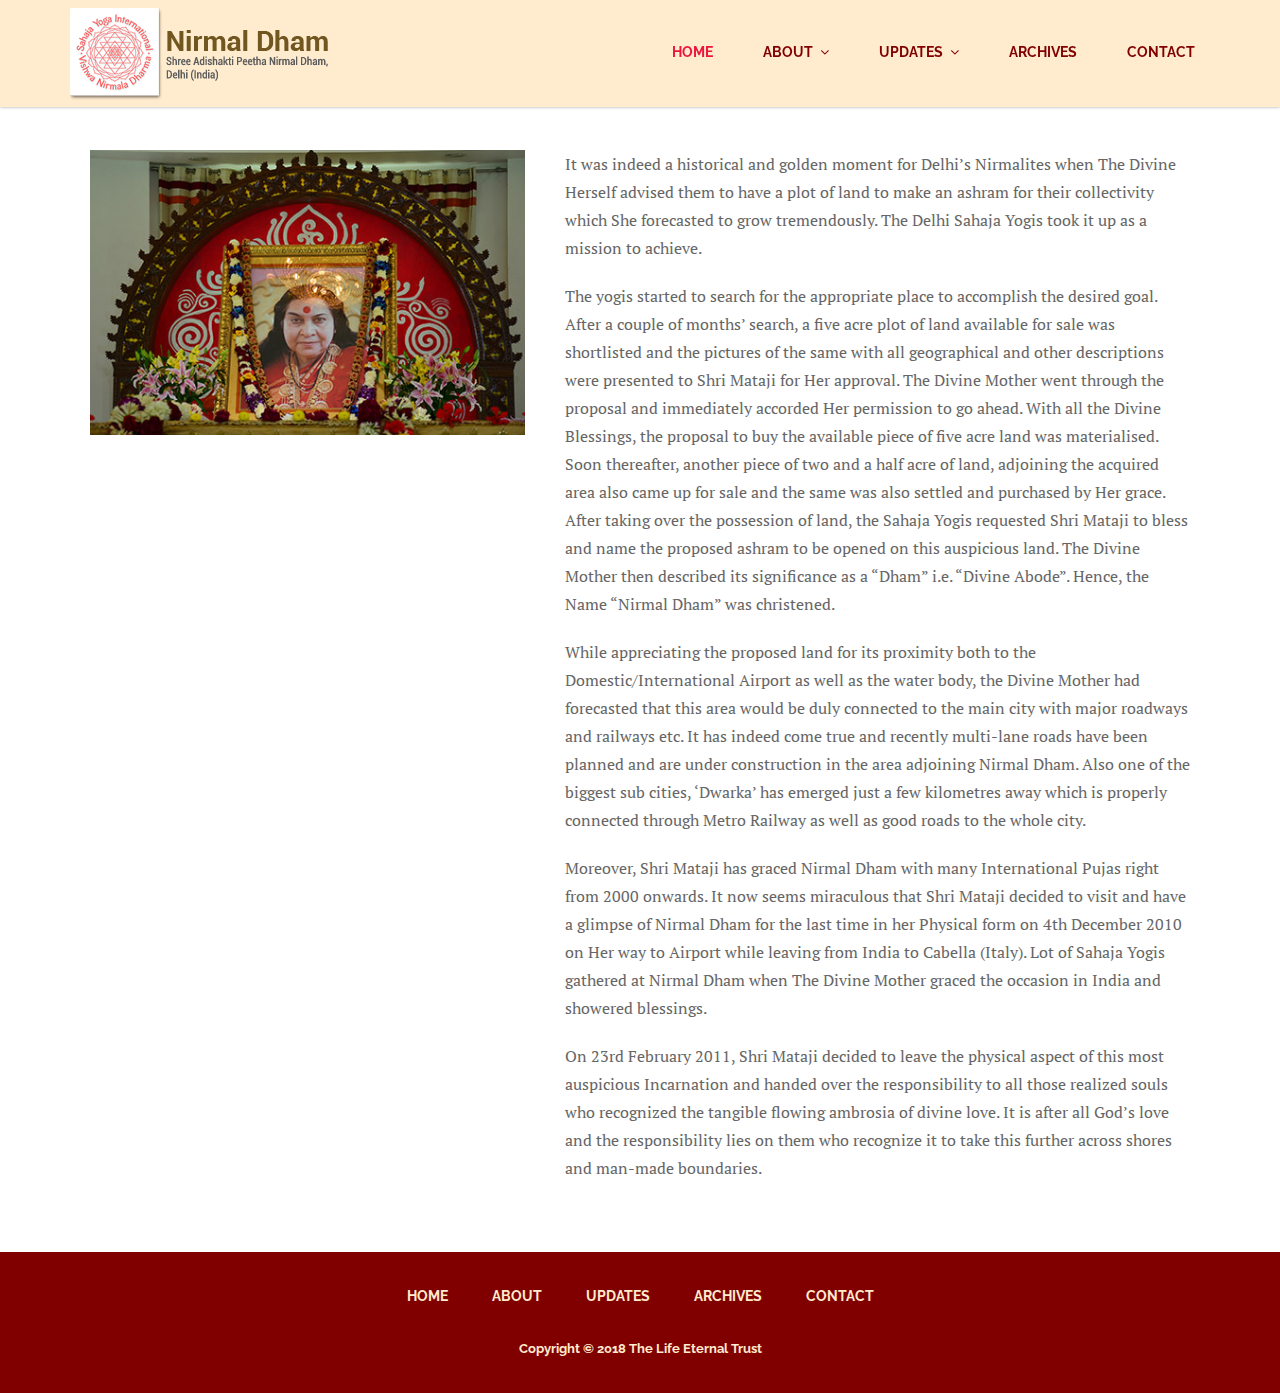
<file: about-nirmal-dham.html>
<!DOCTYPE html>
<html lang="en-US">
<head>
	<meta charset="UTF-8">
	<meta name="viewport" content="width=device-width, initial-scale=1, maximum-scale=1">
	<title>Nirmal Dham</title>
    <meta name="keywords" content="">
	<meta name="description" content="">
    <meta name="author" content="templatemo">

	<!-- Google Fonts -->
	<link href="http://fonts.googleapis.com/css?family=PT+Serif:400,700,400italic,700itali" rel="stylesheet">
	<link href="http://fonts.googleapis.com/css?family=Raleway:400,900,800,700,500,200,100,600" rel="stylesheet">

	<!-- Stylesheets -->
	<link rel="stylesheet" href="bootstrap/bootstrap.css">
	<link rel="stylesheet" href="css/magnific-popup.css">
  <link rel="stylesheet" href="css/templatemo-style.css">
  <link rel="stylesheet" href="css/misc.css">
	<link rel="stylesheet" href="css/red-scheme.css">

	<!-- JavaScripts -->
	<script src="js/jquery-1.10.2.min.js"></script>
	<script src="js/jquery-migrate-1.2.1.min.js"></script>

	<link rel="shortcut icon" type="image/x-icon" href='images/favicon.png'/>

</head>
<body>
  <div class="responsive_menu">
        <ul class="main_menu">
            <li><a href="index.html">Home</a></li>
			<li><a href="#">About</a>
				<ul>
					<li><a href="about-sahaja-yoga.html">About Sahaja Yoga</a></li>
					<li><a href="about-shri-mataji.html">About Shri Mataji Nirmala Devi</a></li>
				</ul>
			</li>
			<li><a href="blog.html#blogPosts">Updates</a>
				<ul>
					<li><a href="blog.html">2018 Updates</a></li>
					<li><a href="blog.html#y2017">2017 Updates</a></li>
				</ul>
			</li>
            <li><a href="archives.html">Archives</a></li>
            <li><a href="contact.html">Contact</a></li>
        </ul> <!-- /.main_menu -->
    </div> <!-- /.responsive_menu -->

	<header class="site-header clearfix">
		<div class="container">

			<div class="row">

				<div class="col-md-12">

					<div class="pull-left logo">
						<a href="index.html">
							<img src="images/logo.png" alt="Shri Adi Shakti Peetha Nirmal Dham">
						</a>
					</div>	<!-- /.logo -->

					<div class="main-navigation pull-right">

						<nav class="main-nav visible-md visible-lg">
							<ul class="sf-menu">
								<li class="active"><a href="index.html">Home</a></li>
					            <li><a href="index.html#tm-section-2">About</a>
					            	<ul>
					            		<li><a href="about-sahaja-yoga.html">About Sahaja Yoga</a></li>
					            		<li><a href="about-shri-mataji.html">About Shri Mataji Nirmala Devi</a></li>
					            		<li><a href="about-nirmal-dham.html">About Nirmal Dham</a></li>
					            	</ul>
					            </li>
								<li><a href="blog.html">Updates</a>
									<ul>
										<li><a href="blog.html">2018 Updates</a></li>
										<li><a href="blog.html#y2017">2017 Updates</a></li>
										<!-- <li><a href="#">visit templatemo</a></li> -->
									</ul>
								</li>
					            <li><a href="archives.html">Archives</a></li>
					            <li><a href="contact.html">Contact</a></li>
					            <!--<li><a href="contact.html"><img src="images/rose-header.png"/></a></li> -->
							</ul> <!-- /.sf-menu -->
						</nav> <!-- /.main-nav -->

						<!-- This one in here is responsive menu for tablet and mobiles -->
					    <div class="responsive-navigation visible-sm visible-xs">
					        <a href="#nogo" class="menu-toggle-btn">
					            <i class="fa fa-bars"></i>
					        </a>
					    </div> <!-- /responsive_navigation -->



					</div> <!-- /.main-navigation -->
					<!-- <span class="pull-right"><img src="images/flower.png"/></span> -->

				</div> <!-- /.col-md-12 -->

			</div> <!-- /.row -->

		</div> <!-- /.container -->
	</header> <!-- /.site-header -->

  <!-- About -->
<div class="about" style="padding-top: 150px; padding-bottom: 50px;">
	 <div class="container">
		 <div class="about-info-grids">
			 <div class="col-md-5 abt-pic">
				 <img src="images/nirmaldham.jpg" class="img-responsive" alt=""/>
			 </div>
			 <div class="col-md-7 abt-info-pic">
<p>It was indeed a historical and golden moment for Delhi’s Nirmalites when The Divine Herself advised them to have a plot of land to make an ashram for their collectivity which She forecasted to grow tremendously. The Delhi Sahaja Yogis took it up as a mission to achieve. </p>
<p>The yogis started to search for the appropriate place to accomplish the desired goal. After a couple of months’ search, a five acre plot of land available for sale was shortlisted and the pictures of the same with all geographical and other descriptions were presented to Shri Mataji for Her approval. The Divine Mother went through the proposal and immediately accorded Her permission to go ahead.  With all the Divine Blessings, the proposal to buy the available piece of five acre land was materialised. Soon thereafter, another piece of two and a half acre of land, adjoining the acquired area also came up for sale and the same was also settled and purchased by Her grace. After taking over the possession of land, the Sahaja Yogis requested Shri Mataji to bless and name the proposed ashram to be opened on this auspicious land. The Divine Mother then described its significance as a “Dham” i.e. “Divine Abode”. Hence, the Name “Nirmal Dham” was christened.</p>
<p>While appreciating the proposed land for its proximity both to the Domestic/International Airport as well as the water body, the Divine Mother had forecasted that this area would be duly connected to the main city with major roadways and railways etc. It has indeed come true and recently multi-lane roads have been planned and are under construction in the area adjoining Nirmal Dham. Also one of the biggest sub cities, ‘Dwarka’ has emerged just a few kilometres away which is properly connected through Metro Railway as well as good roads to the whole city. </p>
<p>Moreover, Shri Mataji has graced Nirmal Dham with many International Pujas right from 2000 onwards. It now seems miraculous that Shri Mataji decided to visit and have a glimpse of Nirmal Dham for the last time in her Physical form on 4th December 2010 on Her way to Airport while leaving from India to Cabella (Italy). Lot of Sahaja Yogis gathered at Nirmal Dham when The Divine Mother graced the occasion in India and showered blessings. </p>
<p>On 23rd February 2011, Shri Mataji decided to leave the physical aspect of this most auspicious Incarnation and handed over the responsibility to all those realized souls who recognized the tangible flowing ambrosia of divine love. It is after all God’s love and the responsibility lies on them who recognize it to take this further across shores and man-made boundaries.</p>
                 </div>
          </div>
        </div>
		<div class="clearfix"> </div>
		 </div>


	 </div>
</div>
<!-- /About -->

  <footer class="site-footer">
  	<div class="container">
  		<div class="row">
  			<div class="col-md-12">
  				<nav class="footer-nav clearfix">
  					<ul class="footer-menu">
  						<li><a href="index.html">Home</a></li>
  						<li><a href="portfolio.html">About</a></li>
  						<li><a href="blog.html">Updates</a></li>
  						<li><a href="archives.html">Archives</a></li>
  						<li><a href="contact.html">Contact</a></li>
  					</ul> <!-- /.footer-menu -->
  				</nav> <!-- /.footer-nav -->
  			</div> <!-- /.col-md-12 -->
  		</div> <!-- /.row -->
  		<div class="row">
  			<div class="col-md-12">
  				<p class="copyright-text">Copyright &copy; 2018 The Life Eternal Trust</p>
  			</div> <!-- /.col-md-12 -->
  		</div> <!-- /.row -->
  	</div> <!-- /.container -->
  </footer> <!-- /.site-footer -->

  <script src="js/min/plugins.min.js"></script>
  <script src="js/min/medigo-custom.min.js"></script>
</body>
</html>
</file>
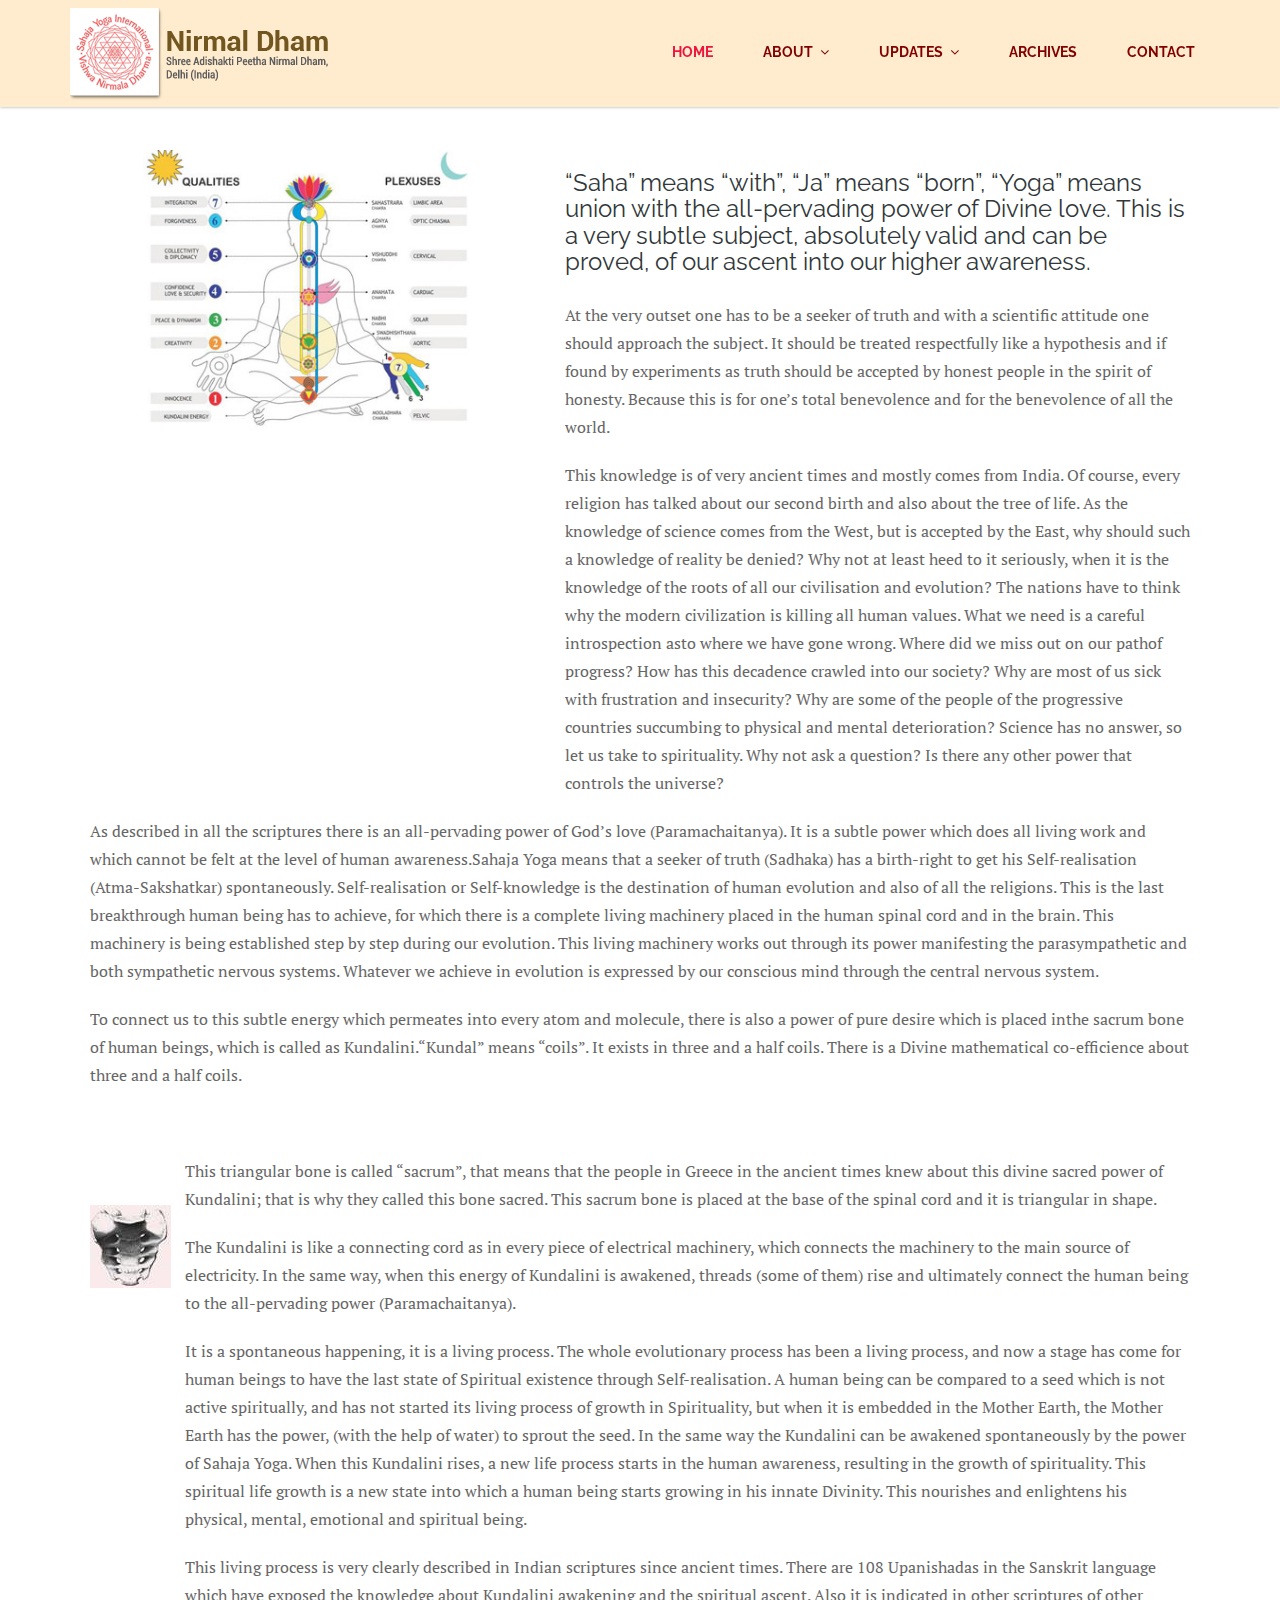
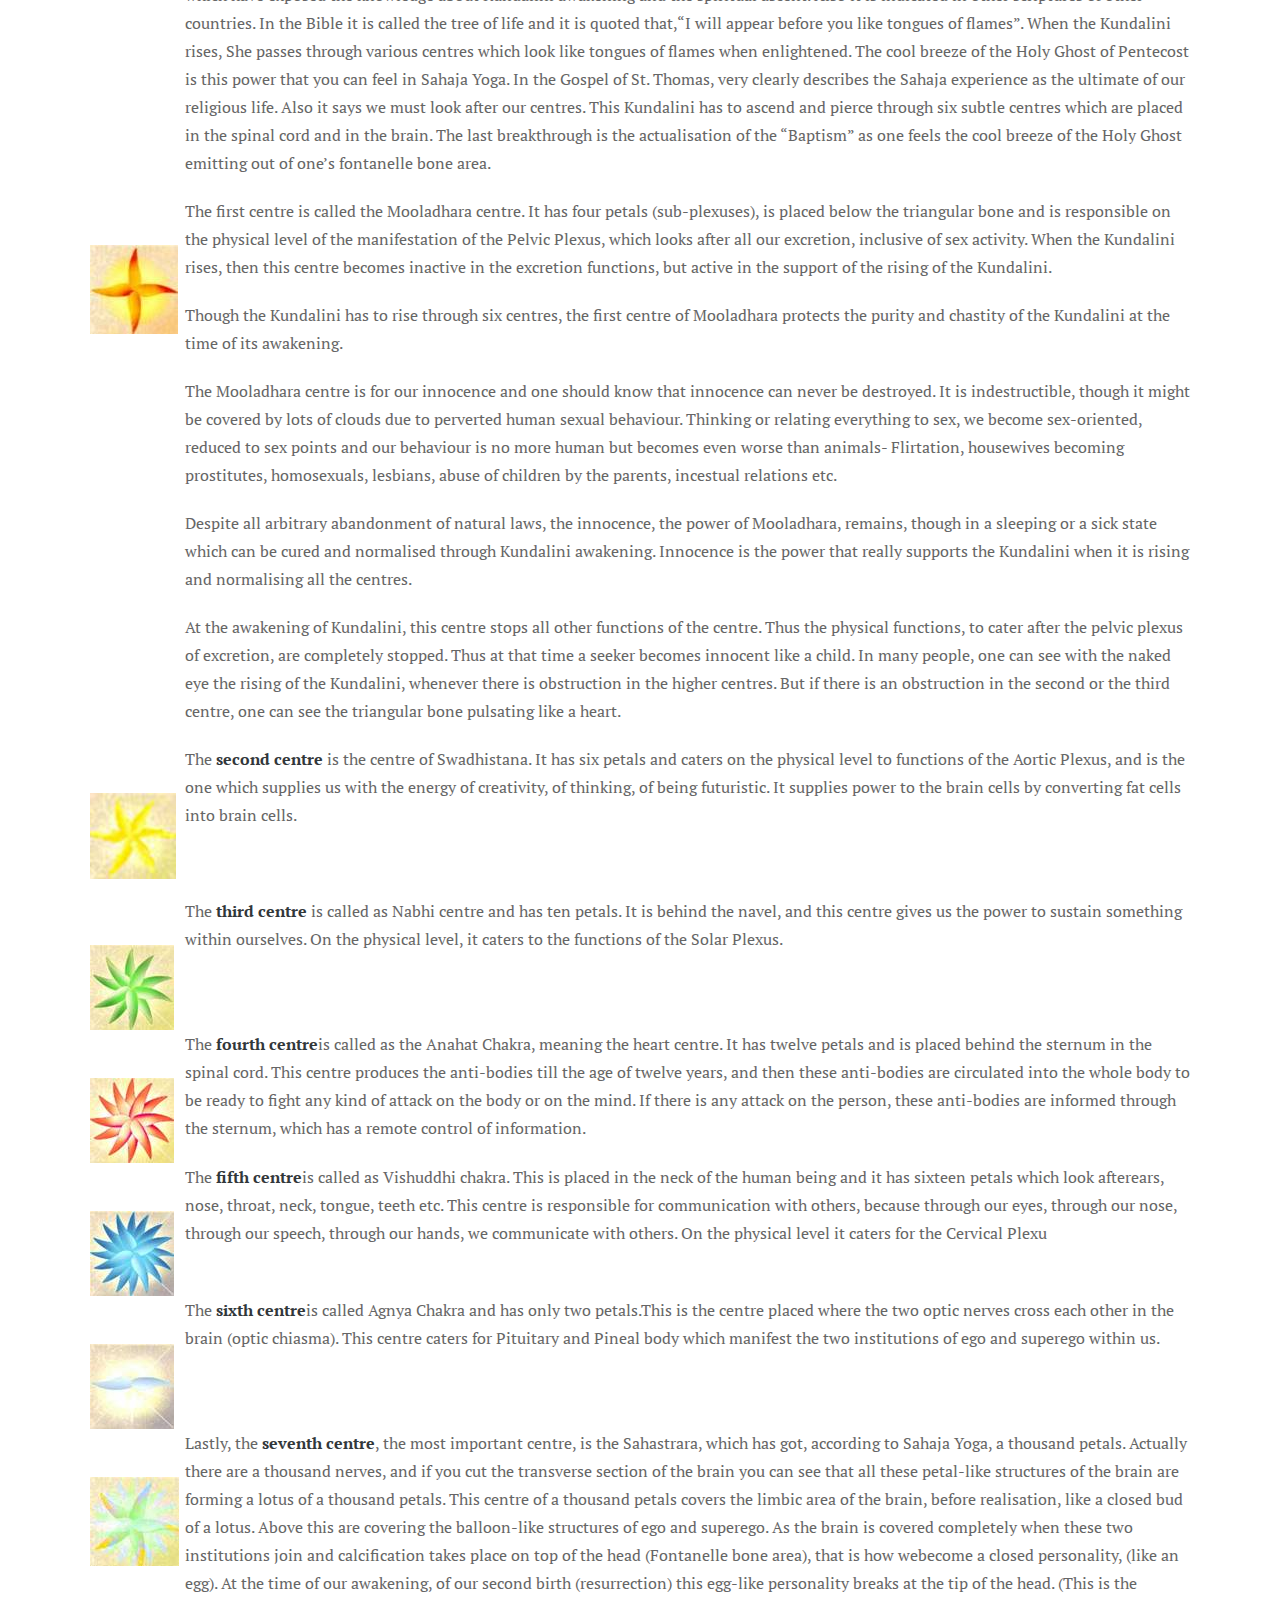
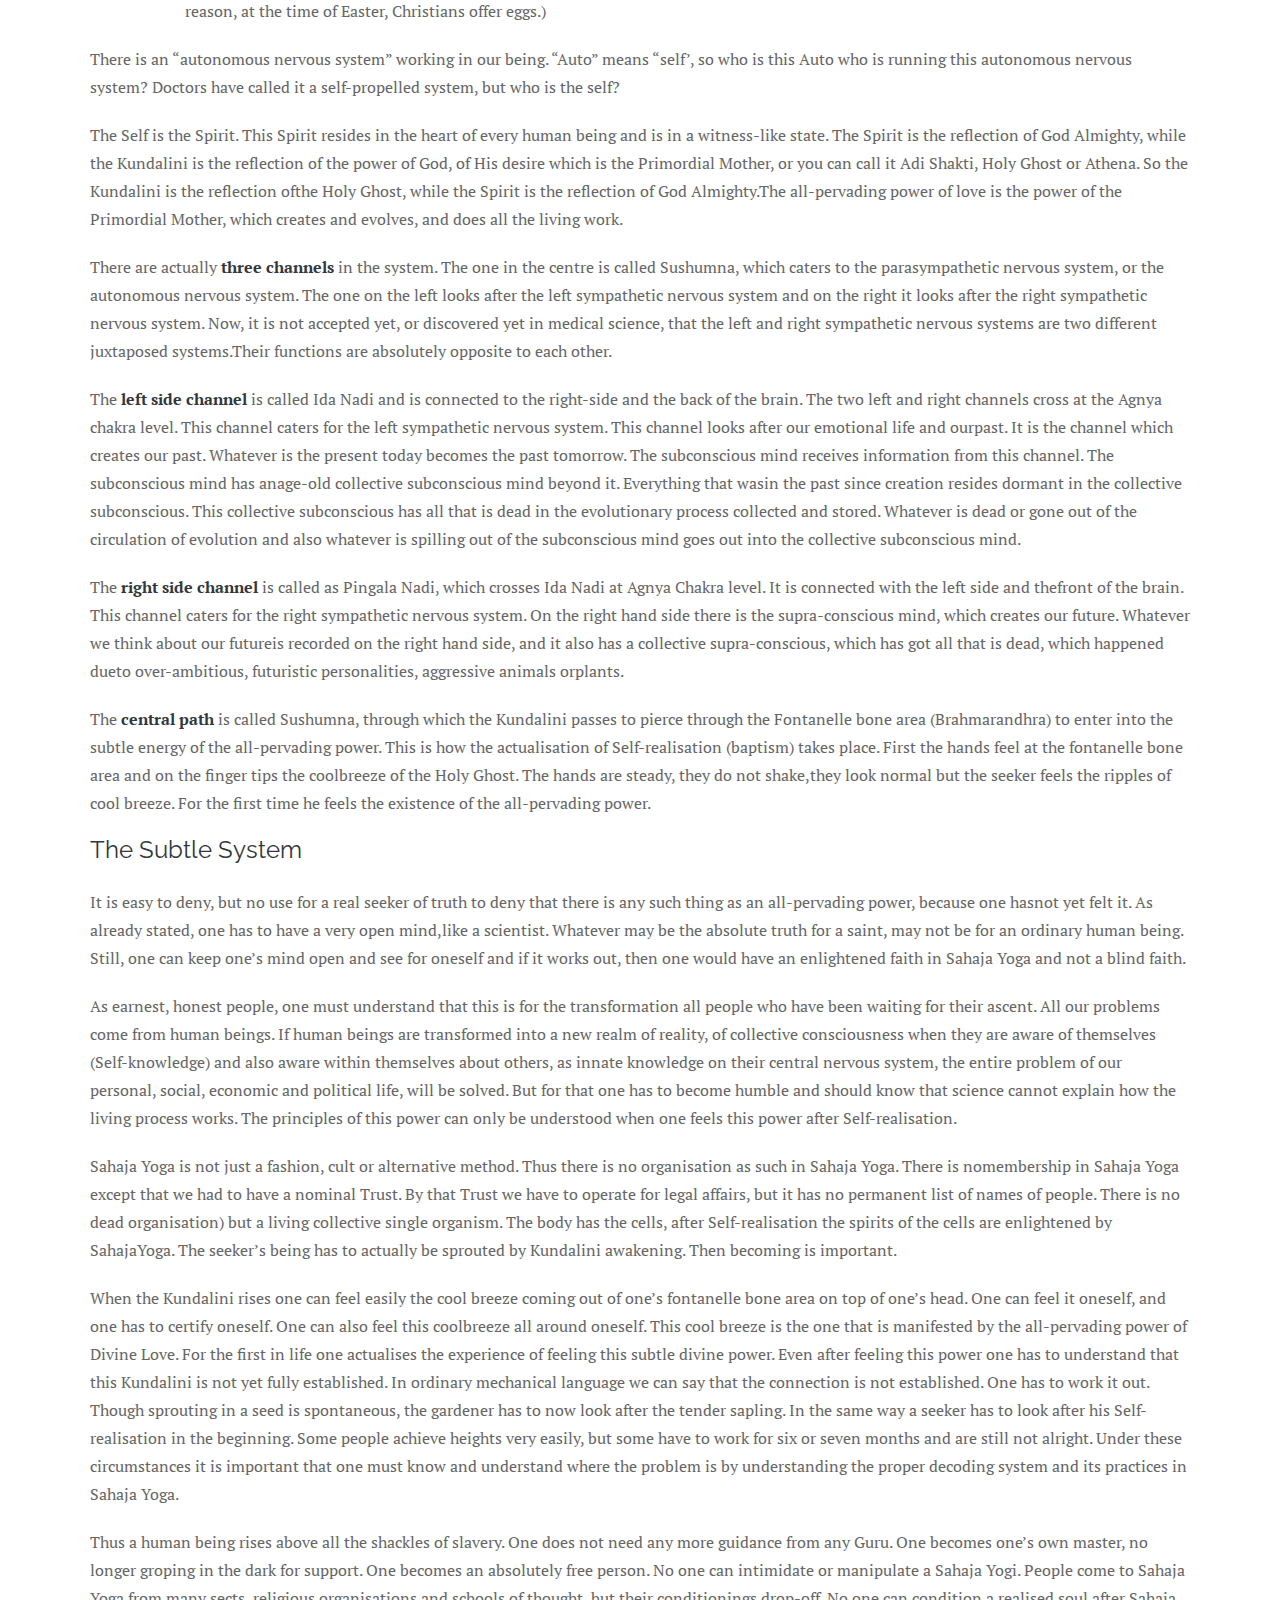
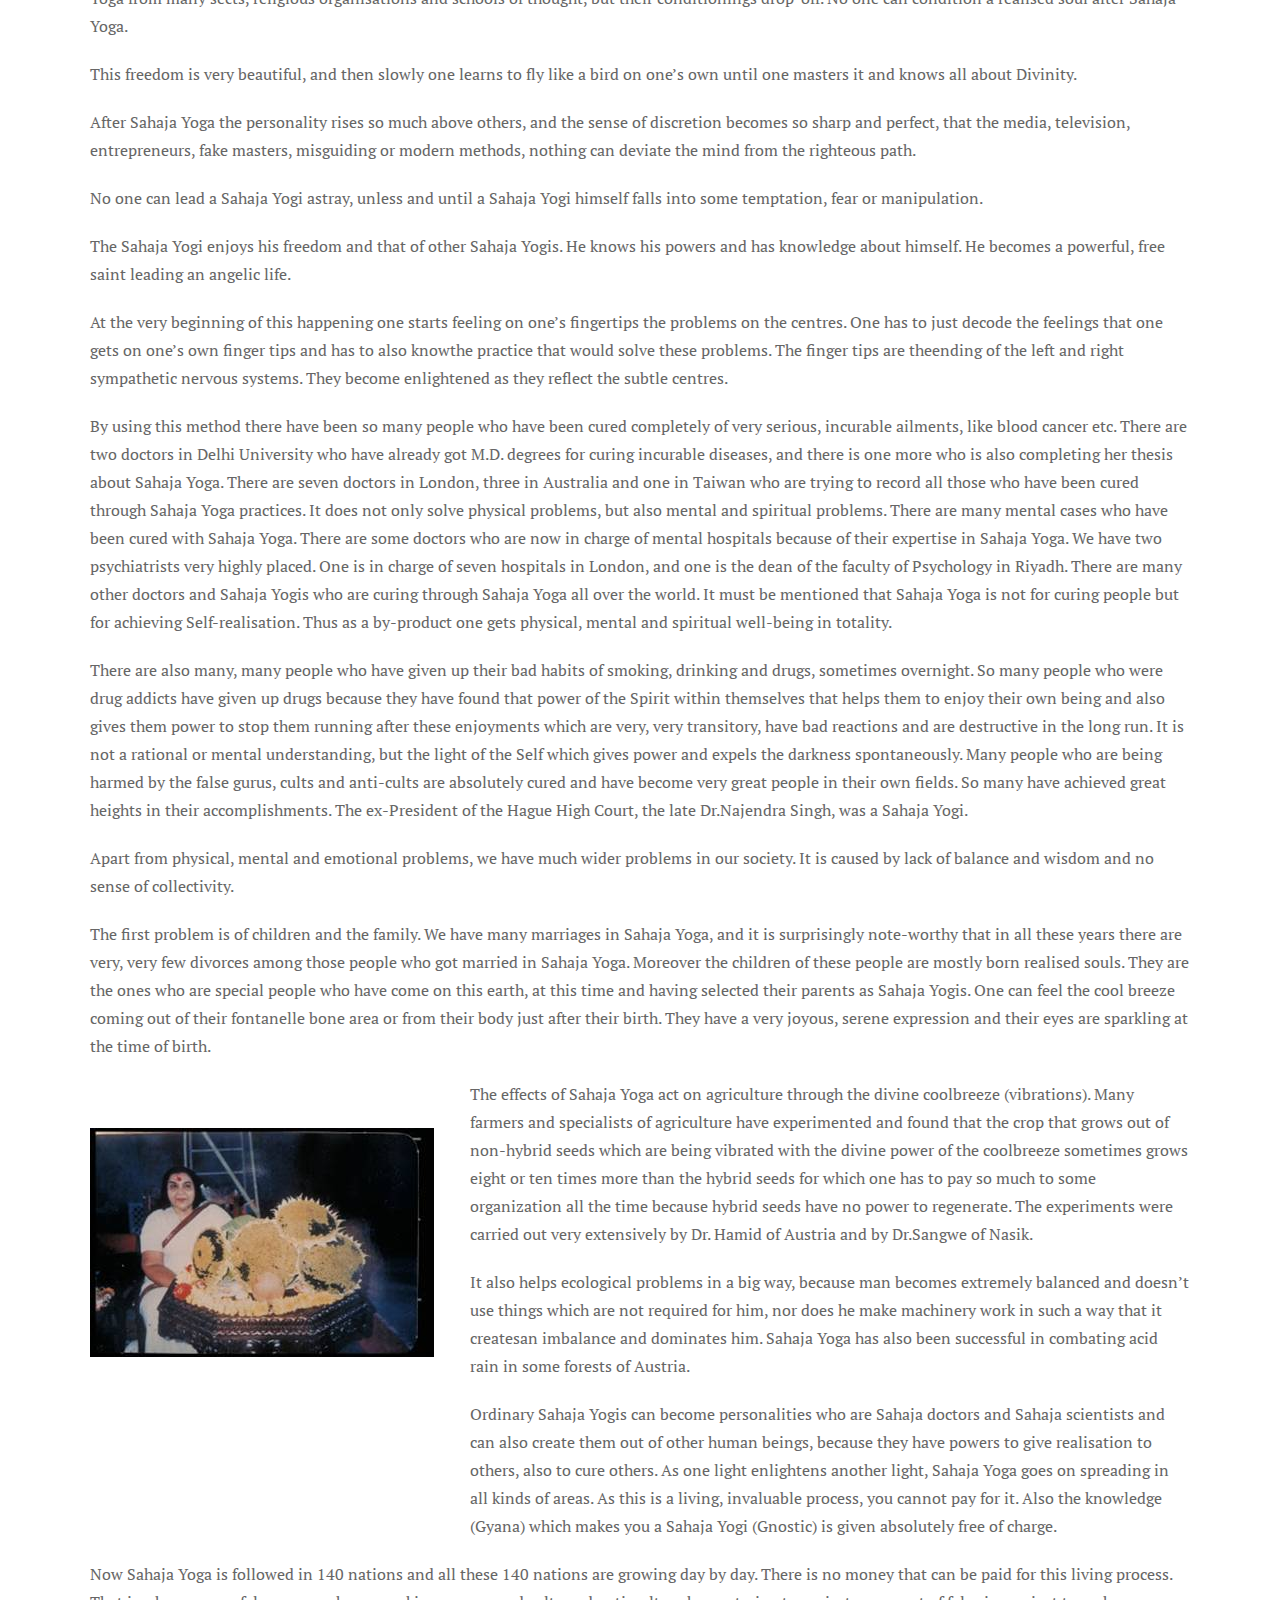
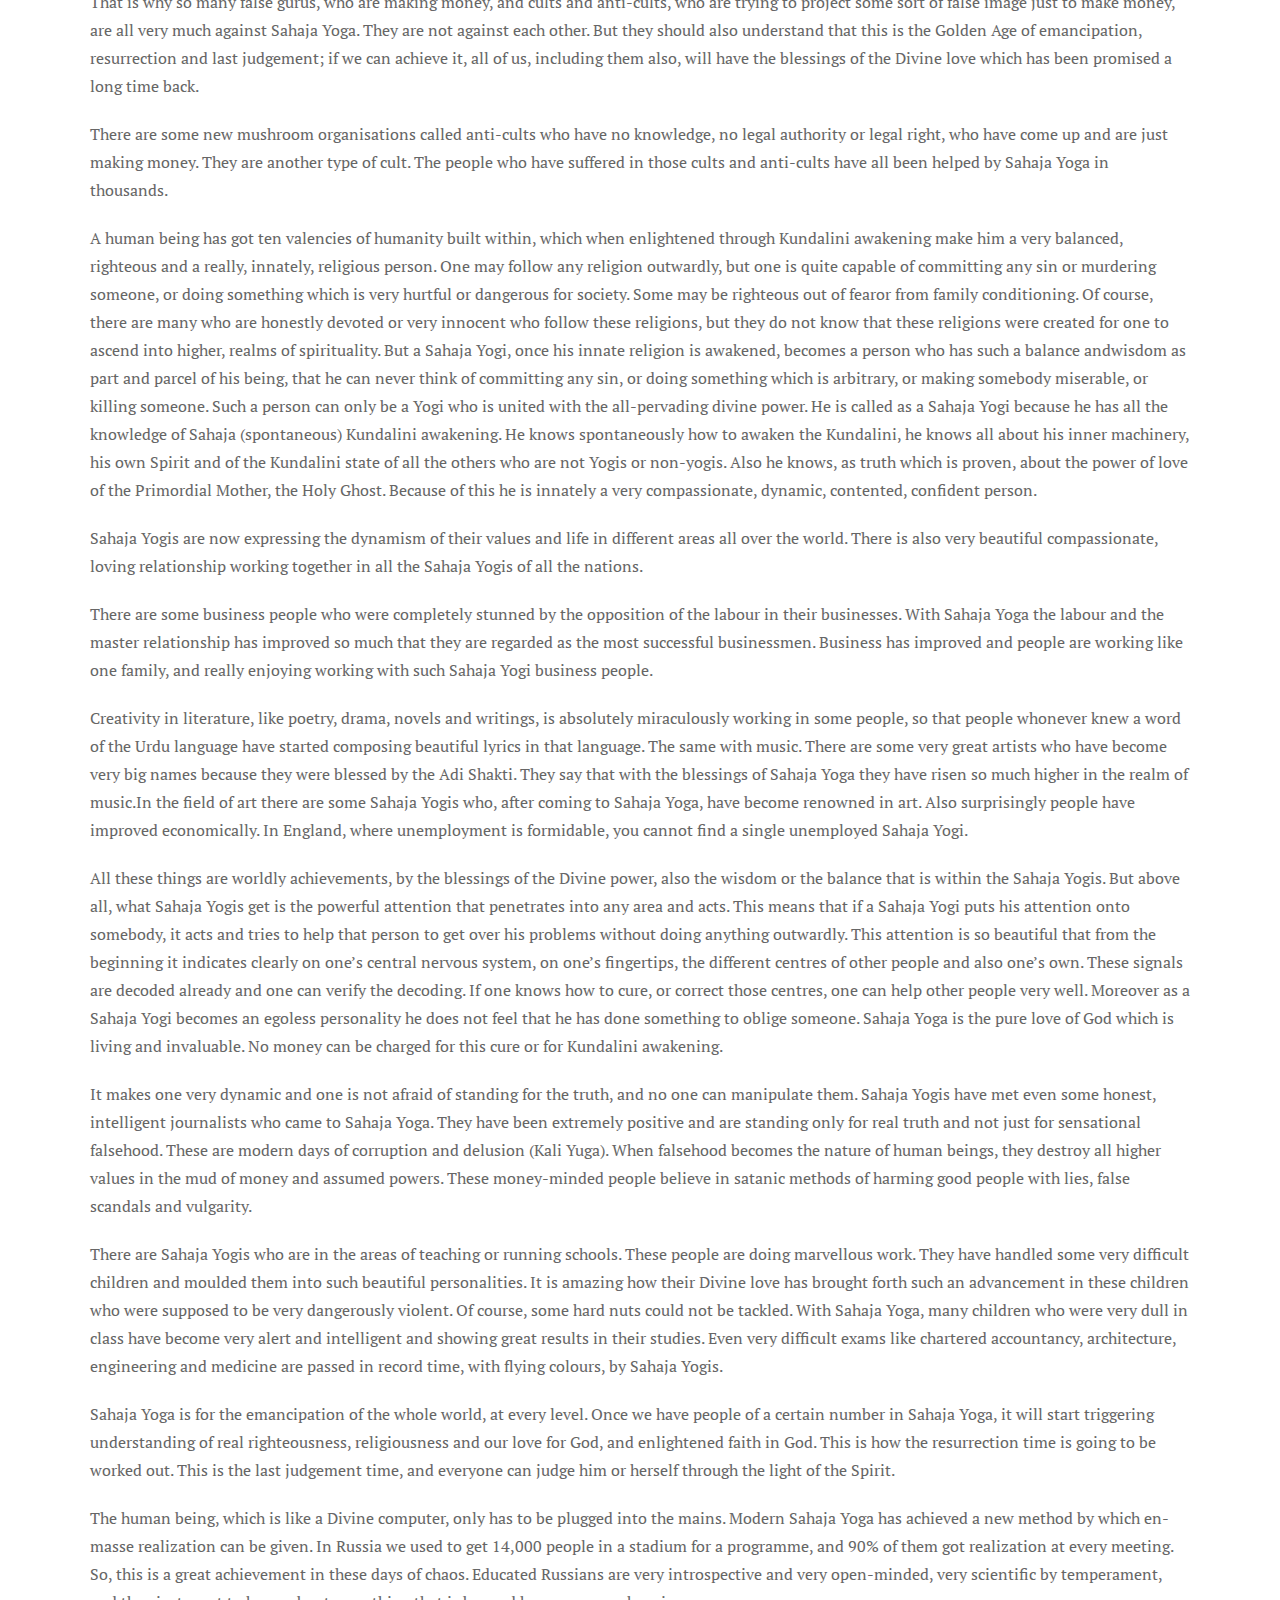
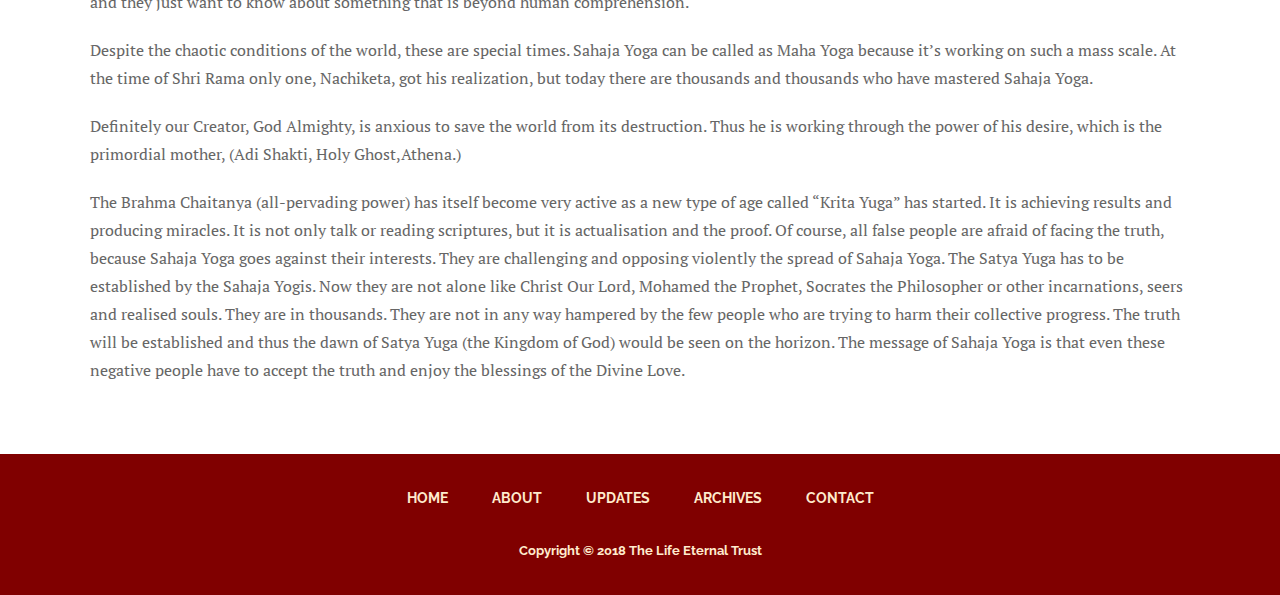
<file: about-sahaja-yoga.html>
<!DOCTYPE html>
<html lang="en-US">
<head>
	<meta charset="UTF-8">
	<meta name="viewport" content="width=device-width, initial-scale=1, maximum-scale=1">
	<title>Nirmal Dham</title>
    <meta name="keywords" content="">
	<meta name="description" content="">
    <meta name="author" content="templatemo">

	<!-- Google Fonts -->
	<link href="http://fonts.googleapis.com/css?family=PT+Serif:400,700,400italic,700itali" rel="stylesheet">
	<link href="http://fonts.googleapis.com/css?family=Raleway:400,900,800,700,500,200,100,600" rel="stylesheet">

	<!-- Stylesheets -->
	<link rel="stylesheet" href="bootstrap/bootstrap.css">
	<link rel="stylesheet" href="css/magnific-popup.css">
  <link rel="stylesheet" href="css/templatemo-style.css">
  <link rel="stylesheet" href="css/misc.css">
	<link rel="stylesheet" href="css/red-scheme.css">

	<!-- JavaScripts -->
	<script src="js/jquery-1.10.2.min.js"></script>
	<script src="js/jquery-migrate-1.2.1.min.js"></script>

	<link rel="shortcut icon" type="image/x-icon" href='images/favicon.png'/>

</head>
<body>
	<div class="responsive_menu">
        <ul class="main_menu">
            <li><a href="index.html">Home</a></li>
            <li><a href="#">Portfolio</a>
            	<ul>
            		<li><a href="portfolio.html">Portfolio Grid</a></li>
            		<li><a href="project-image.html">Project Image</a></li>
            		<li><a href="project-slideshow.html">Project Slideshow</a></li>
            	</ul>
            </li>
            <li><a href="#">Blog</a>
				<ul>
					<li><a href="blog.html">Blog Standard</a></li>
					<li><a href="blog-single.html">Blog Single</a></li>
                    <li><a href="#">visit templatemo</a></li>
				</ul>
            </li>
            <li><a href="archives.html">Archives</a></li>
            <li><a href="contact.html">Contact</a></li>
        </ul> <!-- /.main_menu -->
    </div> <!-- /.responsive_menu -->
    <header class="site-header clearfix">
		<div class="container">

			<div class="row">

				<div class="col-md-12">

					<div class="pull-left logo">
						<a href="index.html">
							<img src="images/logo.png" alt="Shri Adi Shakti Peetha Nirmal Dham">
						</a>
					</div>	<!-- /.logo -->

					<div class="main-navigation pull-right">

						<nav class="main-nav visible-md visible-lg">
							<ul class="sf-menu">
								<li class="active"><a href="index.html">Home</a></li>
                                <li><a href="#">About</a>
                                    <ul>
                                        <li><a href="about-nirmal-dham.html">About Nirmal Dham</a></li>
                                        <li><a href="about-shri-mataji.html">About Shri Mataji Nirmala Devi</a></li>
                                    </ul>
                                </li>
                                <li><a href="blog.html#blogPosts">Updates</a>
                                    <ul>
                                        <li><a href="blog.html">2018 Updates</a></li>
                                        <li><a href="blog.html#y2017">2017 Updates</a></li>
                                    </ul>
                                </li>
					            <li><a href="archives.html">Archives</a></li>
					            <li><a href="contact.html">Contact</a></li>
					            <!--<li><a href="contact.html"><img src="images/rose-header.png"/></a></li> -->
							</ul> <!-- /.sf-menu -->
						</nav> <!-- /.main-nav -->

						<!-- This one in here is responsive menu for tablet and mobiles -->
					    <div class="responsive-navigation visible-sm visible-xs">
					        <a href="#nogo" class="menu-toggle-btn">
					            <i class="fa fa-bars"></i>
					        </a>
					    </div> <!-- /responsive_navigation -->



					</div> <!-- /.main-navigation -->
					<!-- <span class="pull-right"><img src="images/flower.png"/></span> -->

				</div> <!-- /.col-md-12 -->

			</div> <!-- /.row -->

		</div> <!-- /.container -->
	</header> <!-- /.site-header -->

  <!-- About -->
<div class="about" style="padding-top: 150px; padding-bottom: 50px;">
	 <div class="container">
		 <div class="about-info-grids">
			 <div class="col-md-5 abt-pic">
				 <img src="images/abt.jpg" class="img-responsive" alt=""/>
			 </div>
			 <div class="col-md-7 abt-info-pic">
				 <h3>“Saha” means “with”, “Ja” means “born”, “Yoga” means union with the all-pervading power of Divine love. This is a very subtle subject, absolutely valid and can be proved, of our ascent into our higher awareness.</h3>


<p>At the very outset one has to be a seeker of truth and with a scientific attitude one should approach the subject. It should be treated respectfully like a hypothesis and if found by experiments as truth should be accepted by honest people in the spirit of honesty. Because this is for one’s total benevolence and for the benevolence of all the world.</p>
				 <p>This knowledge is of very ancient times and mostly comes from India. Of course, every religion has talked about our second birth and also about the tree of life. As the knowledge of science comes from the West, but is accepted by the East, why should such a knowledge of reality be denied? Why not at least heed to it seriously, when it is the knowledge of the roots of all our civilisation and evolution? The nations have to think why the modern civilization is killing all human values. What we need is a careful introspection asto where we have gone wrong. Where did we miss out on our pathof progress? How has this decadence crawled into our society? Why are most of us sick with frustration and insecurity? Why are some of the people of the progressive countries succumbing to physical and mental deterioration? Science has no answer, so let us take to spirituality. Why not ask a question? Is there any other power that controls the universe?</p>
                 </div>
          </div>

          <div class="col-md-12 abt-info-pic">
                 <p>As described in all the scriptures there is an all-pervading power of God’s love (Paramachaitanya). It is a subtle power which does all living work and which cannot be felt at the level of human awareness.Sahaja Yoga means that a seeker of truth (Sadhaka) has a birth-right to get his Self-realisation (Atma-Sakshatkar) spontaneously. Self-realisation or Self-knowledge is the destination of human evolution and also of all the religions. This is the last breakthrough human being has to achieve, for which there is a complete living machinery placed in the human spinal cord and in the brain. This machinery is being established step by step during our evolution. This living machinery works out through its power manifesting the parasympathetic and both sympathetic nervous systems. Whatever we achieve in evolution is expressed by our conscious mind through the central nervous system.</p>
                 <p>To connect us to this subtle energy which permeates into every atom and molecule, there is also a power of pure desire which is placed inthe sacrum bone of human beings, which is called as Kundalini.“Kundal” means “coils”. It exists in three and a half coils. There is a Divine mathematical co-efficience about three and a half coils.</p>
                 <p>&nbsp;</p>
         </div>

         <div class="about-info-grids">

         <div class="col-md-1 abt-pic">
         <p>&nbsp;</p>
         <img src="images/image002.jpg">
         </div>

         <div class="col-md-11 abt-info-pic">
                 <p>This triangular bone is called “sacrum”, that means that the people in Greece in the ancient times knew about this divine sacred power of Kundalini; that is why they called this bone sacred. This sacrum bone is placed at the base of the spinal cord and it is triangular in shape.</p>
                 <p>The Kundalini is like a connecting cord as in every piece of electrical machinery, which connects the machinery to the main source of electricity. In the same way, when this energy of Kundalini is awakened, threads (some of them) rise and ultimately connect the human being to the all-pervading power (Paramachaitanya).</p>
                 <p>It is a spontaneous happening, it is a living process. The whole evolutionary process has been a living process, and now a stage has come for human beings to have the last state of Spiritual existence through Self-realisation. A human being can be compared to a seed which is not active spiritually, and has not started its living process of growth in Spirituality, but when it is embedded in the Mother Earth, the Mother Earth has the power, (with the help of water) to sprout the seed. In the same way the Kundalini can be awakened spontaneously by the power of Sahaja Yoga. When this Kundalini rises, a new life process starts in the human awareness, resulting in the growth of spirituality. This spiritual life growth is a new state into which a human being starts growing in his innate Divinity. This nourishes and enlightens his physical, mental, emotional and
spiritual being.</p>
<p>This living process is very clearly described in Indian scriptures since ancient times. There are 108 Upanishadas in the Sanskrit language which have exposed the knowledge about Kundalini awakening and the spiritual ascent. Also it is indicated in other scriptures of other countries. In the Bible it is called the tree of life and it is quoted that,“I will appear before you like tongues of flames”. When the Kundalini rises, She passes through various centres which look like tongues of flames when enlightened. The cool breeze of the Holy Ghost of Pentecost is this power that you can feel in Sahaja Yoga. In the Gospel of St. Thomas, very clearly describes the Sahaja experience as the ultimate of our religious life. Also it says we must look after our centres. This Kundalini has to ascend and pierce through six subtle centres which are placed in the spinal cord and in the brain. The last breakthrough is the actualisation of the “Baptism” as one feels the cool breeze of the Holy Ghost emitting out of one’s fontanelle bone area.</p>
		</div>
        <div class="col-md-1 abt-pic">
        <p>&nbsp;</p>
         <img src="images/image003.jpg">
         </div>
        <div class="col-md-11 abt-info-pic">
<p>The first centre is called the Mooladhara centre. It has four petals (sub-plexuses), is placed below the triangular bone and is responsible on the physical level of the manifestation of the Pelvic Plexus, which looks after all our excretion, inclusive of sex activity. When the Kundalini rises, then this centre becomes inactive in the excretion functions, but active in the support of the rising of the Kundalini.</p>
<p>Though the Kundalini has to rise through six centres, the first centre of Mooladhara protects the purity and chastity of the Kundalini at the time of its awakening.</p>
<p>The Mooladhara centre is for our innocence and one should know that innocence can never be destroyed. It is indestructible, though it might be covered by lots of clouds due to perverted human sexual behaviour. Thinking or relating everything to sex, we become sex-oriented, reduced to sex points and our behaviour is no more human but becomes even worse than animals- Flirtation, housewives becoming prostitutes, homosexuals, lesbians, abuse of children by the parents, incestual relations etc.</p>
<p>Despite all arbitrary abandonment of natural laws, the innocence, the power of Mooladhara, remains, though in a sleeping or a sick state which can be cured and normalised through Kundalini awakening. Innocence is the power that really supports the Kundalini when it is rising and normalising all the centres.</p>
<p>At the awakening of Kundalini, this centre stops all other functions of the centre. Thus the physical functions, to cater after the pelvic plexus of excretion, are completely stopped. Thus at that time a seeker becomes innocent like a child. In many people, one can see with the naked eye the rising of the Kundalini, whenever there is obstruction in the higher centres. But if there is an obstruction in the second or the third centre, one can see the triangular bone pulsating like a heart.</p>
                 </div>
        </div>

        <div class="about-info-grids">
        <div class="col-md-1 abt-pic">
        <p>&nbsp;</p>
         <img src="images/image004.jpg">
         </div>
        <div class="col-md-11 abt-info-pic">
<p>The <strong>second centre</strong> is the centre of Swadhistana. It has six petals and caters on the physical level to functions of the Aortic Plexus, and is the one which supplies us with the energy of creativity, of thinking, of being futuristic. It supplies power to the brain cells by converting fat cells into brain cells.</p>
<p>&nbsp;</p>
        </div>
        </div>
        <div class="clearfix"></div>
        <div class="about-info-grids">
        <div class="col-md-1 abt-pic">
        <p>&nbsp;</p>
         <img src="images/image005.jpg">
         </div>
        <div class="col-md-11 abt-info-pic">
<p>The <strong>third centre</strong> is called as Nabhi centre and has ten petals. It is behind the navel, and this centre gives us the power to sustain something within ourselves. On the physical level, it caters to the functions of the Solar Plexus.</p>
<p>&nbsp;</p>
        </div>
        </div>

        <div class="clearfix"></div>
        <div class="about-info-grids">
        <div class="col-md-1 abt-pic">
        <p>&nbsp;</p>
         <img src="images/image006.jpg">
         </div>
        <div class="col-md-11 abt-info-pic">
<p>The <strong>fourth centre</strong>is called as the Anahat Chakra, meaning the heart centre. It has twelve petals and is placed behind the sternum in the spinal cord. This centre produces the anti-bodies till the age of twelve years, and then these anti-bodies are circulated into the whole body to be ready to fight any kind of attack on the body or on the mind. If there is any attack on the person, these anti-bodies are informed through the sternum, which has a remote control of information.</p>
        </div>
        </div>

        <div class="clearfix"></div>
        <div class="about-info-grids">
        <div class="col-md-1 abt-pic">
        <p>&nbsp;</p>
         <img src="images/image007.jpg">
         </div>
        <div class="col-md-11 abt-info-pic">
<p>The <strong>fifth centre</strong>is called as Vishuddhi chakra. This is placed in the neck of the human being and it has sixteen petals which look afterears, nose, throat, neck, tongue, teeth etc. This centre is responsible for communication with others, because through our eyes, through our nose, through our speech, through our hands, we communicate with others. On the physical level it caters for the Cervical Plexu</p>
        </div>
        </div>

        <div class="clearfix"></div>
        <div class="about-info-grids">
        <div class="col-md-1 abt-pic">
        <p>&nbsp;</p>
         <img src="images/image008.jpg">
         </div>
        <div class="col-md-11 abt-info-pic">
<p>The <strong>sixth centre</strong>is called Agnya Chakra and has only two petals.This is the centre placed where the two optic nerves cross each other in the brain (optic chiasma). This centre caters for Pituitary and Pineal body which manifest the two institutions of ego and superego within us.</p>
        </div>
        </div>

        <div class="clearfix"></div>
        <div class="about-info-grids">
        <div class="col-md-1 abt-pic">
        <p>&nbsp;</p>
         <img src="images/image009.jpg">
         </div>
        <div class="col-md-11 abt-info-pic">
<p>Lastly, the <strong>seventh centre</strong>, the most important centre, is the Sahastrara, which has got, according to Sahaja Yoga, a thousand petals. Actually there are a thousand nerves, and if you cut the transverse section of the brain you can see that all these petal-like structures of the brain are forming a lotus of a thousand petals. This centre of a thousand petals covers the limbic area of the brain, before realisation, like a closed bud of a lotus. Above this are covering the balloon-like structures of ego and superego. As the brain is covered completely when these two institutions join and calcification takes place on top of the head (Fontanelle bone area), that is how webecome a closed personality, (like an egg). At the time of our awakening, of our second birth (resurrection) this egg-like personality breaks at the tip of the head. (This is the reason, at the time of Easter, Christians offer eggs.)</p>
        </div>
        </div>

        <div class="clearfix"></div>
        <div class="about-info-grids">
        <div class="col-md-12 abt-info-pic">
        <p>There is an “autonomous nervous system” working in our being. “Auto” means “self’, so who is this Auto who is running this autonomous nervous system? Doctors have called it a self-propelled system, but who is the self?</p>
        <p>The Self is the Spirit. This Spirit resides in the heart of every human being and is in a witness-like state. The Spirit is the reflection of God Almighty, while the Kundalini is the reflection of the power of God, of His desire which is the Primordial Mother, or you can call it Adi Shakti, Holy Ghost or Athena. So the Kundalini is the reflection ofthe Holy Ghost, while the Spirit is the reflection of God Almighty.The all-pervading power of love is the power of the Primordial Mother, which creates and evolves, and does all the living work.</p>
        <p>There are actually <strong>three channels</strong> in the system. The one in the centre is called Sushumna, which caters to the parasympathetic nervous system, or the autonomous nervous system. The one on the left looks after the left sympathetic nervous system and on the right it looks after the right sympathetic nervous system. Now, it is not accepted yet, or discovered yet in medical science, that the left and right sympathetic nervous systems are two different juxtaposed systems.Their functions are absolutely opposite to each other.</p>
        <p>The <strong>left side channel</strong> is called Ida Nadi and is connected to the right-side and the back of the brain. The two left and right channels cross at the Agnya chakra level. This channel caters for the left sympathetic nervous system. This channel looks after our emotional life and ourpast. It is the channel which creates our past. Whatever is the present today becomes the past tomorrow. The subconscious mind receives information from this channel. The subconscious mind has anage-old collective subconscious mind beyond it. Everything that wasin the past since creation resides dormant in the collective subconscious. This collective subconscious has all that is dead in the evolutionary process collected and stored. Whatever is dead or gone out of the circulation of evolution and also whatever is spilling out of the subconscious mind goes out into the collective subconscious mind.</p>
        <p>The <strong>right side channel</strong> is called as Pingala Nadi, which crosses Ida Nadi at Agnya Chakra level. It is connected with the left side and thefront of the brain. This channel caters for the right sympathetic nervous system. On the right hand side there is the supra-conscious mind, which creates our future. Whatever we think about our futureis recorded on the right hand side, and it also has a collective supra-conscious, which has got all that is dead, which happened dueto over-ambitious, futuristic personalities, aggressive animals orplants.</p>
        <p>The <strong>central path</strong> is called Sushumna, through which the Kundalini passes to pierce through the Fontanelle bone area (Brahmarandhra) to enter into the subtle energy of the all-pervading power. This is how the actualisation of Self-realisation (baptism) takes place. First the hands feel at the fontanelle bone area and on the finger tips the coolbreeze of the Holy Ghost. The hands are steady, they do not shake,they look normal but the seeker feels the ripples of cool breeze. For the first time he feels the existence of the all-pervading power.</p>


        <h3>The Subtle System</h3>
        <p>It is easy to deny, but no use for a real seeker of truth to deny that there is any such thing as an all-pervading power, because one hasnot yet felt it. As already stated, one has to have a very open mind,like a scientist. Whatever may be the absolute truth for a saint, may not be for an ordinary human being. Still, one can keep one’s mind open and see for oneself and if it works out, then one would have an enlightened faith in Sahaja Yoga and not a blind faith.</p>
        <p>As earnest, honest people, one must understand that this is for the transformation all people who have been waiting for their ascent. All our problems come from human beings. If human beings are transformed into a new realm of reality, of collective consciousness when they are aware of themselves (Self-knowledge) and also aware within themselves about others, as innate knowledge on their central nervous system, the entire problem of our personal, social, economic and political life, will be solved. But for that one has to become humble and should know that science cannot explain how the living process works. The principles of this power can only be understood when one feels this power after Self-realisation.</p>
        <p>Sahaja Yoga is not just a fashion, cult or alternative method. Thus there is no organisation as such in Sahaja Yoga. There is nomembership in Sahaja Yoga except that we had to have a nominal Trust. By that Trust we have to operate for legal affairs, but it has no permanent list of names of people. There is no dead organisation) but a living collective single organism. The body has the cells, after Self-realisation the spirits of the cells are enlightened by SahajaYoga. The seeker’s being has to actually be sprouted by Kundalini awakening. Then becoming is important.</p>
        <p>When the Kundalini rises one can feel easily the cool breeze coming out of one’s fontanelle bone area on top of one’s head. One can feel it oneself, and one has to certify oneself. One can also feel this coolbreeze all around oneself. This cool breeze is the one that is manifested by the all-pervading power of Divine Love. For the first in life one actualises the experience of feeling this subtle divine power. Even after feeling this power one has to understand that this Kundalini is not yet fully established. In ordinary mechanical language we can say that the connection is not established. One has to work it out. Though sprouting in a seed is spontaneous, the gardener has to now look after the tender sapling. In the same way a seeker has to look after his Self-realisation in the beginning. Some people achieve heights very easily, but some have to work for six or seven months and are still not alright. Under these circumstances it is important that one must know and understand where the problem is by understanding the proper decoding system and its practices in Sahaja Yoga.</p>
        <p>Thus a human being rises above all the shackles of slavery. One does not need any more guidance from any Guru. One becomes one’s own master, no longer groping in the dark for support. One becomes an absolutely free person. No one can intimidate or manipulate a Sahaja Yogi. People come to Sahaja Yoga from many sects, religious organisations and schools of thought, but their conditionings drop-off. No one can condition a realised soul after Sahaja Yoga.</p>
        <p>This freedom is very beautiful, and then slowly one learns to fly like a bird on one’s own until one masters it and knows all about Divinity.</p>
        <p>After Sahaja Yoga the personality rises so much above others, and the sense of discretion becomes so sharp and perfect, that the media, television, entrepreneurs, fake masters, misguiding or modern methods, nothing can deviate the mind from the righteous path.</p>
        <p>No one can lead a Sahaja Yogi astray, unless and until a Sahaja Yogi himself falls into some temptation, fear or manipulation.</p>
        <p>The Sahaja Yogi enjoys his freedom and that of other Sahaja Yogis. He knows his powers and has knowledge about himself. He becomes a powerful, free saint leading an angelic life.</p>
        <p>At the very beginning of this happening one starts feeling on one’s fingertips the problems on the centres. One has to just decode the feelings that one gets on one’s own finger tips and has to also knowthe practice that would solve these problems. The finger tips are theending of the left and right sympathetic nervous systems. They become enlightened as they reflect the subtle centres.</p>
        <p>By using this method there have been so many people who have been cured completely of very serious, incurable ailments, like blood cancer etc. There are two doctors in Delhi University who have already got M.D. degrees for curing incurable diseases, and there is one more who is also completing her thesis about Sahaja Yoga. There are seven doctors in London, three in Australia and one in Taiwan who are trying to record all those who have been cured through Sahaja Yoga practices. It does not only solve physical problems, but also mental and spiritual problems. There are many mental cases who have been cured with Sahaja Yoga. There are some doctors who are now in charge of mental hospitals because of their expertise in Sahaja Yoga. We have two psychiatrists very highly placed. One is in charge of seven hospitals in London, and one is the dean of the faculty of Psychology in Riyadh. There are many other doctors and Sahaja Yogis who are curing through Sahaja Yoga all over the world. It must be mentioned that Sahaja Yoga is not for curing people but for achieving Self-realisation. Thus as a by-product one gets physical, mental and spiritual well-being in totality.</p>
        <p>There are also many, many people who have given up their bad habits of smoking, drinking and drugs, sometimes overnight. So many people who were drug addicts have given up drugs because they have found that power of the Spirit within themselves that helps them to enjoy their own being and also gives them power to stop them running after these enjoyments which are very, very transitory, have bad reactions and are destructive in the long run. It is not a rational or mental understanding, but the light of the Self which gives power and expels the darkness spontaneously. Many people who are being harmed by the false gurus, cults and anti-cults are absolutely cured and have become very great people in their own fields. So many have achieved great heights in their accomplishments. The ex-President of the Hague High Court, the late Dr.Najendra Singh, was a Sahaja Yogi.</p>
        <p>Apart from physical, mental and emotional problems, we have much wider problems in our society. It is caused by lack of balance and wisdom and no sense of collectivity.</p>
        <p>The first problem is of children and the family. We have many marriages in Sahaja Yoga, and it is surprisingly note-worthy that in all these years there are very, very few divorces among those people who got married in Sahaja Yoga. Moreover the children of these people are mostly born realised souls. They are the ones who are special people who have come on this earth, at this time and having selected their parents as Sahaja Yogis. One can feel the cool breeze coming out of their fontanelle bone area or from their body just after their birth. They have a very joyous, serene expression and their eyes are sparkling at the time of birth.</p>
        </div>
		</div>
        <div class="clearfix"> </div>
        <div class="about-info-grids">
        <div class="col-md-4 abt-pic">
        <p>&nbsp;</p>
         <img src="images/image011.jpg">
         </div>
        <div class="col-md-8 abt-info-pic">
        <p>The effects of Sahaja Yoga act on agriculture through the divine coolbreeze (vibrations). Many farmers and specialists of agriculture have experimented and found that the crop that grows out of non-hybrid seeds which are being vibrated with the divine power of the coolbreeze sometimes grows eight or ten times more than the hybrid seeds for which one has to pay so much to some organization all the time because hybrid seeds have no power to regenerate. The experiments were carried out very extensively by Dr. Hamid of Austria and by Dr.Sangwe of Nasik.</p>
        <p>It also helps ecological problems in a big way, because man becomes extremely balanced and doesn’t use things which are not required for him, nor does he make machinery work in such a way that it createsan imbalance and dominates him. Sahaja Yoga has also been successful in combating acid rain in some forests of Austria.</p>
        <p>Ordinary Sahaja Yogis can become personalities who are Sahaja doctors and Sahaja scientists and can also create them out of other human beings, because they have powers to give realisation to others, also to cure others. As one light enlightens another light, Sahaja Yoga goes on spreading in all kinds of areas. As this is a living, invaluable process, you cannot pay for it. Also the knowledge (Gyana) which makes you a Sahaja Yogi (Gnostic) is given absolutely free of charge.</p>
        </div>
        </div>
        <div class="about-info-grids">
        <div class="col-md-12 abt-info-pic">
        <p>Now Sahaja Yoga is followed in 140 nations and all these 140 nations are growing day by day. There is no money that can be paid for this living process. That is why so many false gurus, who are making money, and cults and anti-cults, who are trying to project some sort of false image just to make money, are all very much against Sahaja Yoga. They are not against each other. But they should also understand that this is the Golden Age of emancipation, resurrection and last judgement; if we can achieve it, all of us, including them also, will have the blessings of the Divine love which has been promised a long time back.</p>
        <p>There are some new mushroom organisations called anti-cults who have no knowledge, no legal authority or legal right, who have come up and are just making money. They are another type of cult. The people who have suffered in those cults and anti-cults have all been helped by Sahaja Yoga in thousands.</p>
        <p>A human being has got ten valencies of humanity built within, which when enlightened through Kundalini awakening make him a very balanced, righteous and a really, innately, religious person. One may follow any religion outwardly, but one is quite capable of committing any sin or murdering someone, or doing something which is very hurtful or dangerous for society. Some may be righteous out of fearor from family conditioning. Of course, there are many who are honestly devoted or very innocent who follow these religions, but they do not know that these religions were created for one to ascend into higher, realms of spirituality. But a Sahaja Yogi, once his innate religion is awakened, becomes a person who has such a balance andwisdom as part and parcel of his being, that he can never think of committing any sin, or doing something which is arbitrary, or making somebody miserable, or killing someone. Such a person can only be a Yogi who is united with the all-pervading divine power. He is called as a Sahaja Yogi because he has all the knowledge of Sahaja (spontaneous) Kundalini awakening. He knows spontaneously how to awaken the Kundalini, he knows all about his inner machinery, his own Spirit and of the Kundalini state of all the others who are not Yogis or non-yogis. Also he knows, as truth which is proven, about the power of love of the Primordial Mother, the Holy Ghost. Because of this he is innately a very compassionate, dynamic, contented, confident person.</p>
        <p>Sahaja Yogis are now expressing the dynamism of their values and life in different areas all over the world. There is also very beautiful compassionate, loving relationship working together in all the Sahaja Yogis of all the nations.</p>
        <p>There are some business people who were completely stunned by the opposition of the labour in their businesses. With Sahaja Yoga the labour and the master relationship has improved so much that they are regarded as the most successful businessmen. Business has improved and people are working like one family, and really enjoying working with such Sahaja Yogi business people.</p>
        <p>Creativity in literature, like poetry, drama, novels and writings, is absolutely miraculously working in some people, so that people whonever knew a word of the Urdu language have started composing beautiful lyrics in that language. The same with music. There are some very great artists who have become very big names because they were blessed by the Adi Shakti. They say that with the blessings of Sahaja Yoga they have risen so much higher in the realm of music.In the field of art there are some Sahaja Yogis who, after coming to Sahaja Yoga, have become renowned in art. Also surprisingly people have improved economically. In England, where unemployment is formidable, you cannot find a single unemployed Sahaja Yogi.</p>
        <p>All these things are worldly achievements, by the blessings of the Divine power, also the wisdom or the balance that is within the Sahaja Yogis. But above all, what Sahaja Yogis get is the powerful attention that penetrates into any area and acts. This means that if a Sahaja Yogi puts his attention onto somebody, it acts and tries to help that person to get over his problems without doing anything outwardly. This attention is so beautiful that from the beginning it indicates clearly on one’s central nervous system, on one’s fingertips, the different centres of other people and also one’s own. These signals are decoded already and one can verify the decoding. If one knows how to cure, or correct those centres, one can help other people very well. Moreover as a Sahaja Yogi becomes an egoless personality he does not feel that he has done something to oblige someone. Sahaja Yoga is the pure love of God which is living and invaluable. No money can be charged for this cure or for Kundalini awakening.</p>
        <p>It makes one very dynamic and one is not afraid of standing for the truth, and no one can manipulate them. Sahaja Yogis have met even some honest, intelligent journalists who came to Sahaja Yoga. They have been extremely positive and are standing only for real truth and not just for sensational falsehood. These are modern days of corruption and delusion (Kali Yuga). When falsehood becomes the nature of human beings, they destroy all higher values in the mud of money and assumed powers. These money-minded people believe in satanic methods of harming good people with lies, false scandals and vulgarity.</p>
        <p>There are Sahaja Yogis who are in the areas of teaching or running schools. These people are doing marvellous work. They have handled some very difficult children and moulded them into such beautiful personalities. It is amazing how their Divine love has brought forth such an advancement in these children who were supposed to be very dangerously violent. Of course, some hard nuts could not be tackled. With Sahaja Yoga, many children who were very dull in class have become very alert and intelligent and showing great results in their studies. Even very difficult exams like chartered accountancy, architecture, engineering and medicine are passed in record time, with flying colours, by Sahaja Yogis.</p>
        <p>Sahaja Yoga is for the emancipation of the whole world, at every level. Once we have people of a certain number in Sahaja Yoga, it will start triggering understanding of real righteousness, religiousness and our love for God, and enlightened faith in God. This is how the resurrection time is going to be worked out. This is the last judgement time, and everyone can judge him or herself through the light of the Spirit.</p>
        <p>The human being, which is like a Divine computer, only has to be plugged into the mains. Modern Sahaja Yoga has achieved a new method by which en-masse realization can be given. In Russia we used to get 14,000 people in a stadium for a programme, and 90% of them got realization at every meeting. So, this is a great achievement in these days of chaos. Educated Russians are very introspective and very open-minded, very scientific by temperament, and they just want to know about something that is beyond human comprehension.</p>
        <p>Despite the chaotic conditions of the world, these are special times. Sahaja Yoga can be called as Maha Yoga because it’s working on such a mass scale. At the time of Shri Rama only one, Nachiketa, got his realization, but today there are thousands and thousands who have mastered Sahaja Yoga.</p>
        <p>Definitely our Creator, God Almighty, is anxious to save the world from its destruction. Thus he is working through the power of his desire, which is the primordial mother, (Adi Shakti, Holy Ghost,Athena.)</p>
        <p>The Brahma Chaitanya (all-pervading power) has itself become very active as a new type of age called “Krita Yuga” has started. It is achieving results and producing miracles. It is not only talk or reading scriptures, but it is actualisation and the proof. Of course, all false people are afraid of facing the truth, because Sahaja Yoga goes against their interests. They are challenging and opposing violently the spread of Sahaja Yoga. The Satya Yuga has to be established by the Sahaja Yogis. Now they are not alone like Christ Our Lord, Mohamed the Prophet, Socrates the Philosopher or other incarnations, seers and realised souls. They are in thousands. They are not in any way hampered by the few people who are trying to harm their collective progress. The truth will be established and thus the dawn of Satya Yuga (the Kingdom of God) would be seen on the horizon. The message of Sahaja Yoga is that even these negative people have to accept the truth and enjoy the blessings of the Divine Love.</p>
        </div>
        </div>
        </div>
		<div class="clearfix"> </div>
		 </div>
	 </div>
</div>


	 </div>
</div>
<!-- /About -->

<footer class="site-footer">
	<div class="container">
		<div class="row">
			<div class="col-md-12">
				<nav class="footer-nav clearfix">
					<ul class="footer-menu">
						<li><a href="index.html">Home</a></li>
						<li><a href="portfolio.html">About</a></li>
						<li><a href="blog.html">Updates</a></li>
						<li><a href="archives.html">Archives</a></li>
						<li><a href="contact.html">Contact</a></li>
					</ul> <!-- /.footer-menu -->
				</nav> <!-- /.footer-nav -->
			</div> <!-- /.col-md-12 -->
		</div> <!-- /.row -->
		<div class="row">
			<div class="col-md-12">
				<p class="copyright-text">Copyright &copy; 2018 The Life Eternal Trust</p>
			</div> <!-- /.col-md-12 -->
		</div> <!-- /.row -->
	</div> <!-- /.container -->
</footer> <!-- /.site-footer -->

    <script src="js/min/plugins.min.js"></script>
    <script src="js/min/medigo-custom.min.js"></script>
</body>
</html>
</file>
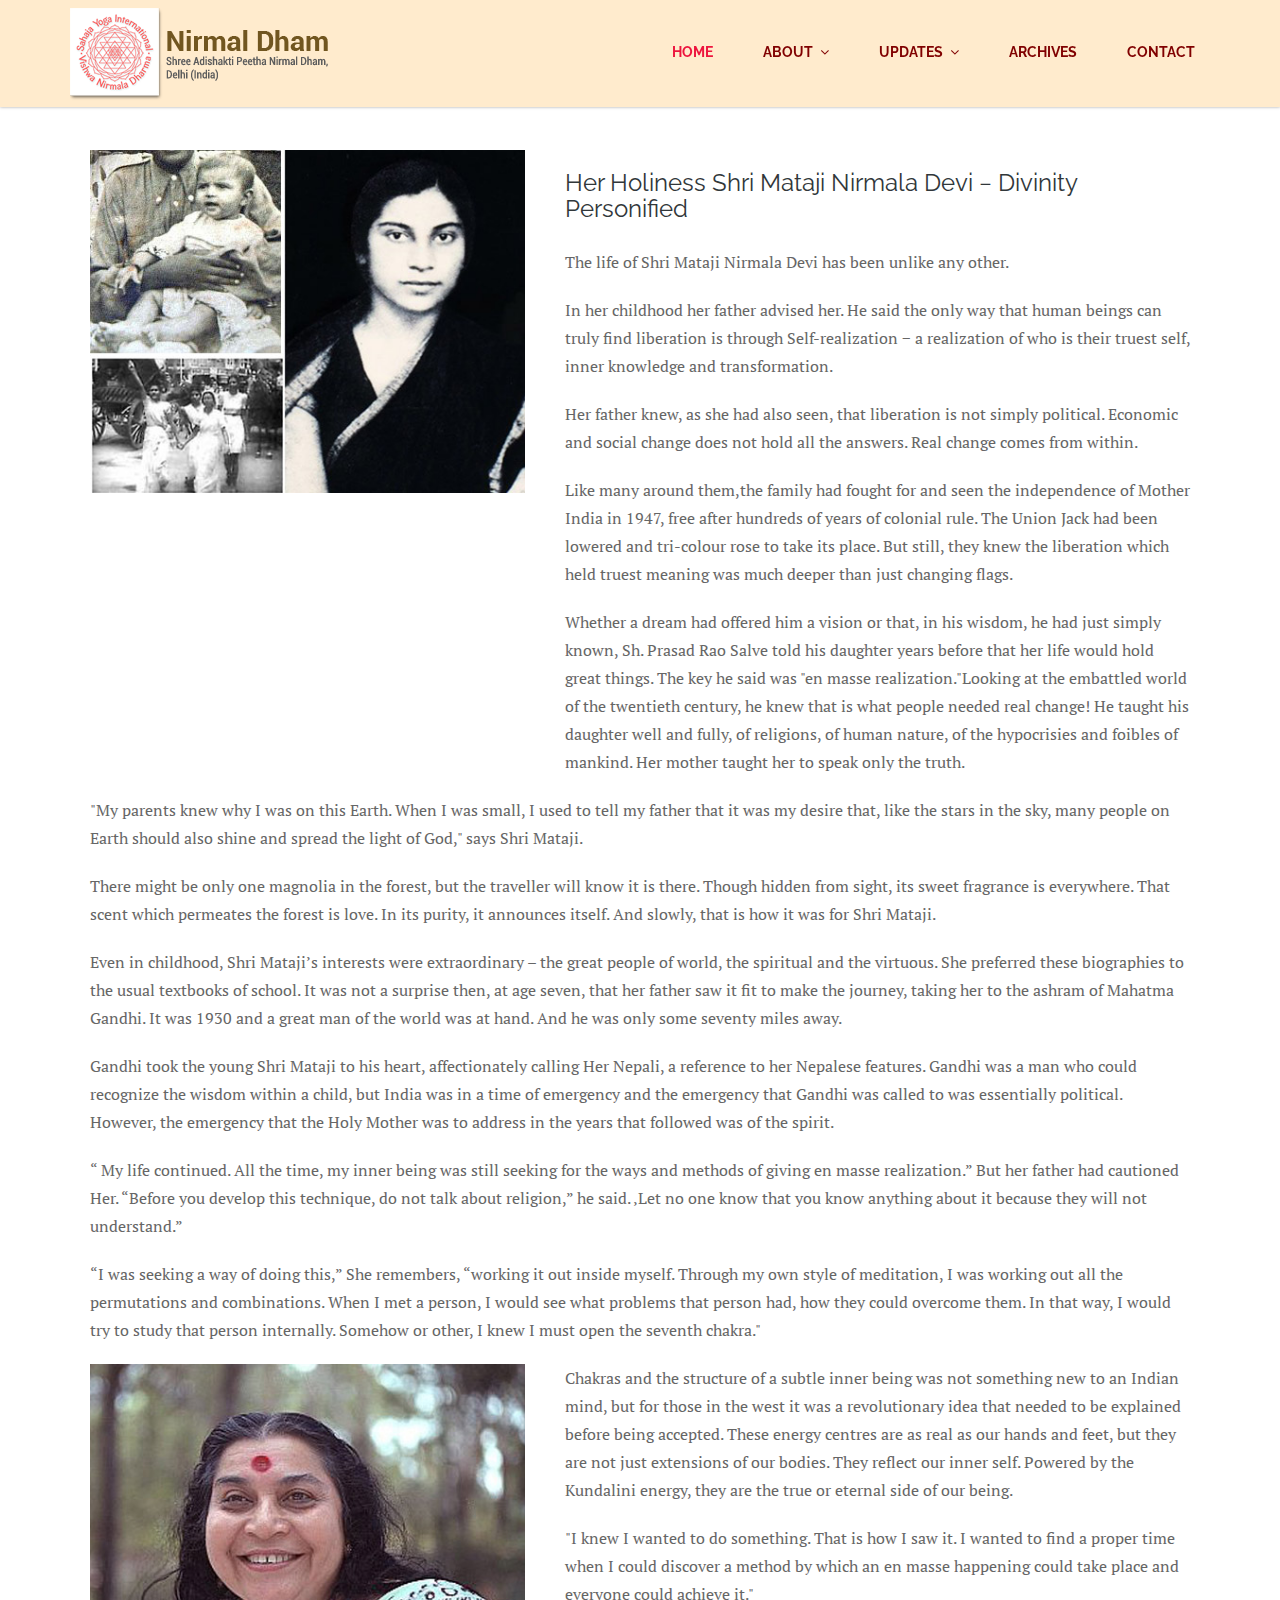
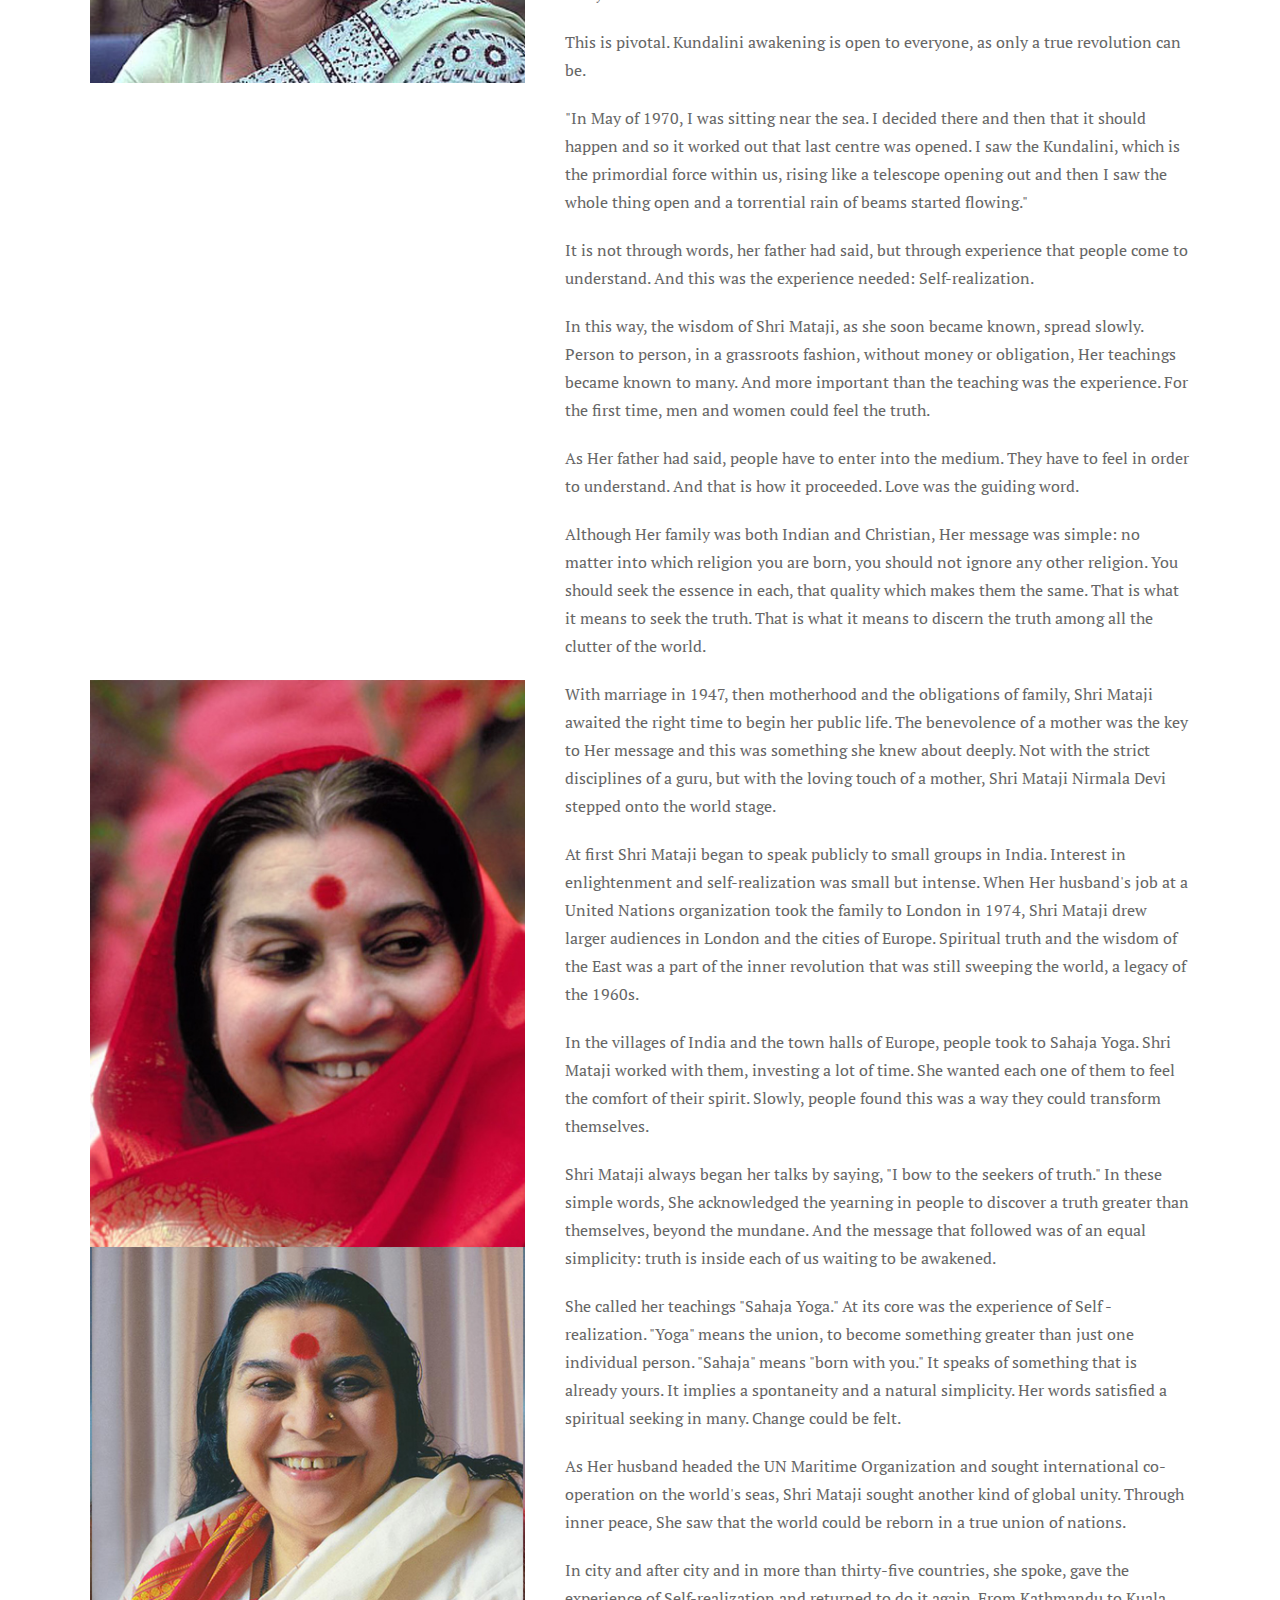
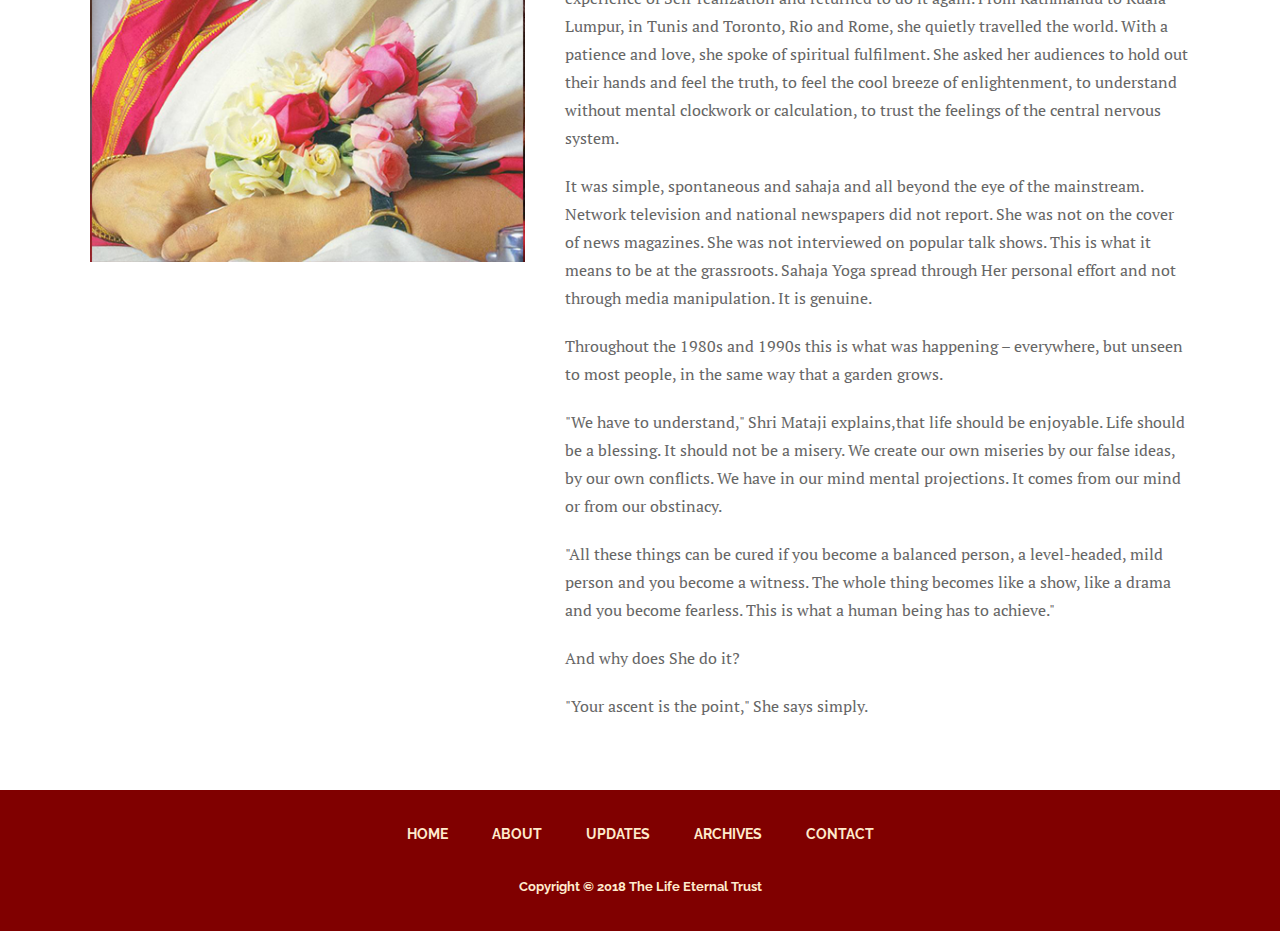
<file: about-shri-mataji.html>
<!DOCTYPE html>
<html lang="en-US">
<head>
	<meta charset="UTF-8">
	<meta name="viewport" content="width=device-width, initial-scale=1, maximum-scale=1">
	<title>Nirmal Dham</title>
    <meta name="keywords" content="">
	<meta name="description" content="">
    <meta name="author" content="templatemo">

	<!-- Google Fonts -->
	<link href="http://fonts.googleapis.com/css?family=PT+Serif:400,700,400italic,700itali" rel="stylesheet">
	<link href="http://fonts.googleapis.com/css?family=Raleway:400,900,800,700,500,200,100,600" rel="stylesheet">

	<!-- Stylesheets -->
	<link rel="stylesheet" href="bootstrap/bootstrap.css">
	<link rel="stylesheet" href="css/magnific-popup.css">
  <link rel="stylesheet" href="css/templatemo-style.css">
  <link rel="stylesheet" href="css/misc.css">
	<link rel="stylesheet" href="css/red-scheme.css">

	<!-- JavaScripts -->
	<script src="js/jquery-1.10.2.min.js"></script>
	<script src="js/jquery-migrate-1.2.1.min.js"></script>

	<link rel="shortcut icon" type="image/x-icon" href='images/favicon.png'/>

</head>
<body>
	<div class="responsive_menu">
        <ul class="main_menu">
            <li><a href="index.html">Home</a></li>
            <li><a href="#">Portfolio</a>
            	<ul>
            		<li><a href="portfolio.html">Portfolio Grid</a></li>
            		<li><a href="project-image.html">Project Image</a></li>
            		<li><a href="project-slideshow.html">Project Slideshow</a></li>
            	</ul>
            </li>
            <li><a href="#">Blog</a>
				<ul>
					<li><a href="blog.html">Blog Standard</a></li>
					<li><a href="blog-single.html">Blog Single</a></li>
                    <li><a href="#">visit templatemo</a></li>
				</ul>
            </li>
            <li><a href="archives.html">Archives</a></li>
            <li><a href="contact.html">Contact</a></li>
        </ul> <!-- /.main_menu -->
    </div> <!-- /.responsive_menu -->
    <header class="site-header clearfix">
		<div class="container">

			<div class="row">

				<div class="col-md-12">

					<div class="pull-left logo">
						<a href="index.html">
							<img src="images/logo.png" alt="Shri Adi Shakti Peetha Nirmal Dham">
						</a>
					</div>	<!-- /.logo -->

					<div class="main-navigation pull-right">

						<nav class="main-nav visible-md visible-lg">
							<ul class="sf-menu">
								<li class="active"><a href="index.html">Home</a></li>
								<li><a href="#">About</a>
									<ul>
										<li><a href="about-sahaja-yoga.html">About Sahaja Yoga</a></li>
										<li><a href="about-nirmal-dham.html">About Nirmal Dham</a></li>
									</ul>
								</li>
								<li><a href="blog.html#blogPosts">Updates</a>
									<ul>
										<li><a href="blog.html">2018 Updates</a></li>
										<li><a href="blog.html#y2017">2017 Updates</a></li>
									</ul>
								</li>
					            <li><a href="archives.html">Archives</a></li>
					            <li><a href="contact.html">Contact</a></li>
					            <!--<li><a href="contact.html"><img src="images/rose-header.png"/></a></li> -->
							</ul> <!-- /.sf-menu -->
						</nav> <!-- /.main-nav -->

						<!-- This one in here is responsive menu for tablet and mobiles -->
					    <div class="responsive-navigation visible-sm visible-xs">
					        <a href="#nogo" class="menu-toggle-btn">
					            <i class="fa fa-bars"></i>
					        </a>
					    </div> <!-- /responsive_navigation -->



					</div> <!-- /.main-navigation -->
					<!-- <span class="pull-right"><img src="images/flower.png"/></span> -->

				</div> <!-- /.col-md-12 -->

			</div> <!-- /.row -->

		</div> <!-- /.container -->
	</header> <!-- /.site-header -->

  <!-- About -->
<div class="about" style="padding-top: 150px; padding-bottom: 50px;">
	 <div class="container">
		 <div class="about-info-grids">
			 <div class="col-md-5 abt-pic">
				 <img src="images/mataji.jpg" class="img-responsive" alt=""/>
			 </div>
			 <div class="col-md-7 abt-info-pic">
				 <h3>Her Holiness Shri Mataji Nirmala Devi − Divinity Personified</h3>
				  <p>The life of Shri Mataji Nirmala Devi has been unlike any other.</p>
				 <p>In her childhood her father advised her. He said the only way that human beings can truly find liberation is through Self-realization − a realization of who is their truest self, inner knowledge and transformation.</p>
                 <p>Her father knew, as she had also seen, that liberation is not simply political. Economic and social change does not hold all the answers. Real change comes from within.</p>
                 <p>Like many around them,the family had fought for and seen the independence of Mother India in 1947, free after hundreds of years of colonial rule. The Union Jack had been lowered and tri-colour rose to take its place. But still, they knew the liberation which held truest meaning was much deeper than just changing flags.</p>
                 <p>Whether a dream had offered him a vision or that, in his wisdom, he had just simply known, Sh. Prasad Rao Salve told his daughter years before that her life would hold great things. The key he said was "en masse realization."Looking at the embattled world of the twentieth century, he knew that is what people needed real change! He taught his daughter well and fully, of religions, of human nature, of the hypocrisies and foibles of mankind. Her mother taught her to speak only the truth.</p>
                 </div>
          </div>

          <div class="col-md-12 abt-info-pic">
          			<p>"My parents knew why I was on this Earth. When I was small, I used to tell my father that it was my desire that, like the stars in the sky, many people on Earth should also shine and spread the light of God," says Shri Mataji.</p>
                 <p>There might be only one magnolia in the forest, but the traveller will know it is there. Though hidden from sight, its sweet fragrance is everywhere. That scent which permeates the forest is love. In its purity, it announces itself. And slowly, that is how it was for Shri Mataji.</p>
                 <p>Even in childhood, Shri Mataji’s interests were extraordinary – the great people of world, the spiritual and the virtuous. She preferred these biographies to the usual textbooks of school. It was not a surprise then, at age seven, that her father saw it fit to make the journey, taking her to the ashram of Mahatma Gandhi. It was 1930 and a great man of the world was at hand. And he was only some seventy miles away.</p>
                 <p>Gandhi took the young Shri Mataji to his heart, affectionately calling Her Nepali, a reference to her Nepalese features. Gandhi was a man who could recognize the wisdom within a child, but India was in a time of emergency and the emergency that Gandhi was called to was essentially political. However, the emergency that the Holy Mother was to address in the years that followed was of the spirit. </p>
                 <p>“ My life continued. All the time, my inner being was still seeking for the ways and methods of giving en masse realization.” But her father had cautioned Her. “Before you develop this technique, do not talk about religion,” he said. ‚Let no one know that you know anything about it because they will not understand.”</p>
                 <p>“I was seeking a way of doing this,” She remembers, “working it out inside myself. Through my own style of meditation, I was working out all the permutations and combinations. When I met a person, I would see what problems that person had, how they could overcome them. In that way, I would try to study that person internally. Somehow or other, I knew I must open the seventh chakra."</p>
          </div>
          <div class="clearfix"></div>

          <div class="about-info-grids">
			 <div class="col-md-5 abt-pic">
				 <img src="images/mataji1.jpg" class="img-responsive" alt=""/>
			 </div>
			 <div class="col-md-7 abt-info-pic">
                 <p>Chakras and the structure of a subtle inner being was not something new to an Indian mind, but for those in the west it was a revolutionary idea that needed to be explained before being accepted. These energy centres are as real as our hands and feet, but they are not just extensions of our bodies. They reflect our inner self. Powered by the Kundalini energy, they are the true or eternal side of our being.</p>
                 <p>"I knew I wanted to do something. That is how I saw it. I wanted to find a proper time when I could discover a method by which an en masse happening could take place and everyone could achieve it."</p>
                 <p>This is pivotal. Kundalini awakening is open to everyone, as only a true revolution can be.</p>
                 <p>"In May of 1970, I was sitting near the sea. I decided there and then that it should happen and so it worked out that last centre was opened. I saw the Kundalini, which is the primordial force within us, rising like a telescope opening out and then I saw the whole thing open and a torrential rain of beams started flowing."</p>
                 <p>It is not through words, her father had said, but through experience that people come to understand. And this was the experience needed: Self-realization.</p>
                 <p>In this way, the wisdom of Shri Mataji, as she soon became known, spread slowly. Person to person, in a grassroots fashion, without money or obligation, Her teachings became known to many. And more important than the teaching was the experience. For the first time, men and women could feel the truth.
</p>
<p>As Her father had said, people have to enter into the medium. They have to feel in order to understand. And that is how it proceeded. Love was the guiding word.</p>
<p>Although Her family was both Indian and Christian, Her message was simple: no matter into which religion you are born, you should not ignore any other religion. You should seek the essence in each, that quality which makes them the same. That is what it means to seek the truth. That is what it means to discern the truth among all the clutter of the world. </p>
</div>

<div class="about-info-grids">
<div class="col-md-5 abt-pic">
				 <img src="images/mataji2.jpg" class="img-responsive" alt=""/>
                 <img src="images/mataji3.jpg" class="img-responsive" alt=""/>
			 </div>
             <div class="col-md-7 abt-info-pic">
<p>With marriage in 1947, then motherhood and the obligations of family, Shri Mataji awaited the right time to begin her public life. The benevolence of a mother was the key to Her message and this was something she knew about deeply. Not with the strict disciplines of a guru, but with the loving touch of a mother, Shri Mataji Nirmala Devi stepped onto the world stage.</p>
<p>At first Shri Mataji began to speak publicly to small groups in India. Interest in enlightenment and self-realization was small but intense. When Her husband's job at a United Nations organization took the family to London in 1974, Shri Mataji drew larger audiences in London and the cities of Europe. Spiritual truth and the wisdom of the East was a part of the inner revolution that was still sweeping the world, a legacy of the 1960s. </p>
<p>In the villages of India and the town halls of Europe, people took to Sahaja Yoga. Shri Mataji worked with them, investing a lot of time. She wanted each one of them to feel the comfort of their spirit. Slowly, people found this was a way they could transform themselves.</p>
<p>Shri Mataji always began her talks by saying, "I bow to the seekers of truth." In these simple words, She acknowledged the yearning in people to discover a truth greater than themselves, beyond the mundane. And the message that followed was of an equal simplicity: truth is inside each of us waiting to be awakened. </p>
<p>She called her teachings "Sahaja Yoga." At its core was the experience of Self -realization. "Yoga" means the union, to become something greater than just one individual person. "Sahaja" means "born with you." It speaks of something that is already yours. It implies a spontaneity and a natural simplicity. Her words satisfied a spiritual seeking in many. Change could be felt.</p>
<p>As Her husband headed the UN Maritime Organization and sought international co-operation on the world's seas, Shri Mataji sought another kind of global unity. Through inner peace, She saw that the world could be reborn in a true union of nations.</p>
<p>In city and after city and in more than thirty-five countries, she spoke, gave the experience of Self-realization and returned to do it again. From Kathmandu to Kuala Lumpur, in Tunis and Toronto, Rio and Rome, she quietly travelled the world. With a patience and love, she spoke of spiritual fulfilment. She asked her audiences to hold out their hands and feel the truth, to feel the cool breeze of enlightenment, to understand without mental clockwork or calculation, to trust the feelings of the central nervous system.</p>
<p>It was simple, spontaneous and sahaja and all beyond the eye of the mainstream. Network television and national newspapers did not report. She was not on the cover of news magazines. She was not interviewed on popular talk shows. This is what it means to be at the grassroots. Sahaja Yoga spread through Her personal effort and not through media manipulation. It is genuine. </p>
<p>Throughout the 1980s and 1990s this is what was happening – everywhere, but unseen to most people, in the same way that a garden grows.</p>
<p>"We have to understand," Shri Mataji explains,that life should be enjoyable. Life should be a blessing. It should not be a misery. We create our own miseries by our false ideas, by our own conflicts. We have in our mind mental projections. It comes from our mind or from our obstinacy.</p>
<p>"All these things can be cured if you become a balanced person, a level-headed, mild person and you become a witness. The whole thing becomes like a show, like a drama and you become fearless. This is what a human being has to achieve."</p>
<p>And why does She do it?</p>
<p>"Your ascent is the point," She says simply.</p>
         </div>
		<div class="clearfix"> </div>
		 </div>
	 </div>
</div>


	 </div>
</div>
<!-- /About -->

  <footer class="site-footer">
  	<div class="container">
  		<div class="row">
  			<div class="col-md-12">
  				<nav class="footer-nav clearfix">
  					<ul class="footer-menu">
  						<li><a href="index.html">Home</a></li>
  						<li><a href="portfolio.html">About</a></li>
  						<li><a href="blog.html">Updates</a></li>
  						<li><a href="archives.html">Archives</a></li>
  						<li><a href="contact.html">Contact</a></li>
  					</ul> <!-- /.footer-menu -->
  				</nav> <!-- /.footer-nav -->
  			</div> <!-- /.col-md-12 -->
  		</div> <!-- /.row -->
  		<div class="row">
  			<div class="col-md-12">
  				<p class="copyright-text">Copyright &copy; 2018 The Life Eternal Trust</p>
  			</div> <!-- /.col-md-12 -->
  		</div> <!-- /.row -->
  	</div> <!-- /.container -->
  </footer> <!-- /.site-footer -->

	<script src="js/min/plugins.min.js"></script>
	<script src="js/min/medigo-custom.min.js"></script>
</body>
</html>
</file>
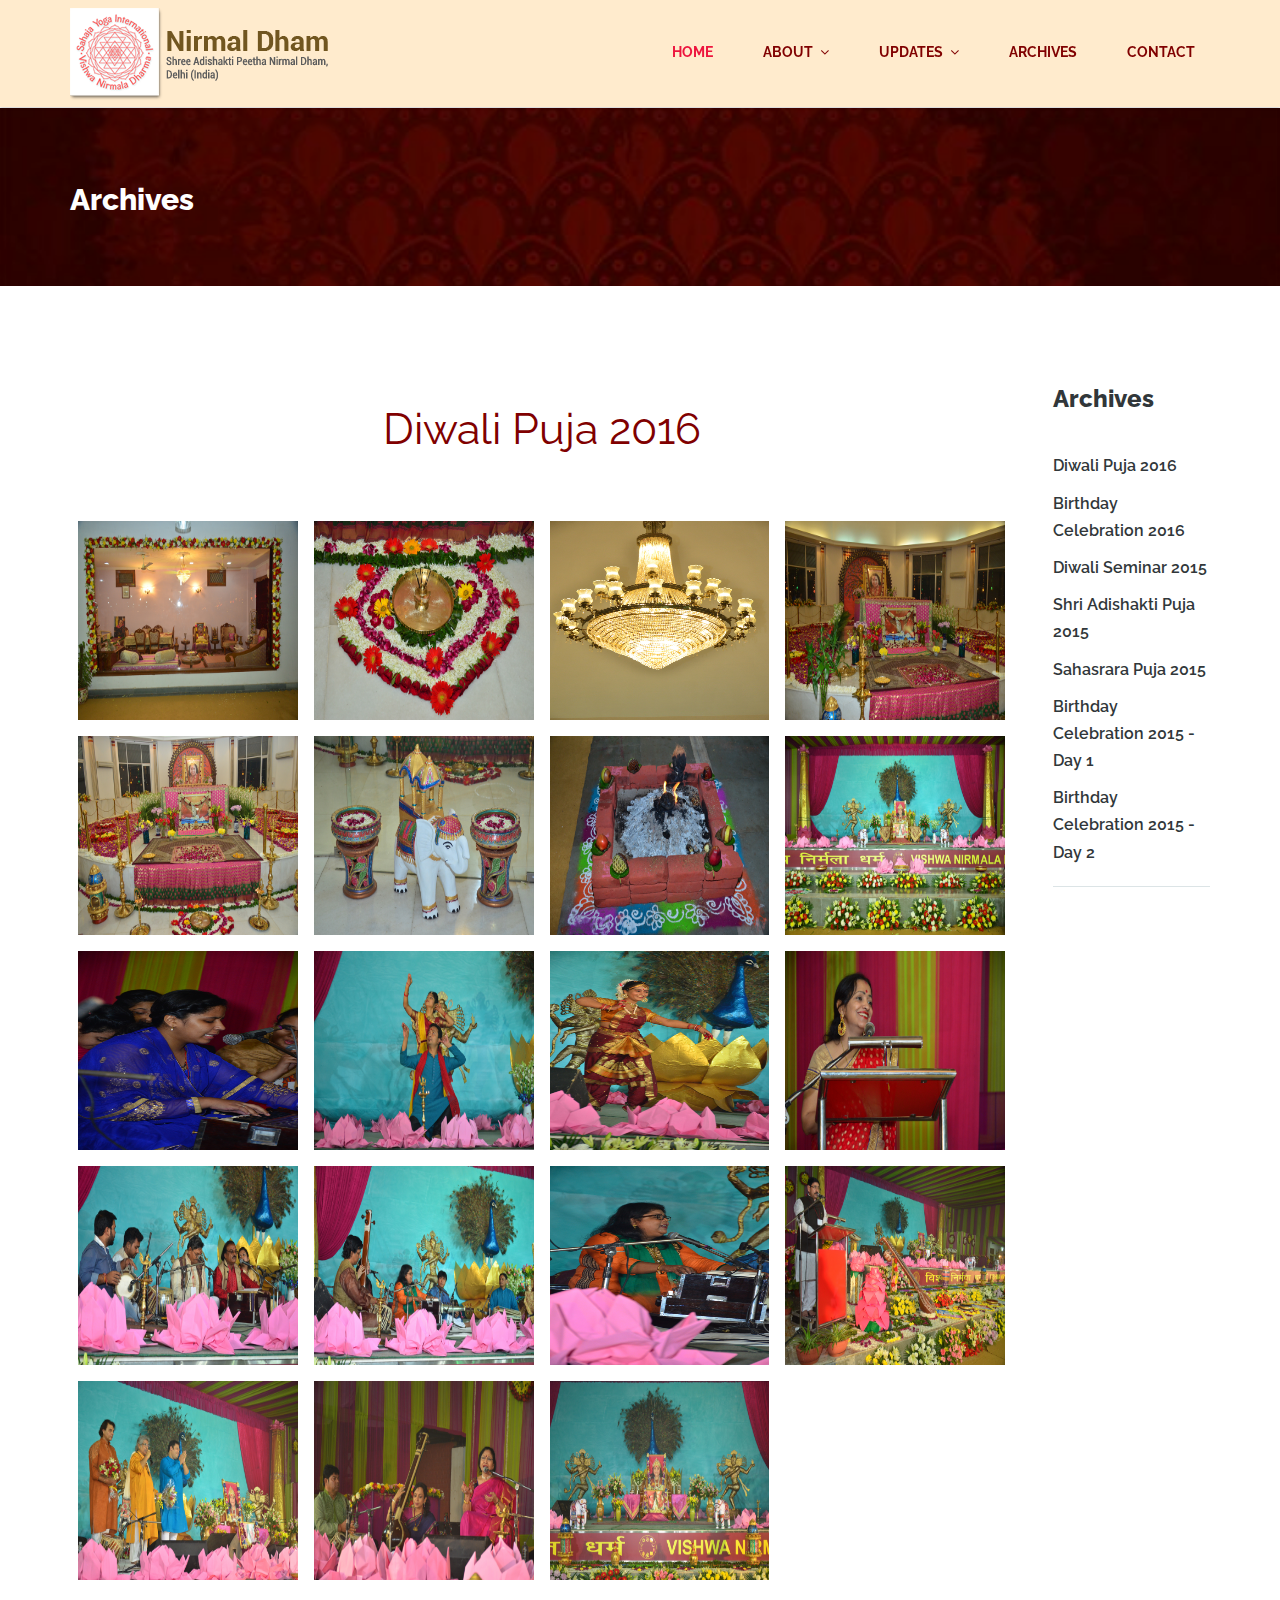
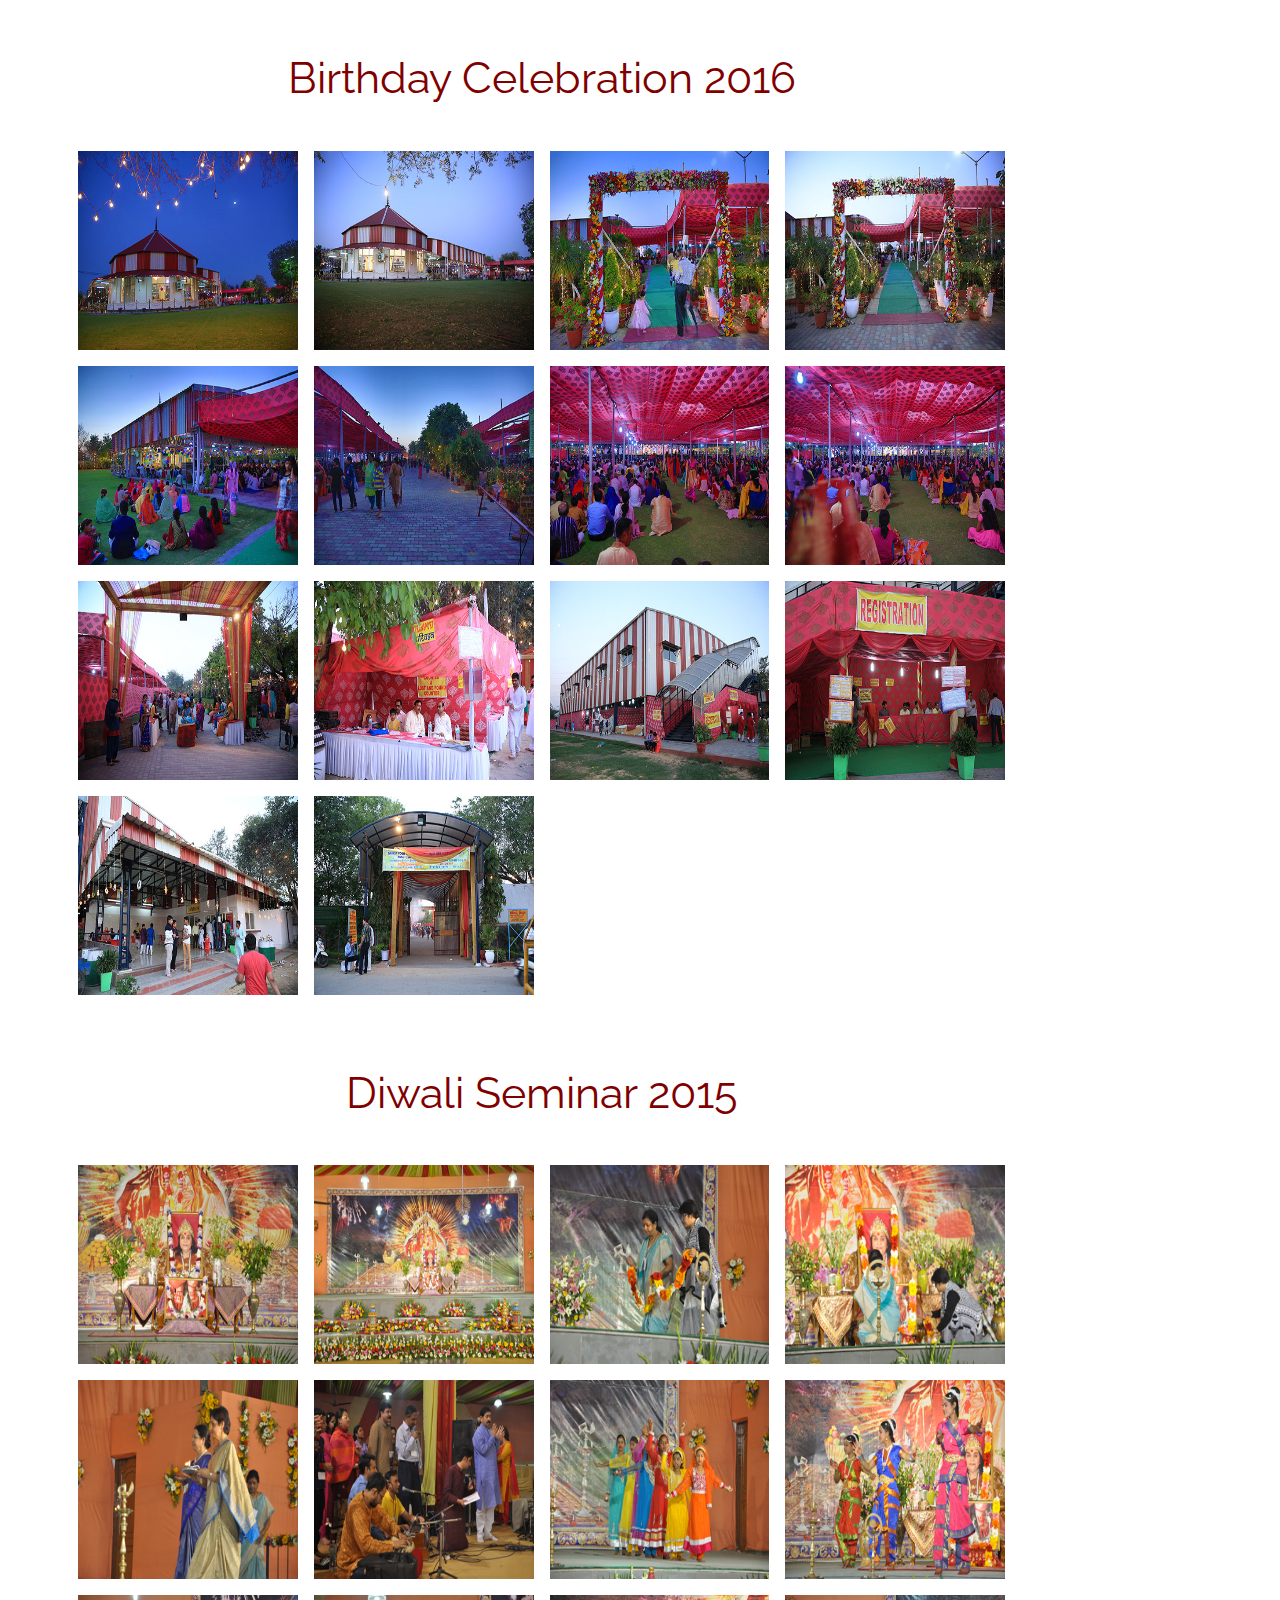
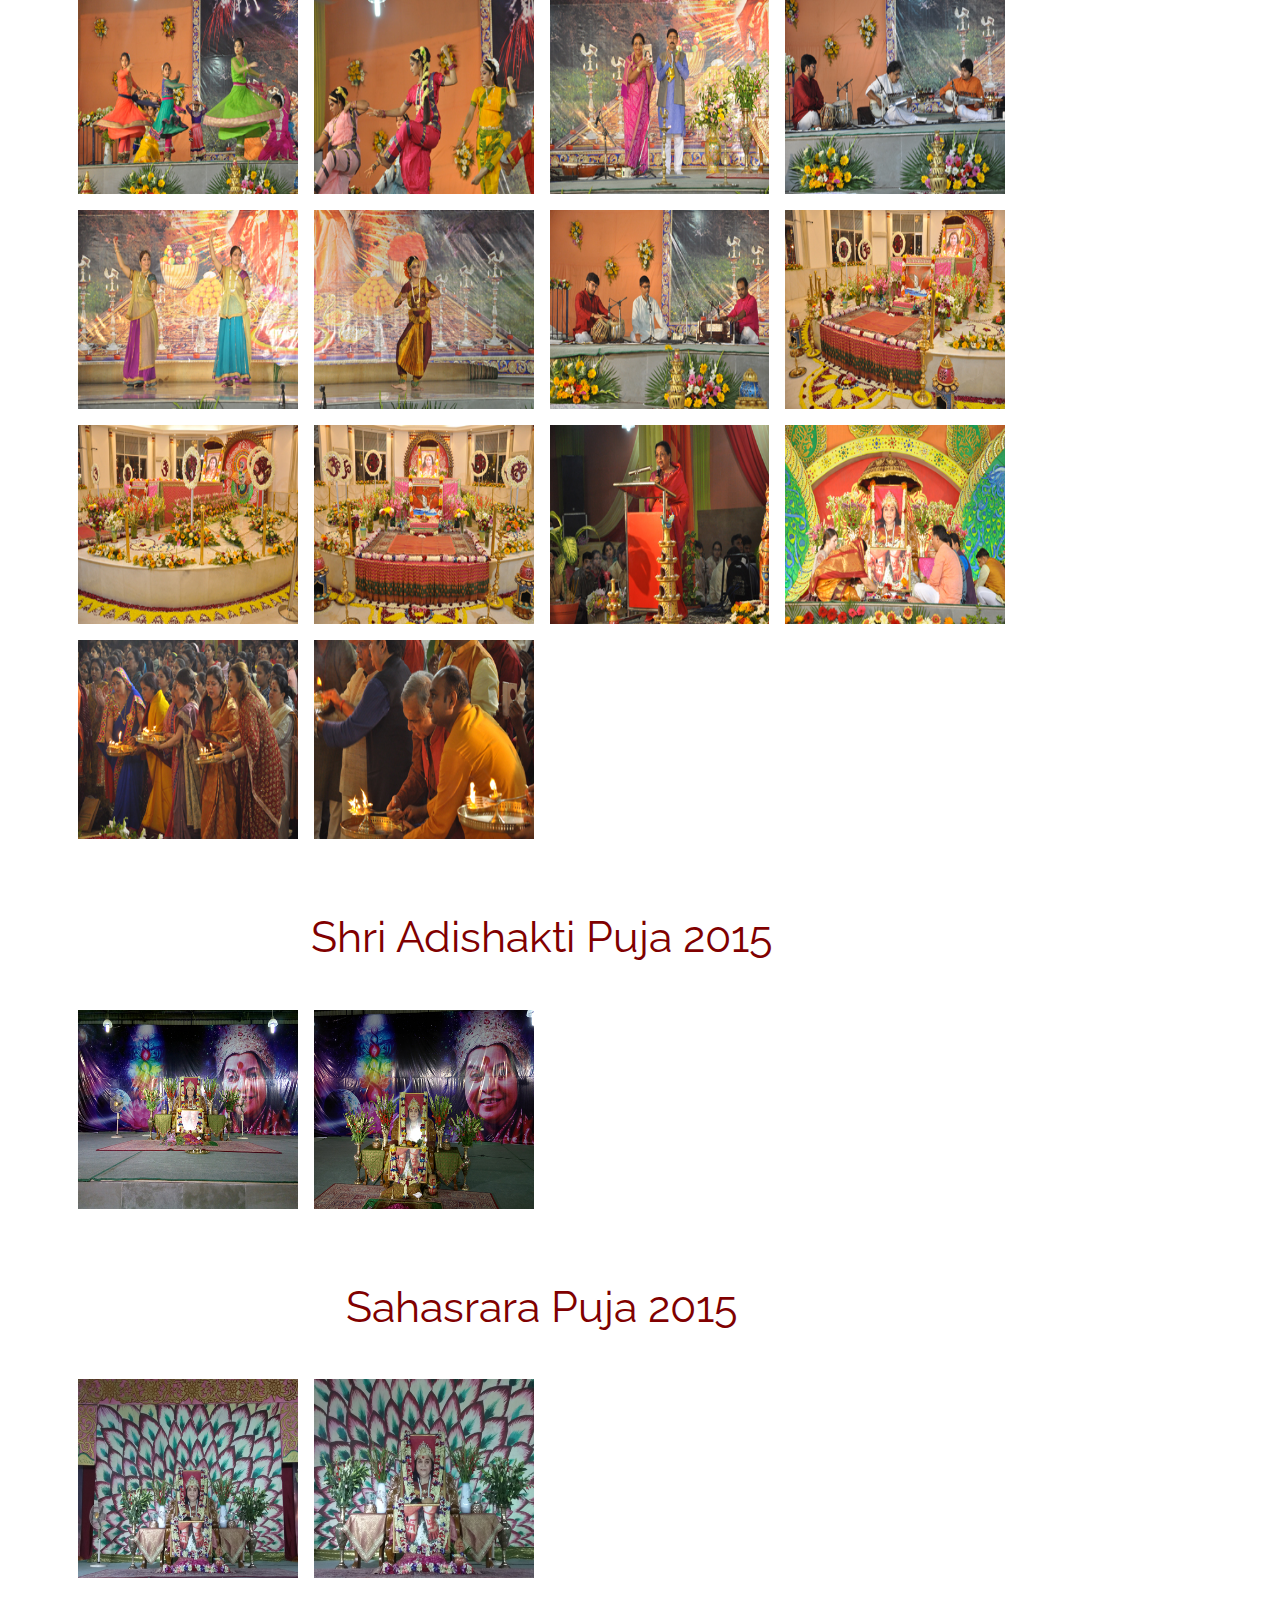
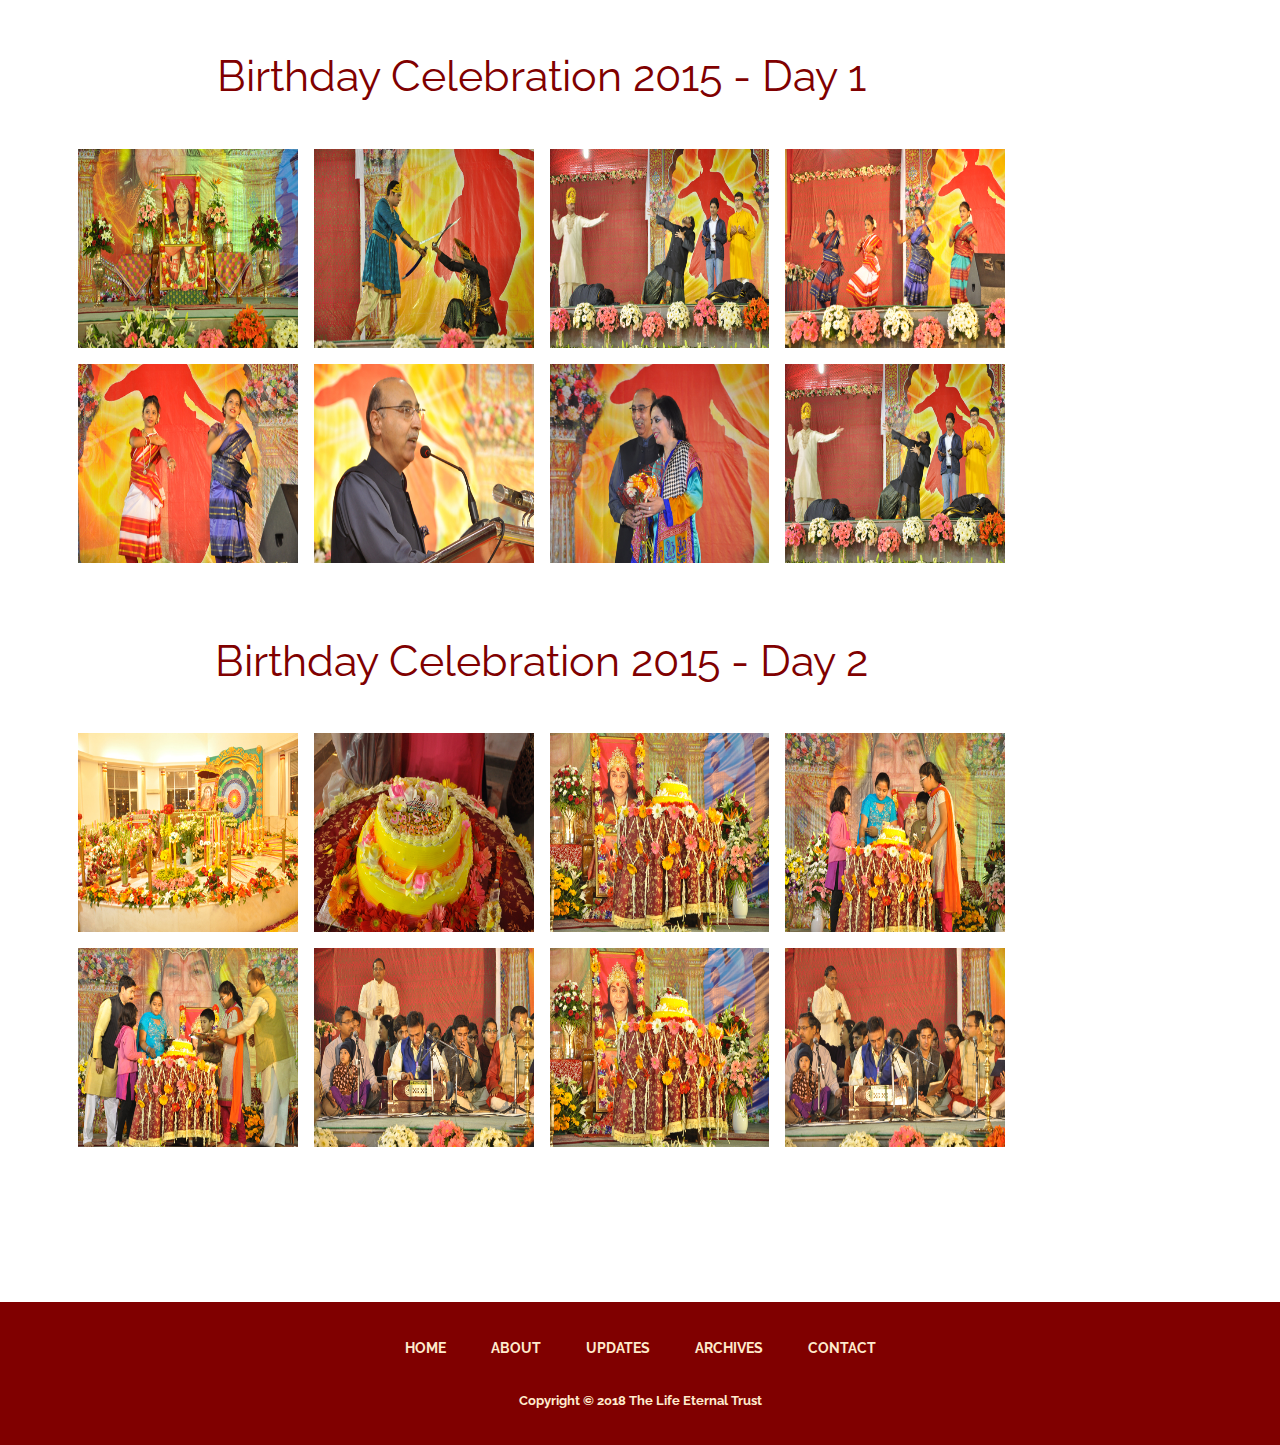
<file: archives.html>
<!DOCTYPE html>
<html lang="en-US">
<head>
	<meta charset="UTF-8">
	<meta name="viewport" content="width=device-width, initial-scale=1, maximum-scale=1">
	<title>Archives - Nirmal Dham</title>
    <meta name="keywords" content="">
	<meta name="description" content="">
    <meta name="author" content="templatemo">
    <!--
	Medigo Template
	http://www.templatemo.com/preview/templatemo_460_medigo
    -->

	<!-- Google Fonts -->
	<link href="http://fonts.googleapis.com/css?family=PT+Serif:400,700,400italic,700itali" rel="stylesheet">
	<link href="http://fonts.googleapis.com/css?family=Raleway:400,900,800,700,500,200,100,600" rel="stylesheet">

	<!-- Stylesheets -->
	<link rel="stylesheet" href="bootstrap/bootstrap.css">
	<link rel="stylesheet" href="css/misc.css">
	<link rel="stylesheet" href="css/red-scheme.css">
	<link rel="stylesheet" href="css/magnific-popup.css">
  <link rel="stylesheet" href="css/templatemo-style.css">

	<style>
		.tm-section {
			padding-top: 0;
		}
		.widget-title {
			font-size: 24px;
		}
		.tm-gallery-img {
			height: 215px;
		}
		.content h4 {
			padding-top: 10px;
		}
	</style>

	<!-- JavaScripts -->
	<script src="js/jquery-1.10.2.min.js"></script>
	<script src="js/jquery-migrate-1.2.1.min.js"></script>

	<link rel="shortcut icon" type="image/x-icon" href='images/favicon.png'/>
</head>
<body>
	<div class="responsive_menu">
        <ul class="main_menu">
            <li><a href="index.html">Home</a></li>
            <li><a href="#tm-section-2">About</a>
            	<ul>
            		<li><a href="portfolio.html">About Sahaja Yoga</a></li>
            		<li><a href="project-image.html">About Shri Mataji Nirmala Devi</a></li>
            		<li><a href="project-slideshow.html">About Nirmal Dham</a></li>
            	</ul>
            </li>
            <li><a href="#">Updates</a>
				<ul>
					<li><a href="blog.html#">2018 Updates</a></li>
					<li><a href="blog.html#y2017">2017 Updates</a></li>
				</ul>
            </li>
            <li><a href="archives.html">Archives</a></li>
            <li><a href="contact.html">Contact</a></li>
        </ul> <!-- /.main_menu -->
    </div> <!-- /.responsive_menu -->

	<header class="site-header clearfix">
		<div class="container">

			<div class="row">

				<div class="col-md-12">

					<div class="pull-left logo">
						<a href="index.html">
							<img src="images/logo.png" alt="Shri Adi Shakti Peetha Nirmal Dham">
						</a>
					</div>	<!-- /.logo -->

					<div class="main-navigation pull-right">

						<nav class="main-nav visible-md visible-lg">
							<ul class="sf-menu">
								<li class="active"><a href="index.html">Home</a></li>
					            <li><a href="#tm-section-2">About</a>
					            	<ul>
					            		<li><a href="about-sahaja-yoga.html">About Sahaja Yoga</a></li>
					            		<li><a href="about-shri-mataji.html">About Shri Mataji Nirmala Devi</a></li>
					            		<li><a href="about-nirmal-dham.html">About Nirmal Dham</a></li>
					            	</ul>
					            </li>
					            <li><a href="#blogPosts">Updates</a>
												<ul>
													<li><a href="blog.html">2018 Updates</a></li>
													<li><a href="blog.html#y2017">2017 Updates</a></li>
			                    <!-- <li><a href="#">visit templatemo</a></li> -->
												</ul>
					            </li>
					            <li><a href="archives.html">Archives</a></li>
					            <li><a href="contact.html">Contact</a></li>
					            <!--<li><a href="contact.html"><img src="images/rose-header.png"/></a></li> -->
							</ul> <!-- /.sf-menu -->
						</nav> <!-- /.main-nav -->

						<!-- This one in here is responsive menu for tablet and mobiles -->
					    <div class="responsive-navigation visible-sm visible-xs">
					        <a href="#nogo" class="menu-toggle-btn">
					            <i class="fa fa-bars"></i>
					        </a>
					    </div> <!-- /responsive_navigation -->



					</div> <!-- /.main-navigation -->
					<!-- <span class="pull-right"><img src="images/flower.png"/></span> -->

				</div> <!-- /.col-md-12 -->

			</div> <!-- /.row -->

		</div> <!-- /.container -->
	</header> <!-- /.site-header -->

	<div class="first-widget parallax" id="blog">
		<div class="parallax-overlay">
			<div class="container pageTitle">
				<div class="row">
					<div class="col-md-6 col-sm-6">
						<h2 class="page-title">Archives</h2>
					</div> <!-- /.col-md-6 -->
				</div> <!-- /.row -->
			</div> <!-- /.container -->
		</div> <!-- /.parallax-overlay -->
	</div> <!-- /.pageTitle -->

	<div class="container">
		<div class="row">

			<div class="col-md-10 blog-posts">
				<div class="row">
					<div class="col-md-12">
						<div class="archive-wrapper">
							<!-- <p>Feel free to download templates from templatemo.com website. Lorem ipsum dolor sit amet, consectetur adipisicing elit. Minima, excepturi ullam officia debitis blanditiis eos omnis asperiores eaque mollitia consequatur in aspernatur delectus ab accusantium itaque dolores alias provident veritatis repellendus culpa nemo vel accusamus!</p> -->
							<section id="diw-16" class="tm-section">
									<div class="tm-container text-xs-center text-center">
										<h3 class="blue-text tm-title">Diwali Puja 2016</h3>
										<div class="tm-img-grid">
												<div class="tm-gallery-img-container diw16">
														<a href="images/diwali_2016/1.jpg" class="tm-gallery-img-link">
																<img src="images/diwali_2016/1.jpg" alt="Image" class="img-fluid tm-gallery-img"> <!-- 300x200 -->
														</a>
												</div>
												<div class="tm-gallery-img-container diw16">
														<a href="images/diwali_2016/2.jpg" class="tm-gallery-img-link">
																<img src="images/diwali_2016/2.jpg" alt="Image" class="img-fluid tm-gallery-img"> <!-- 300x200 -->
														</a>
												</div>
												<div class="tm-gallery-img-container diw16">
														<a href="images/diwali_2016/3.jpg" class="tm-gallery-img-link">
																<img src="images/diwali_2016/3.jpg" alt="Image" class="img-fluid tm-gallery-img"> <!-- 300x200 -->
														</a>
												</div>
												<div class="tm-gallery-img-container diw16">
														<a href="images/diwali_2016/4.jpg" class="tm-gallery-img-link">
																<img src="images/diwali_2016/4.jpg" alt="Image" class="img-fluid tm-gallery-img"> <!-- 300x200 -->
														</a>
												</div>
												<div class="tm-gallery-img-container diw16">
														<a href="images/diwali_2016/5.jpg" class="tm-gallery-img-link">
																<img src="images/diwali_2016/5.jpg" alt="Image" class="img-fluid tm-gallery-img"> <!-- 300x200 -->
														</a>
												</div>
												<div class="tm-gallery-img-container diw16">
														<a href="images/diwali_2016/6.jpg" class="tm-gallery-img-link">
																<img src="images/diwali_2016/6.jpg" alt="Image" class="img-fluid tm-gallery-img"> <!-- 300x200 -->
														</a>
												</div>
												<div class="tm-gallery-img-container diw16">
														<a href="images/diwali_2016/7.jpg" class="tm-gallery-img-link">
																<img src="images/diwali_2016/7.jpg" alt="Image" class="img-fluid tm-gallery-img"> <!-- 300x200 -->
														</a>
												</div>
												<div class="tm-gallery-img-container diw16">
														<a href="images/diwali_2016/8.jpg" class="tm-gallery-img-link">
																<img src="images/diwali_2016/8.jpg" alt="Image" class="img-fluid tm-gallery-img"> <!-- 300x200 -->
														</a>
												</div>
												<div class="tm-gallery-img-container diw16">
														<a href="images/diwali_2016/9.jpg" class="tm-gallery-img-link">
																<img src="images/diwali_2016/9.jpg" alt="Image" class="img-fluid tm-gallery-img"> <!-- 300x200 -->
														</a>
												</div>
												<div class="tm-gallery-img-container diw16">
														<a href="images/diwali_2016/10.jpg" class="tm-gallery-img-link">
																<img src="images/diwali_2016/10.jpg" alt="Image" class="img-fluid tm-gallery-img"> <!-- 300x200 -->
														</a>
												</div>
												<div class="tm-gallery-img-container diw16">
														<a href="images/diwali_2016/11.jpg" class="tm-gallery-img-link">
																<img src="images/diwali_2016/11.jpg" alt="Image" class="img-fluid tm-gallery-img"> <!-- 300x200 -->
														</a>
												</div>
												<div class="tm-gallery-img-container diw16">
														<a href="images/diwali_2016/12.jpg" class="tm-gallery-img-link">
																<img src="images/diwali_2016/12.jpg" alt="Image" class="img-fluid tm-gallery-img"> <!-- 300x200 -->
														</a>
												</div>
												<div class="tm-gallery-img-container diw16">
														<a href="images/diwali_2016/13.jpg" class="tm-gallery-img-link">
																<img src="images/diwali_2016/13.jpg" alt="Image" class="img-fluid tm-gallery-img"> <!-- 300x200 -->
														</a>
												</div>
												<div class="tm-gallery-img-container diw16">
														<a href="images/diwali_2016/14.jpg" class="tm-gallery-img-link">
																<img src="images/diwali_2016/14.jpg" alt="Image" class="img-fluid tm-gallery-img"> <!-- 300x200 -->
														</a>
												</div>
												<div class="tm-gallery-img-container diw16">
														<a href="images/diwali_2016/15.jpg" class="tm-gallery-img-link">
																<img src="images/diwali_2016/15.jpg" alt="Image" class="img-fluid tm-gallery-img"> <!-- 300x200 -->
														</a>
												</div>
												<div class="tm-gallery-img-container diw16">
														<a href="images/diwali_2016/16.jpg" class="tm-gallery-img-link">
																<img src="images/diwali_2016/16.jpg" alt="Image" class="img-fluid tm-gallery-img"> <!-- 300x200 -->
														</a>
												</div>
												<div class="tm-gallery-img-container diw16">
														<a href="images/diwali_2016/17.jpg" class="tm-gallery-img-link">
																<img src="images/diwali_2016/17.jpg" alt="Image" class="img-fluid tm-gallery-img"> <!-- 300x200 -->
														</a>
												</div>
												<div class="tm-gallery-img-container diw16">
														<a href="images/diwali_2016/18.jpg" class="tm-gallery-img-link">
																<img src="images/diwali_2016/18.jpg" alt="Image" class="img-fluid tm-gallery-img"> <!-- 300x200 -->
														</a>
												</div>
												<div class="tm-gallery-img-container diw16">
														<a href="images/diwali_2016/19.jpg" class="tm-gallery-img-link">
																<img src="images/diwali_2016/19.jpg" alt="Image" class="img-fluid tm-gallery-img"> <!-- 300x200 -->
														</a>
												</div>
											</div>
										</div>
									</section>
									<section id="bday-16" class="tm-section">
											<div class="tm-container text-xs-center text-center">
												<h3 class="blue-text tm-title">Birthday Celebration 2016</h3>
												<div class="tm-img-grid-1">
												<div class="tm-gallery-img-container bday16">
														<a href="images/bday16/bday1.jpg" class="tm-gallery-img-link">
																<img src="images/bday16/bday1.jpg" alt="Image" class="img-fluid tm-gallery-img">
														</a>
												</div>
												<div class="tm-gallery-img-container bday16">
														<a href="images/bday16/bday2.jpg" class="tm-gallery-img-link">
																<img src="images/bday16/bday2.jpg" alt="Image" class="img-fluid tm-gallery-img">
														</a>
												</div>
												<div class="tm-gallery-img-container bday16">
														<a href="images/bday16/bday3.jpg" class="tm-gallery-img-link">
																<img src="images/bday16/bday3.jpg" alt="Image" class="img-fluid tm-gallery-img">
														</a>
												</div>
												<div class="tm-gallery-img-container bday16">
														<a href="images/bday16/bday4.jpg" class="tm-gallery-img-link">
																<img src="images/bday16/bday4.jpg" alt="Image" class="img-fluid tm-gallery-img">
														</a>
												</div>
												<div class="tm-gallery-img-container bday16">
														<a href="images/bday16/bday5.jpg" class="tm-gallery-img-link">
																<img src="images/bday16/bday5.jpg" alt="Image" class="img-fluid tm-gallery-img">
														</a>
												</div>
												<div class="tm-gallery-img-container bday16">
														<a href="images/bday16/bday7.jpg" class="tm-gallery-img-link">
																<img src="images/bday16/bday7.jpg" alt="Image" class="img-fluid tm-gallery-img">
														</a>
												</div>
												<div class="tm-gallery-img-container bday16">
														<a href="images/bday16/bday8.jpg" class="tm-gallery-img-link">
																<img src="images/bday16/bday8.jpg" alt="Image" class="img-fluid tm-gallery-img">
														</a>
												</div>
												<div class="tm-gallery-img-container bday16">
														<a href="images/bday16/bday9.jpg" class="tm-gallery-img-link">
																<img src="images/bday16/bday9.jpg" alt="Image" class="img-fluid tm-gallery-img">
														</a>
												</div>
												<div class="tm-gallery-img-container bday16">
														<a href="images/bday16/bday10.jpg" class="tm-gallery-img-link">
																<img src="images/bday16/bday10.jpg" alt="Image" class="img-fluid tm-gallery-img">
														</a>
												</div>
												<div class="tm-gallery-img-container bday16">
														<a href="images/bday16/bday11.jpg" class="tm-gallery-img-link">
																<img src="images/bday16/bday11.jpg" alt="Image" class="img-fluid tm-gallery-img">
														</a>
												</div>
												<div class="tm-gallery-img-container bday16">
														<a href="images/bday16/bday12.jpg" class="tm-gallery-img-link">
																<img src="images/bday16/bday12.jpg" alt="Image" class="img-fluid tm-gallery-img">
														</a>
												</div>
												<div class="tm-gallery-img-container bday16">
														<a href="images/bday16/bday13.jpg" class="tm-gallery-img-link">
																<img src="images/bday16/bday13.jpg" alt="Image" class="img-fluid tm-gallery-img">
														</a>
												</div>
												<div class="tm-gallery-img-container bday16">
														<a href="images/bday16/bday14.jpg" class="tm-gallery-img-link">
																<img src="images/bday16/bday14.jpg" alt="Image" class="img-fluid tm-gallery-img">
														</a>
												</div>
												<div class="tm-gallery-img-container bday16">
														<a href="images/bday16/bday15.jpg" class="tm-gallery-img-link">
																<img src="images/bday16/bday15.jpg" alt="Image" class="img-fluid tm-gallery-img">
														</a>
												</div>
											</div>
										</div>
									</section>
									<section id="diw-sem-15" class="tm-section">
											<div class="tm-container text-xs-center text-center">
												<h3 class="blue-text tm-title">Diwali Seminar 2015</h3>
												<div class="tm-img-grid-2">
												<div class="tm-gallery-img-container diwsem15">
														<a href="images/diwali_2015/1.jpg" class="tm-gallery-img-link">
																<img src="images/diwali_2015/1.jpg" alt="Image" class="img-fluid tm-gallery-img">
														</a>
												</div>
												<div class="tm-gallery-img-container diwsem15">
														<a href="images/diwali_2015/2.jpg" class="tm-gallery-img-link">
																<img src="images/diwali_2015/2.jpg" alt="Image" class="img-fluid tm-gallery-img">
														</a>
												</div>
												<div class="tm-gallery-img-container diwsem15">
														<a href="images/diwali_2015/3.jpg" class="tm-gallery-img-link">
																<img src="images/diwali_2015/3.jpg" alt="Image" class="img-fluid tm-gallery-img">
														</a>
												</div>
												<div class="tm-gallery-img-container diwsem15">
														<a href="images/diwali_2015/4.jpg" class="tm-gallery-img-link">
																<img src="images/diwali_2015/4.jpg" alt="Image" class="img-fluid tm-gallery-img">
														</a>
												</div>
												<div class="tm-gallery-img-container diwsem15">
														<a href="images/diwali_2015/5.jpg" class="tm-gallery-img-link">
																<img src="images/diwali_2015/5.jpg" alt="Image" class="img-fluid tm-gallery-img">
														</a>
												</div>
												<div class="tm-gallery-img-container diwsem15">
														<a href="images/diwali_2015/6.jpg" class="tm-gallery-img-link">
																<img src="images/diwali_2015/6.jpg" alt="Image" class="img-fluid tm-gallery-img">
														</a>
												</div>
												<div class="tm-gallery-img-container diwsem15">
														<a href="images/diwali_2015/7.jpg" class="tm-gallery-img-link">
																<img src="images/diwali_2015/7.jpg" alt="Image" class="img-fluid tm-gallery-img">
														</a>
												</div>
												<div class="tm-gallery-img-container diwsem15">
														<a href="images/diwali_2015/8.jpg" class="tm-gallery-img-link">
																<img src="images/diwali_2015/8.jpg" alt="Image" class="img-fluid tm-gallery-img">
														</a>
												</div>
												<div class="tm-gallery-img-container diwsem15">
														<a href="images/diwali_2015/9.jpg" class="tm-gallery-img-link">
																<img src="images/diwali_2015/9.jpg" alt="Image" class="img-fluid tm-gallery-img">
														</a>
												</div>
												<div class="tm-gallery-img-container diwsem15">
														<a href="images/diwali_2015/10.jpg" class="tm-gallery-img-link">
																<img src="images/diwali_2015/10.jpg" alt="Image" class="img-fluid tm-gallery-img">
														</a>
												</div>
												<div class="tm-gallery-img-container diwsem15">
														<a href="images/diwali_2015/11.jpg" class="tm-gallery-img-link">
																<img src="images/diwali_2015/11.jpg" alt="Image" class="img-fluid tm-gallery-img">
														</a>
												</div>
												<div class="tm-gallery-img-container diwsem15">
														<a href="images/diwali_2015/12.jpg" class="tm-gallery-img-link">
																<img src="images/diwali_2015/12.jpg" alt="Image" class="img-fluid tm-gallery-img">
														</a>
												</div>
												<div class="tm-gallery-img-container diwsem15">
														<a href="images/diwali_2015/13.jpg" class="tm-gallery-img-link">
																<img src="images/diwali_2015/13.jpg" alt="Image" class="img-fluid tm-gallery-img">
														</a>
												</div>
												<div class="tm-gallery-img-container diwsem15">
														<a href="images/diwali_2015/14.jpg" class="tm-gallery-img-link">
																<img src="images/diwali_2015/14.jpg" alt="Image" class="img-fluid tm-gallery-img">
														</a>
												</div>
												<div class="tm-gallery-img-container diwsem15">
														<a href="images/diwali_2015/15.jpg" class="tm-gallery-img-link">
																<img src="images/diwali_2015/15.jpg" alt="Image" class="img-fluid tm-gallery-img">
														</a>
												</div>
												<div class="tm-gallery-img-container diwsem15">
														<a href="images/diwali_2015/16.jpg" class="tm-gallery-img-link">
																<img src="images/diwali_2015/16.jpg" alt="Image" class="img-fluid tm-gallery-img">
														</a>
												</div>
												<div class="tm-gallery-img-container diwsem15">
														<a href="images/diwali_2015/17.jpg" class="tm-gallery-img-link">
																<img src="images/diwali_2015/17.jpg" alt="Image" class="img-fluid tm-gallery-img">
														</a>
												</div>
												<div class="tm-gallery-img-container diwsem15">
														<a href="images/diwali_2015/18.jpg" class="tm-gallery-img-link">
																<img src="images/diwali_2015/18.jpg" alt="Image" class="img-fluid tm-gallery-img">
														</a>
												</div>
												<div class="tm-gallery-img-container diwsem15">
														<a href="images/diwali_2015/19.jpg" class="tm-gallery-img-link">
																<img src="images/diwali_2015/19.jpg" alt="Image" class="img-fluid tm-gallery-img">
														</a>
												</div>
												<div class="tm-gallery-img-container diwsem15">
														<a href="images/diwali_2015/20.jpg" class="tm-gallery-img-link">
																<img src="images/diwali_2015/20.jpg" alt="Image" class="img-fluid tm-gallery-img">
														</a>
												</div>
												<div class="tm-gallery-img-container diwsem15">
														<a href="images/diwali_2015/21.jpg" class="tm-gallery-img-link">
																<img src="images/diwali_2015/21.jpg" alt="Image" class="img-fluid tm-gallery-img">
														</a>
												</div>
												<div class="tm-gallery-img-container diwsem15">
														<a href="images/diwali_2015/22.jpg" class="tm-gallery-img-link">
																<img src="images/diwali_2015/22.jpg" alt="Image" class="img-fluid tm-gallery-img">
														</a>
												</div>
											</div>
										</div>
									</section>
									<section id="adi-15" class="tm-section">
											<div class="tm-container text-xs-center text-center">
												<h3 class="blue-text tm-title">Shri Adishakti Puja 2015</h3>
												<div class="tm-img-grid-3">
												<div class="tm-gallery-img-container adi15">
														<a href="images/adishakti_puja/7thjune.jpg" class="tm-gallery-img-link">
																<img src="images/adishakti_puja/7thjune.jpg" alt="Image" class="img-fluid tm-gallery-img">
														</a>
												</div>
												<div class="tm-gallery-img-container adi15">
														<a href="images/adishakti_puja/7thjune1.jpg" class="tm-gallery-img-link">
																<img src="images/adishakti_puja/7thjune1.jpg" alt="Image" class="img-fluid tm-gallery-img">
														</a>
												</div>
											</div>
										</div>
									</section>
									<section id="sah-15" class="tm-section">
											<div class="tm-container text-xs-center text-center">
												<h3 class="blue-text tm-title">Sahasrara Puja 2015</h3>
												<div class="tm-img-grid-4">
												<div class="tm-gallery-img-container sahas15">
														<a href="images/sahasrara_puja/4thmay1.jpg" class="tm-gallery-img-link">
																<img src="images/sahasrara_puja/4thmay1.jpg" alt="Image" class="img-fluid tm-gallery-img">
														</a>
												</div>
												<div class="tm-gallery-img-container sahas15">
														<a href="images/sahasrara_puja/4thmay2.jpg" class="tm-gallery-img-link">
																<img src="images/sahasrara_puja/4thmay2.jpg" alt="Image" class="img-fluid tm-gallery-img">
														</a>
												</div>
											</div>
										</div>
									</section>
									<section id="bday-15-1" class="tm-section">
											<div class="tm-container text-xs-center text-center">
												<h3 class="blue-text tm-title">Birthday Celebration 2015 - Day 1</h3>
											<div class="tm-img-grid-5">
												<div class="tm-gallery-img-container bday151">
														<a href="images/bday2/20thmarch1.jpg" class="tm-gallery-img-link">
																<img src="images/bday2/20thmarch1.jpg" alt="Image" class="img-fluid tm-gallery-img">
														</a>
												</div>
												<div class="tm-gallery-img-container bday151">
														<a href="images/bday2/20thmarch2.jpg" class="tm-gallery-img-link">
																<img src="images/bday2/20thmarch2.jpg" alt="Image" class="img-fluid tm-gallery-img">
														</a>
												</div>
												<div class="tm-gallery-img-container bday151">
														<a href="images/bday2/20thmarch3.jpg" class="tm-gallery-img-link">
																<img src="images/bday2/20thmarch3.jpg" alt="Image" class="img-fluid tm-gallery-img">
														</a>
												</div>
												<div class="tm-gallery-img-container bday151">
														<a href="images/bday2/20thmarch4.jpg" class="tm-gallery-img-link">
																<img src="images/bday2/20thmarch4.jpg" alt="Image" class="img-fluid tm-gallery-img">
														</a>
												</div>
												<div class="tm-gallery-img-container bday151">
														<a href="images/bday2/20thmarch5.jpg" class="tm-gallery-img-link">
																<img src="images/bday2/20thmarch5.jpg" alt="Image" class="img-fluid tm-gallery-img">
														</a>
												</div>
												<div class="tm-gallery-img-container bday151">
														<a href="images/bday2/20thmarch6.jpg" class="tm-gallery-img-link">
																<img src="images/bday2/20thmarch6.jpg" alt="Image" class="img-fluid tm-gallery-img">
														</a>
												</div>
												<div class="tm-gallery-img-container bday151">
														<a href="images/bday2/20thmarch7.jpg" class="tm-gallery-img-link">
																<img src="images/bday2/20thmarch7.jpg" alt="Image" class="img-fluid tm-gallery-img">
														</a>
												</div>
												<div class="tm-gallery-img-container bday151">
														<a href="images/bday2/20thmarch8.jpg" class="tm-gallery-img-link">
																<img src="images/bday2/20thmarch8.jpg" alt="Image" class="img-fluid tm-gallery-img">
														</a>
												</div>
											</div>
										</div>
									</section>
									<section id="bday-15-2" class="tm-section">
											<div class="tm-container text-xs-center text-center">
												<h3 class="blue-text tm-title">Birthday Celebration 2015 - Day 2</h3>
											<div class="tm-img-grid-6">
												<div class="tm-gallery-img-container bday152">
														<a href="images/bday2/21thmarch1.jpg" class="tm-gallery-img-link">
																<img src="images/bday2/21thmarch1.jpg" alt="Image" class="img-fluid tm-gallery-img">
														</a>
												</div>
												<div class="tm-gallery-img-container bday152">
														<a href="images/bday2/21thmarch2.jpg" class="tm-gallery-img-link">
																<img src="images/bday2/21thmarch2.jpg" alt="Image" class="img-fluid tm-gallery-img">
														</a>
												</div>
												<div class="tm-gallery-img-container bday152">
														<a href="images/bday2/21thmarch3.jpg" class="tm-gallery-img-link">
																<img src="images/bday2/21thmarch3.jpg" alt="Image" class="img-fluid tm-gallery-img">
														</a>
												</div>
												<div class="tm-gallery-img-container bday152">
														<a href="images/bday2/21thmarch4.jpg" class="tm-gallery-img-link">
																<img src="images/bday2/21thmarch4.jpg" alt="Image" class="img-fluid tm-gallery-img">
														</a>
												</div>
												<div class="tm-gallery-img-container bday152">
														<a href="images/bday2/21thmarch5.jpg" class="tm-gallery-img-link">
																<img src="images/bday2/21thmarch5.jpg" alt="Image" class="img-fluid tm-gallery-img">
														</a>
												</div>
												<div class="tm-gallery-img-container bday152">
														<a href="images/bday2/21thmarch6.jpg" class="tm-gallery-img-link">
																<img src="images/bday2/21thmarch6.jpg" alt="Image" class="img-fluid tm-gallery-img">
														</a>
												</div>
												<div class="tm-gallery-img-container bday152">
														<a href="images/bday2/21thmarch7.jpg" class="tm-gallery-img-link">
																<img src="images/bday2/21thmarch7.jpg" alt="Image" class="img-fluid tm-gallery-img">
														</a>
												</div>
												<div class="tm-gallery-img-container bday152">
														<a href="images/bday2/21thmarch8.jpg" class="tm-gallery-img-link">
																<img src="images/bday2/21thmarch8.jpg" alt="Image" class="img-fluid tm-gallery-img">
														</a>
												</div>
											</div>
										</div>
									</section>
							<!-- <h3 class="archive-title">Latest 10 Posts</h3>
							<ul class="archive-list">
                                <li><a href="blog-single.html">Aenean eleifend est a ligula dictum, a dapibus est mollis.</a></li>
                                <li><a href="blog-single.html">Proin ut sem ut lectus fringilla varius.</a></li>
                                <li><a href="blog-single.html">Nulla sit amet mi ac neque lobortis consectetur.</a></li>
                                <li><a href="blog-single.html">Sed hendrerit erat eget volutpat feugiat.</a></li>
                                <li><a href="blog-single.html">Aenean eu mauris quis magna pretium dictum a a metus.</a></li>
                                <li><a href="blog-single.html">Nunc posuere felis sit amet lectus cursus feugiat.</a></li>
                                <li><a href="blog-single.html">Maecenas ultricies augue pellentesque justo lacinia pulvinar.</a></li>
                                <li><a href="blog-single.html">Phasellus ac odio fermentum, feugiat nunc et, porttitor sapien.</a></li>
                                <li><a href="blog-single.html">Suspendisse a nisl nec nisl sagittis dictum.</a></li>
                                <li><a href="blog-single.html">Morbi aliquet purus vitae dolor commodo dictum.</a></li>
                            </ul>
                            <h3 class="archive-title">Archives by Month:</h3>
                            <ul class="archive-list">
                                <li><a href="#">January 2084</a></li>
                                <li><a href="#">December 2083</a></li>
                                <li><a href="#">November 2083</a></li>
                                <li><a href="#">October 2083</a></li>
                                <li><a href="#">September 2083</a></li>
                                <li><a href="#">August 2083</a></li>
                                <li><a href="#">July 2083</a></li>
                            </ul>
                            <h3 class="archive-title">Archives by Categories:</h3>
                            <ul class="archive-list">
                                <li><a href="#">Business</a></li>
                                <li><a href="#">Famliy</a></li>
                                <li><a href="#">Government</a></li>
                                <li><a href="#">Health</a></li>
                                <li><a href="#">Science</a></li>
                                <li><a href="#">Student Achievements</a></li>
                                <li><a href="#">Tech &amp; Engineering</a></li>
                            </ul> -->
						</div>
					</div> <!-- /.col-md-12 -->
				</div> <!-- /.row -->
			</div> <!-- /.col-md-8 -->

			<div class="col-md-2">
				<div class="sidebar">
					<div class="sidebar-widget">
						<h3 class="widget-title">Archives</h3>
						<div class="last-post clearfix">
							<div class="content">
								<h4><a href="#">Diwali Puja 2016</a></h4>
								<h4><a href="#bday-16">Birthday Celebration 2016</a></h4>
								<h4><a href="#diw-sem-15">Diwali Seminar 2015</a></h4>
								<h4><a href="#adi-15">Shri Adishakti Puja 2015</a></h4>
								<h4><a href="#sah-15">Sahasrara Puja 2015</a></h4>
								<h4><a href="#bday-15-1">Birthday Celebration 2015 - Day 1</a></h4>
								<h4><a href="#bday-15-2">Birthday Celebration 2015 - Day 2</a></h4>
							</div>
						</div> <!-- /.last-post -->
				</div> <!-- /.sidebar -->
			</div> <!-- /.col-md-4 -->
		</div>

		</div> <!-- /.row -->
	</div> <!-- /.container -->



	<div class="container">

	</div> <!-- /.container -->

	<footer class="site-footer">
		<div class="container">
			<div class="row">
				<div class="col-md-12">
					<nav class="footer-nav clearfix">
						<ul class="footer-menu">
							<li><a href="index.html">Home</a></li>
							<li><a href="index.html#tm-section-2">About</a></li>
							<li><a href="blog.html">Updates</a></li>
							<li><a href="archives.html">Archives</a></li>
							<li><a href="contact.html">Contact</a></li>
						</ul> <!-- /.footer-menu -->
					</nav> <!-- /.footer-nav -->
				</div> <!-- /.col-md-12 -->
			</div> <!-- /.row -->
			<div class="row">
				<div class="col-md-12">
					<p class="copyright-text">Copyright &copy; 2018 The Life Eternal Trust</p>
				</div> <!-- /.col-md-12 -->
			</div> <!-- /.row -->
		</div> <!-- /.container -->
	</footer> <!-- /.site-footer -->

	<!-- Scripts -->
	<script src="js/min/plugins.min.js"></script>
	<script src="js/min/medigo-custom.min.js"></script>
	<!-- <script src="js/min/medigo-custom.min.js"></script> -->
	<script src="js/plugins/jquery.magnific-popup.min.js"></script>
	<script>
		/* Magnific pop up
                ------------------------- */
		$('.tm-img-grid').magnificPopup({
			delegate: 'a', // child items selector, by clicking on it popup will open
			type: 'image',
			gallery: {enabled:true}
		});
		$('.tm-img-grid-1').magnificPopup({
			delegate: 'a', // child items selector, by clicking on it popup will open
			type: 'image',
			gallery: {enabled:true}
		});
		$('.tm-img-grid-2').magnificPopup({
			delegate: 'a', // child items selector, by clicking on it popup will open
			type: 'image',
			gallery: {enabled:true}
		});
		$('.tm-img-grid-3').magnificPopup({
			delegate: 'a', // child items selector, by clicking on it popup will open
			type: 'image',
			gallery: {enabled:true}
		});
		$('.tm-img-grid-4').magnificPopup({
			delegate: 'a', // child items selector, by clicking on it popup will open
			type: 'image',
			gallery: {enabled:true}
		});
		$('.tm-img-grid-5').magnificPopup({
			delegate: 'a', // child items selector, by clicking on it popup will open
			type: 'image',
			gallery: {enabled:true}
		});
		$('.tm-img-grid-6').magnificPopup({
			delegate: 'a', // child items selector, by clicking on it popup will open
			type: 'image',
			gallery: {enabled:true}
		});
	</script>


</body>
</html>
</file>
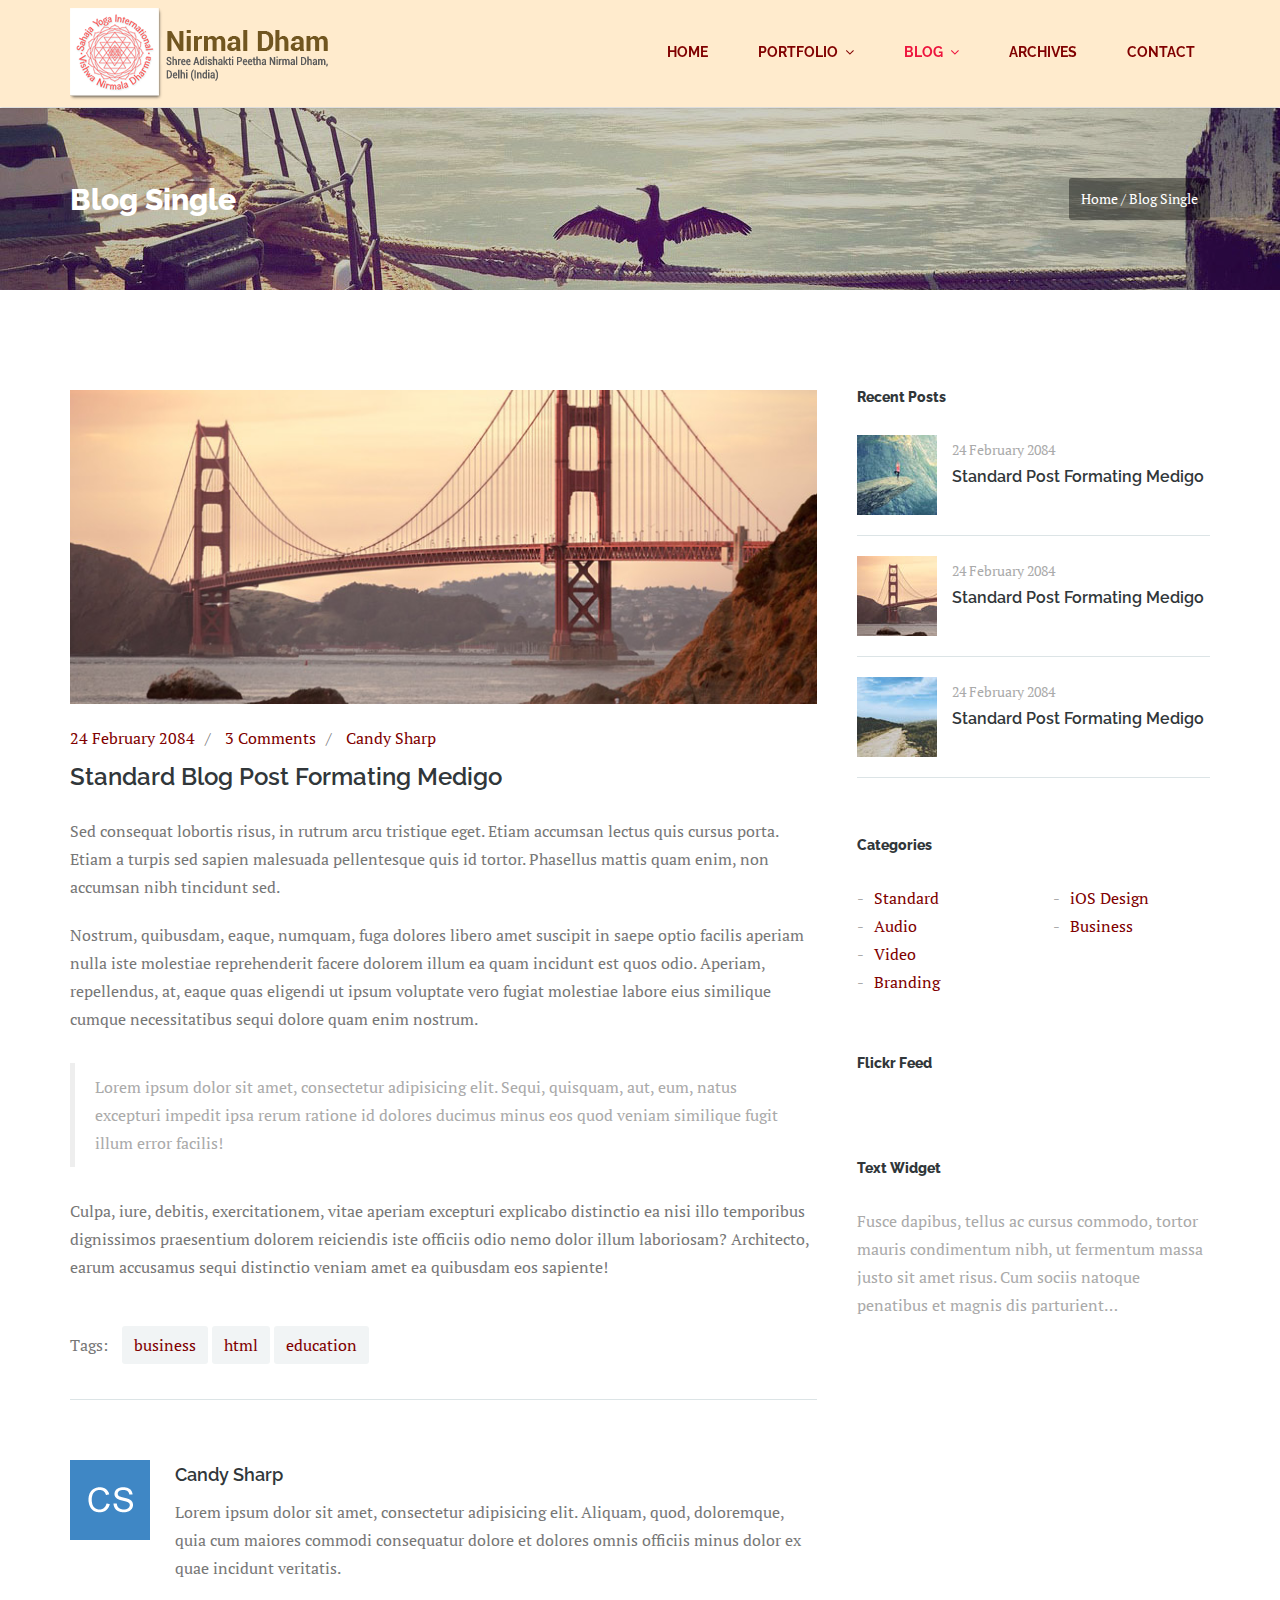
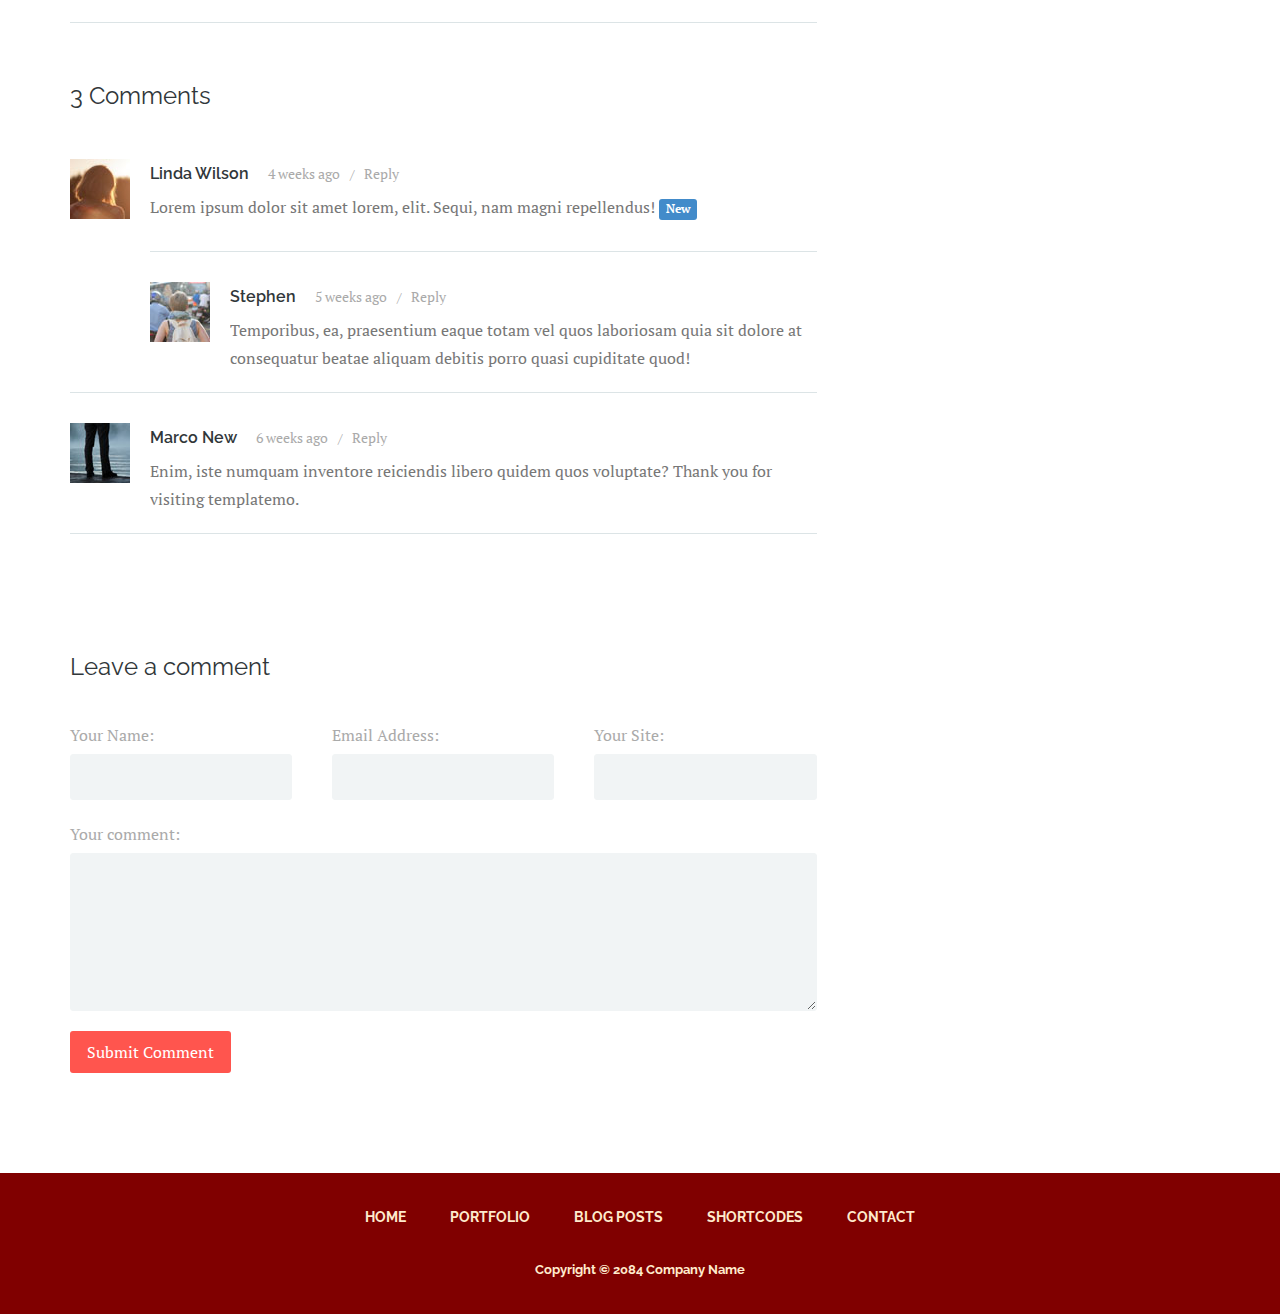
<file: blog-single.html>
<!DOCTYPE html>
<html lang="en-US">
<head>
	<meta charset="UTF-8">
	<meta name="viewport" content="width=device-width, initial-scale=1, maximum-scale=1">
	<title>Medigo Red, Blog Post, free template</title>
    <meta name="keywords" content="">
	<meta name="description" content="">
    <meta name="author" content="templatemo">
    <!-- 
	Medigo Template
	http://www.templatemo.com/preview/templatemo_460_medigo
    -->

	<!-- Google Fonts -->
	<link href="http://fonts.googleapis.com/css?family=PT+Serif:400,700,400italic,700itali" rel="stylesheet">
	<link href="http://fonts.googleapis.com/css?family=Raleway:400,900,800,700,500,200,100,600" rel="stylesheet">

	<!-- Stylesheets -->
	<link rel="stylesheet" href="bootstrap/bootstrap.css">
	<link rel="stylesheet" href="css/misc.css">
	<link rel="stylesheet" href="css/red-scheme.css">
	
	<!-- JavaScripts -->
	<script src="js/jquery-1.10.2.min.js"></script>
	<script src="js/jquery-migrate-1.2.1.min.js"></script>

	<link rel="shortcut icon" href="images/favicon.ico" type="image/x-icon" />

</head>
<body>


	<div class="responsive_menu">
        <ul class="main_menu">
            <li><a href="index.html">Home</a></li>
            <li><a href="#">Portfolio</a>
            	<ul>
            		<li><a href="portfolio.html">Portfolio Grid</a></li>
            		<li><a href="project-image.html">Project Image</a></li>
            		<li><a href="project-slideshow.html">Project Slideshow</a></li>
            	</ul>
            </li>
            <li><a href="#">Blog</a>
				<ul>
					<li><a href="blog.html">Blog Standard</a></li>
					<li><a href="blog-single.html">Blog Single</a></li>
                    <li><a href="#">visit templatemo</a></li>
				</ul>
            </li>
            <li><a href="archives.html">Archives</a></li>
            <li><a href="contact.html">Contact</a></li>
        </ul> <!-- /.main_menu -->
    </div> <!-- /.responsive_menu -->

	<header class="site-header clearfix">
		<div class="container">

			<div class="row">

				<div class="col-md-12">

					<div class="pull-left logo">
						<a href="index.html">
							<img src="images/logo.png" alt="Medigo">
						</a>
					</div>	<!-- /.logo -->

					<div class="main-navigation pull-right">

						<nav class="main-nav visible-md visible-lg">
							<ul class="sf-menu">
								<li><a href="index.html">Home</a></li>
					            <li><a href="#">Portfolio</a>
					            	<ul>
					            		<li><a href="portfolio.html">Portfolio Grid</a></li>
					            		<li><a href="project-image.html">Project Image</a></li>
					            		<li><a href="project-slideshow.html">Project Slideshow</a></li>
					            	</ul>
					            </li>
					            <li class="active"><a href="#">Blog</a>
									<ul>
										<li><a href="blog.html">Blog Standard</a></li>
										<li><a href="blog-single.html">Blog Single</a></li>
                                        <li><a href="#">visit templatemo</a></li>
									</ul>
					            </li>
					            <li><a href="archives.html">Archives</a></li>
					            <li><a href="contact.html">Contact</a></li>
							</ul> <!-- /.sf-menu -->
						</nav> <!-- /.main-nav -->

						<!-- This one in here is responsive menu for tablet and mobiles -->
					    <div class="responsive-navigation visible-sm visible-xs">
					        <a href="#nogo" class="menu-toggle-btn">
					            <i class="fa fa-bars"></i>
					        </a>
					    </div> <!-- /responsive_navigation -->

					</div> <!-- /.main-navigation -->

				</div> <!-- /.col-md-12 -->

			</div> <!-- /.row -->

		</div> <!-- /.container -->
	</header> <!-- /.site-header -->

	<div class="first-widget parallax" id="blogId">
		<div class="parallax-overlay">
			<div class="container pageTitle">
				<div class="row">
					<div class="col-md-6 col-sm-6">
						<h2 class="page-title">Blog Single</h2>
					</div> <!-- /.col-md-6 -->
					<div class="col-md-6 col-sm-6 text-right">
						<span class="page-location">Home / Blog Single</span>
					</div> <!-- /.col-md-6 -->
				</div> <!-- /.row -->
			</div> <!-- /.container -->
		</div> <!-- /.parallax-overlay -->
	</div> <!-- /.pageTitle -->

	<div class="container">	
		<div class="row">

			<div class="col-md-8 blog-posts">
				<div class="row">
					<div class="col-md-12">
						<div class="post-blog">
							<div class="blog-image">
								<img src="images/includes/blog2.jpg" alt="">
							</div> <!-- /.blog-image -->
							<div class="blog-content">
								<span class="meta-date"><a href="#">24 February 2084</a></span>
								<span class="meta-comments"><a href="#blog-comments">3 Comments</a></span>
								<span class="meta-author"><a href="#blog-author">Candy Sharp</a></span>
								<h3>Standard Blog Post Formating Medigo</h3>
								<p>Sed consequat lobortis risus, in rutrum arcu tristique eget. Etiam accumsan lectus quis cursus porta.  Etiam a turpis sed sapien malesuada pellentesque quis id tortor.  Phasellus mattis quam enim, non accumsan nibh tincidunt sed.</p>
								<p>Nostrum, quibusdam, eaque, numquam, fuga dolores libero amet suscipit in saepe optio facilis aperiam nulla iste molestiae reprehenderit facere dolorem illum ea quam incidunt est quos odio. Aperiam, repellendus, at, eaque quas eligendi ut ipsum voluptate vero fugiat molestiae labore eius similique cumque necessitatibus sequi dolore quam enim nostrum.</p>
								<blockquote>
									Lorem ipsum dolor sit amet, consectetur adipisicing elit. Sequi, quisquam, aut, eum, natus excepturi impedit ipsa rerum ratione id dolores ducimus minus eos quod veniam similique fugit illum error facilis!
								</blockquote>
								<p>Culpa, iure, debitis, exercitationem, vitae aperiam excepturi explicabo distinctio ea nisi illo temporibus dignissimos praesentium dolorem reiciendis iste officiis odio nemo dolor illum laboriosam? Architecto, earum accusamus sequi distinctio veniam amet ea quibusdam eos sapiente!</p>
								<div class="tag-items">
                                    <span class="small-text">Tags:</span>
                                    <a href="#" rel="tag">business</a>
                                    <a href="#" rel="tag">html</a>
                                    <a href="#" rel="tag">education</a>
                                </div>
							</div> <!-- /.blog-content -->
						</div> <!-- /.post-blog -->
					</div> <!-- /.col-md-12 -->
				</div> <!-- /.row -->
				<div class="row">
					<div class="col-md-12">
						<div id="blog-author" class="clearfix">
                            <a href="#" class="blog-author-img pull-left">
                                <img src="images/includes/author.png" alt="">
                            </a>
                            <div class="blog-author-info">
                                <h4 class="author-name"><a href="#">Candy Sharp</a></h4>
                                <p>Lorem ipsum dolor sit amet, consectetur adipisicing elit. Aliquam, quod, doloremque, quia cum maiores commodi consequatur dolore et dolores omnis officiis minus dolor ex quae incidunt veritatis.</p>
                            </div>
                        </div>
					</div> <!-- /.col-md-12 -->
				</div> <!-- /.row -->
				<div class="row">
					<div class="col-md-12">
                        <div id="blog-comments" class="blog-post-comments">
                            <h3>3 Comments</h3>
                            <div class="blog-comments-content">
                                <div class="media">
                                    <div class="pull-left">
                                        <img class="media-object" src="images/includes/comment1.jpg" alt="">
                                    </div>
                                    <div class="media-body">
                                        <div class="media-heading">
                                        	<h4>Linda Wilson</h4> 
                                        	<a href="#"><span>4 weeks ago</span><span>Reply</span></a>
                                        </div>
                                        <p>Lorem ipsum dolor sit amet lorem, elit. Sequi, nam magni repellendus! <span class="label label-primary">New</span></p>
                                        <div class="media">
                                            <div class="pull-left">
                                                <img class="media-object" src="images/includes/comment2.jpg" alt="">
                                            </div>
                                            <div class="media-body">
                                                <div class="media-heading">
		                                        	<h4>Stephen</h4> 
		                                        	<a href="#"><span>5 weeks ago</span><span>Reply</span></a>
		                                        </div>
                                                <p>Temporibus, ea, praesentium eaque totam vel quos laboriosam quia sit dolore at consequatur beatae aliquam debitis porro quasi cupiditate quod!</p>
                                            </div>
                                        </div>
                                    </div>
                                </div>
                                <div class="media">
                                    <div class="pull-left">
                                        <img class="media-object" src="images/includes/comment3.jpg" alt="">
                                    </div>
                                    <div class="media-body">
                                        <div class="media-heading">
                                        	<h4>Marco New</h4> 
                                        	<a href="#"><span>6 weeks ago</span><span>Reply</span></a>
                                        </div>
                                        <p>Enim, iste numquam inventore reiciendis libero quidem quos voluptate? Thank you for visiting templatemo.</p>
                                    </div>
                                </div>
                            </div> <!-- /.blog-comments-content -->
                        </div> <!-- /.blog-post-comments -->
                    </div> <!-- /.col-md-12 -->
				</div> <!-- /.row -->
				<div class="row">
                    <div class="col-md-12">
                        <div class="comment-form">
                            <h3>Leave a comment</h3>
                            <div class="widget-inner">
                            	<form action="#" method="post">
                                <div class="row">
                                    <div class="col-md-4">
                                        <p>
                                            <label for="name-id">Your Name:</label>
                                            <input type="text" id="name-id" name="name-id">
                                        </p>
                                    </div>
                                    <div class="col-md-4">
                                        <p>
                                            <label for="email-id">Email Address:</label>
                                            <input type="text" id="email-id" name="email-id">
                                        </p>
                                    </div>
                                    <div class="col-md-4">
                                        <p>
                                            <label for="site-id">Your Site:</label>
                                            <input type="text" id="site-id" name="site-id">
                                        </p>
                                    </div>
                                </div>
                                <div class="row">
                                    <div class="col-md-12">
                                        <p>
                                            <label for="comment">Your comment:</label>
                                            <textarea name="comment" id="comment" rows="5"></textarea>
                                        </p>
                                    </div>
                                </div>
                                <div class="row">
                                    <div class="col-md-12">
                                        <input class="mainBtn" type="submit" name="submit" value="Submit Comment" id="submit">
                                    </div>
                                </div>
                                </form>
                            </div> <!-- /.widget-inner -->
                        </div> <!-- /.widget-main -->
                    </div> <!-- /.col-md-12 -->
                </div> <!-- /.row -->
			</div> <!-- /.col-md-8 -->

			<div class="col-md-4">
				<div class="sidebar">
					<div class="sidebar-widget">
						<h5 class="widget-title">Recent Posts</h5>
						<div class="last-post clearfix">
							<div class="thumb pull-left">
								<a href="#"><img src="images/includes/blogthumb1.jpg" alt=""></a>
							</div>
							<div class="content">
								<span>24 February 2084</span>
								<h4><a href="#">Standard Post Formating Medigo</a></h4>
							</div>
						</div> <!-- /.last-post -->
						<div class="last-post clearfix">
							<div class="thumb pull-left">
								<a href="#"><img src="images/includes/blogthumb2.jpg" alt=""></a>
							</div>
							<div class="content">
								<span>24 February 2084</span>
								<h4><a href="#">Standard Post Formating Medigo</a></h4>
							</div>
						</div> <!-- /.last-post -->
						<div class="last-post clearfix">
							<div class="thumb pull-left">
								<a href="#"><img src="images/includes/blogthumb3.jpg" alt=""></a>
							</div>
							<div class="content">
								<span>24 February 2084</span>
								<h4><a href="#">Standard Post Formating Medigo</a></h4>
							</div>
						</div> <!-- /.last-post -->
					</div> <!-- /.sidebar-widget -->
					<div class="sidebar-widget">
						<h5 class="widget-title">Categories</h5>
						<div class="row categories">
							<div class="col-md-6">
								<ul>
									<li><a href="#">Standard</a></li>
									<li><a href="#">Audio</a></li>
									<li><a href="#">Video</a></li>
									<li><a href="#">Branding</a></li>
								</ul>
							</div>
							<div class="col-md-6">
								<ul>
									<li><a href="#">iOS Design</a></li>
									<li><a href="#">Business</a></li>
								</ul>
							</div>
						</div> <!-- /.row -->
					</div> <!-- /.sidebar-widget -->
					<div class="sidebar-widget">
						<h5 class="widget-title">Flickr Feed</h5>
						<ul id="flickr-feed" class="thumbs"></ul>
					</div> <!-- /.sidebar-widget -->
					<div class="sidebar-widget">
						<h5 class="widget-title">Text Widget</h5>
						<p class="light-text">Fusce dapibus, tellus ac cursus commodo, tortor mauris condimentum nibh, ut fermentum massa justo sit amet risus. Cum sociis natoque penatibus et magnis dis parturient… </p>
					</div> <!-- /.sidebar-widget -->
				</div> <!-- /.sidebar -->
			</div> <!-- /.col-md-4 -->

		</div> <!-- /.row -->
	</div> <!-- /.container -->	


	<footer class="site-footer">
		<div class="container">
			<div class="row">
				<div class="col-md-12">
					<nav class="footer-nav clearfix">
						<ul class="footer-menu">
							<li><a href="index.html">Home</a></li>
							<li><a href="portfolio.html">Portfolio</a></li>
							<li><a href="blog.html">Blog Posts</a></li>
							<li><a href="archives.html">Shortcodes</a></li>
							<li><a href="contact.html">Contact</a></li>
						</ul> <!-- /.footer-menu -->
					</nav> <!-- /.footer-nav -->
				</div> <!-- /.col-md-12 -->
			</div> <!-- /.row -->
			<div class="row">
				<div class="col-md-12">
					<p class="copyright-text">Copyright &copy; 2084 Company Name</p>
				</div> <!-- /.col-md-12 -->
			</div> <!-- /.row -->
		</div> <!-- /.container -->
	</footer> <!-- /.site-footer -->

	<!-- Scripts -->
	<script src="js/min/plugins.min.js"></script>
	<script src="js/min/medigo-custom.min.js"></script>


</body>
</html>
</file>
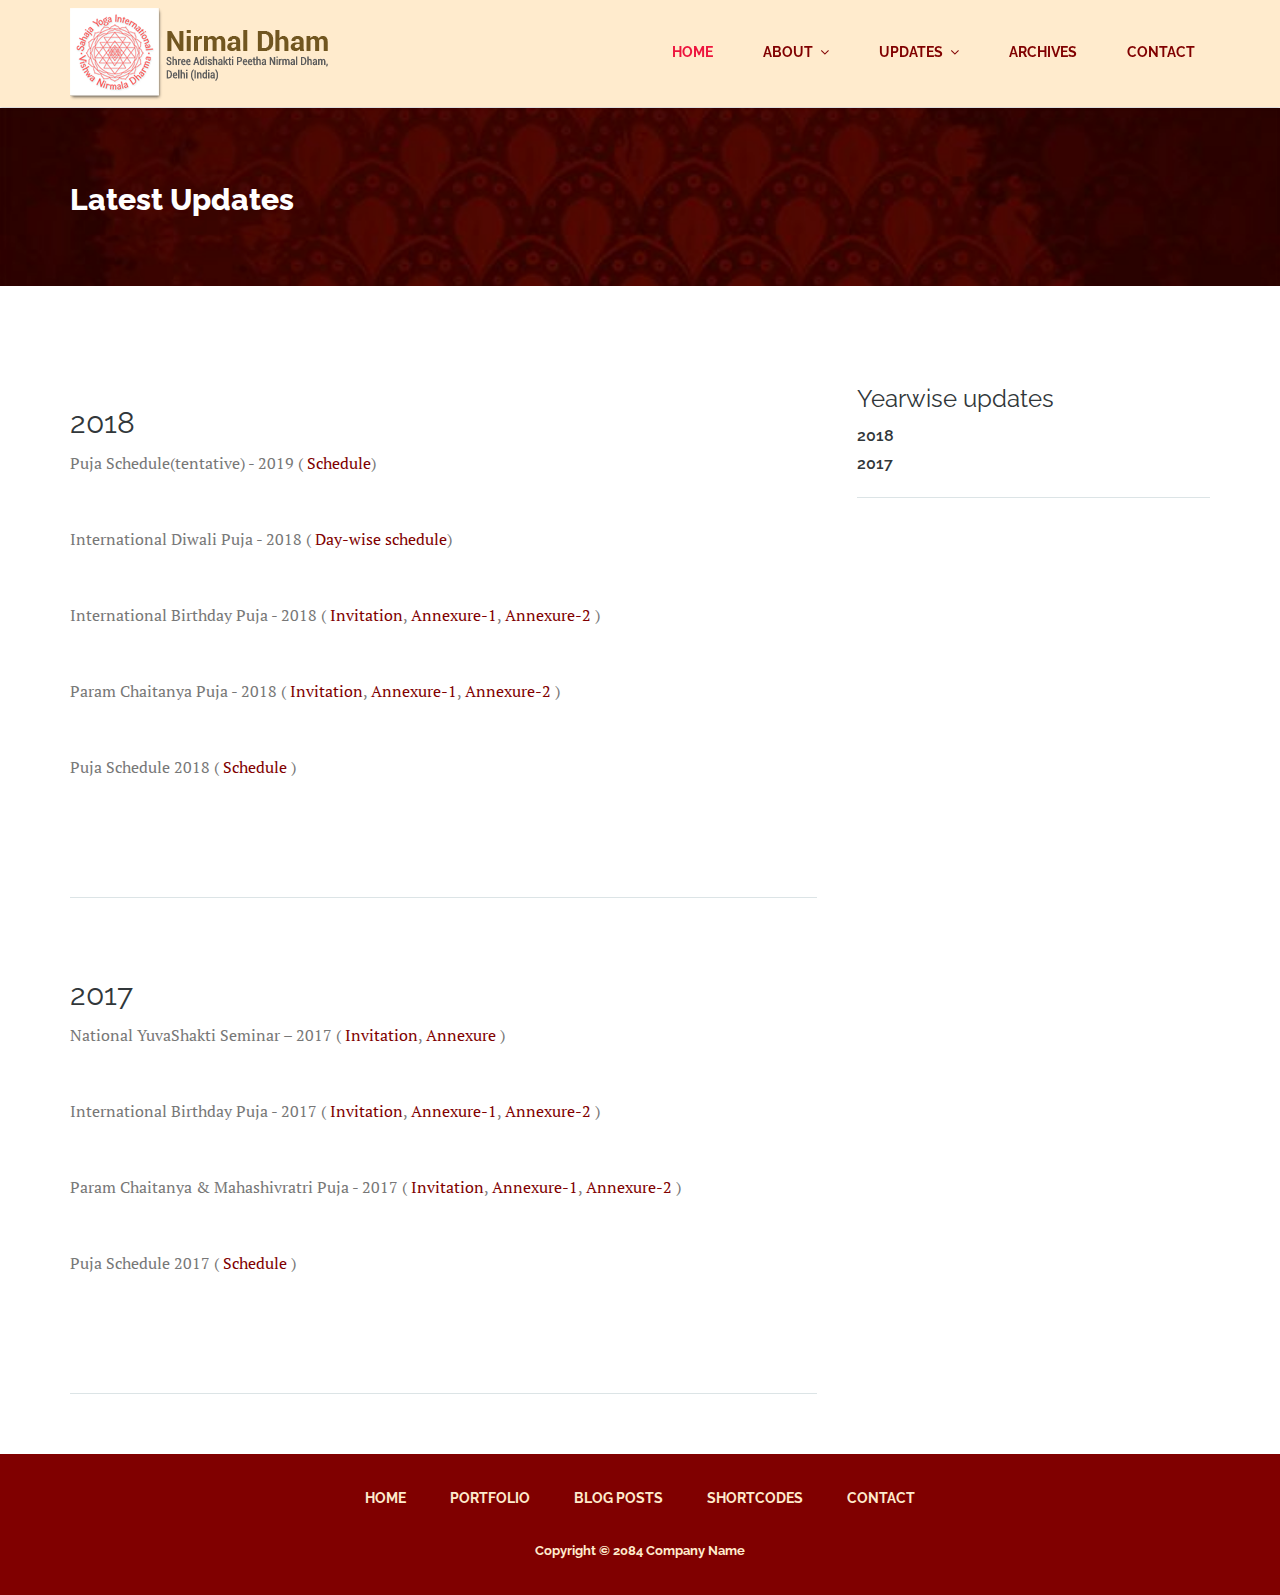
<file: blog.html>
<!DOCTYPE html>
<html lang="en-US">
<head>
	<meta charset="UTF-8">
	<meta name="viewport" content="width=device-width, initial-scale=1, maximum-scale=1">
	<title>Latest Updates - Nirmal Dham</title>
    <meta name="keywords" content="">
	<meta name="description" content="">
    <meta name="author" content="templatemo">
    <!--
	Medigo Template
	http://www.templatemo.com/preview/templatemo_460_medigo
    -->

	<!-- Google Fonts -->
	<link href="http://fonts.googleapis.com/css?family=PT+Serif:400,700,400italic,700itali" rel="stylesheet">
	<link href="http://fonts.googleapis.com/css?family=Raleway:400,900,800,700,500,200,100,600" rel="stylesheet">

	<!-- Stylesheets -->
	<link rel="stylesheet" href="bootstrap/bootstrap.css">
	<link rel="stylesheet" href="css/misc.css">
	<link rel="stylesheet" href="css/red-scheme.css">

	<!-- JavaScripts -->
	<script src="js/jquery-1.10.2.min.js"></script>
	<script src="js/jquery-migrate-1.2.1.min.js"></script>

  <link rel="shortcut icon" type="image/x-icon" href='images/favicon.png'/>
	<!-- <link rel="shortcut icon" href="images/favicon.ico" type="image/x-icon" /> -->

</head>
<body>


	<div class="responsive_menu">
        <ul class="main_menu">
            <li><a href="index.html">Home</a></li>
            <li><a href="#tm-section-2">About</a>
            	<ul>
            		<li><a href="about-sahaja-yoga.html">About Sahaja Yoga</a></li>
            		<li><a href="about-shri-mataji.html">About Shri Mataji Nirmala Devi</a></li>
            		<li><a href="about-nirmal-dham.html">About Nirmal Dham</a></li>
            	</ul>
            </li>
            <li><a href="#">Updates</a>
				<ul>
					<li><a href="blog.html#">2018 Updates</a></li>
					<li><a href="blog.html#y2017">2017 Updates</a></li>
				</ul>
            </li>
            <li><a href="archives.html">Archives</a></li>
            <li><a href="contact.html">Contact</a></li>
        </ul> <!-- /.main_menu -->
    </div> <!-- /.responsive_menu -->

	<header class="site-header clearfix">
		<div class="container">

			<div class="row">

				<div class="col-md-12">

					<div class="pull-left logo">
						<a href="index.html">
							<img src="images/logo.png" alt="Shri Adi Shakti Peetha Nirmal Dham">
						</a>
					</div>	<!-- /.logo -->

					<div class="main-navigation pull-right">

						<nav class="main-nav visible-md visible-lg">
							<ul class="sf-menu">
								<li class="active"><a href="index.html">Home</a></li>
					            <li><a href="#tm-section-2">About</a>
					            	<ul>
										<li><a href="about-sahaja-yoga.html">About Sahaja Yoga</a></li>
										<li><a href="about-shri-mataji.html">About Shri Mataji Nirmala Devi</a></li>
										<li><a href="about-nirmal-dham.html">About Nirmal Dham</a></li>
					            	</ul>
					            </li>
					            <li><a href="#blogPosts">Updates</a>
												<ul>
													<li><a href="blog.html">2018 Updates</a></li>
													<li><a href="blog.html#y2017">2017 Updates</a></li>
												</ul>
					            </li>
					            <li><a href="archives.html">Archives</a></li>
					            <li><a href="contact.html">Contact</a></li>
					            <!--<li><a href="contact.html"><img src="images/rose-header.png"/></a></li> -->
							</ul> <!-- /.sf-menu -->
						</nav> <!-- /.main-nav -->

						<!-- This one in here is responsive menu for tablet and mobiles -->
					    <div class="responsive-navigation visible-sm visible-xs">
					        <a href="#nogo" class="menu-toggle-btn">
					            <i class="fa fa-bars"></i>
					        </a>
					    </div> <!-- /responsive_navigation -->



					</div> <!-- /.main-navigation -->
					<!-- <span class="pull-right"><img src="images/flower.png"/></span> -->

				</div> <!-- /.col-md-12 -->

			</div> <!-- /.row -->

		</div> <!-- /.container -->
	</header> <!-- /.site-header -->

	<div class="first-widget parallax" id="blog">
		<div class="parallax-overlay">
			<div class="container pageTitle">
				<div class="row">
					<div class="col-md-6 col-sm-6">
						<h2 class="page-title">Latest Updates</h2>
					</div> <!-- /.col-md-6 -->
					<!-- <div class="col-md-6 col-sm-6 text-right">
						<span class="page-location">Home / Blog</span>
					</div> <!-- /.col-md-6 -->
				</div> <!-- /.row -->
			</div> <!-- /.container -->
		</div> <!-- /.parallax-overlay -->
	</div> <!-- /.pageTitle -->

	<div class="container">
		<div class="row">

			<div class="col-md-8 blog-posts">
				<div class="row">
					<div class="col-md-12">
						<div class="post-blog">
							<div class="blog-content">
								<h2 id="y2018">2018</h2>
		<tr>
			<td class="content_quicklinks"><span class="style21"><p>Puja Schedule(tentative) - 2019 ( <a href="files/PujaSchedule2019.pdf"  target="_blank">Schedule</a>)</p></span></td>
		</tr>
		<tr>
			<td class="content_quicklinks">&nbsp;</td>
		</tr>
		<tr>
			<td class="content_quicklinks"><span class="style21"><p>International Diwali Puja - 2018 ( <a href="files/DiwaliPuja2018.pdf"  target="_blank">Day-wise schedule</a>)</p></span></td>
		</tr>
		<tr>
			<td class="content_quicklinks">&nbsp;</td>
		</tr>

		  <tr>
            <td class="content_quicklinks"><span class="style21"><p>International Birthday Puja - 2018 ( <a href="files/International_ Birthday_Puja_Seminar_2018_Circular_Invitation.pdf"  target="_blank">Invitation</a>, <a href="files/International_ Birthday_Puja_Annexure-1.pdf"  target="_blank">Annexure-1</a>, <a href="files/International_ Birthday_Puja_Annexure-2.pdf"  target="_blank">Annexure-2</a> )</p></span></td>
          </tr>
		  <tr>
            <td class="content_quicklinks">&nbsp;</td>
          </tr>


          <tr>
            <td class="content_quicklinks"><span class="style21"><p>Param Chaitanya Puja - 2018 ( <a href="files/Param_Chaitanya_Puja_Seminar_2018_Invitation_Circular.pdf"  target="_blank">Invitation</a>, <a href="files/Param_Chaitanya_Annexure_1.pdf"  target="_blank">Annexure-1</a>, <a href="files/Param_Chaitanya_Annexure_2.pdf"  target="_blank">Annexure-2</a> )</p></span></td>
          </tr>
		  <tr>
            <td class="content_quicklinks">&nbsp;</td>
          </tr>


          <tr>
            <td class="content_quicklinks"><span class="style21"><p>Puja Schedule 2018 ( <a href="files/PujaSchedule2018.pdf"  target="_blank">Schedule</a> )</p><br></span></td>
          </tr>
		  <tr>
            <td class="content_quicklinks">&nbsp;</td>
          </tr>
								<!-- <span class="meta-date"><a href="#">28 February 2084</a></span>
								<span class="meta-comments"><a href="#">14 Comments</a></span>
								<span class="meta-author"><a href="#">Candy Sharp</a></span> -->
							</div> <!-- /.blog-content -->
						</div> <!-- /.post-blog -->
					</div> <!-- /.col-md-12 -->
					<!-- <div class="col-md-12">
						<ul class="pages">
							<li><a href="#" class="active">1</a></li>
							<li><a href="#">2</a></li>
							<li><a href="#">3</a></li>
							<li><a href="#">...</a></li>
							<li><a href="#">13</a></li>
						</ul>
					</div> <!-- /.col-md-12 -->
				</div> <!-- /.row -->
				<div class="row">
					<div class="col-md-12">
						<div class="post-blog">
							<div class="blog-content">
								<h2 id="y2017">2017</h2>
								<tr>
            <td class="content_quicklinks"><span class="style21"><p>National YuvaShakti Seminar &ndash; 2017 ( <a href="files/National_YuvaShakti__Seminar_2017-Invitation__Circular.pdf"  target="_blank">Invitation</a>, <a href="files/Annexure-_National_YuvaShakti_Seminar-2017_Staying_Information.pdf"  target="_blank">Annexure</a> )</p></span></td>
          </tr>
		  <tr>
            <td class="content_quicklinks">&nbsp;</td>
          </tr>

		  <tr>
            <td class="content_quicklinks"><span class="style21"><p>International Birthday Puja - 2017 ( <a href="files/International_Birthday_Puja__Seminar_2017_Circular.pdf"  target="_blank">Invitation</a>, <a href="files/Annexure-1.pdf"  target="_blank">Annexure-1</a>, <a href="files/Annexure-2.pdf"  target="_blank">Annexure-2</a> )</p></span></td>
          </tr>
		  <tr>
            <td class="content_quicklinks">&nbsp;</td>
          </tr>


          <tr>
            <td class="content_quicklinks"><span class="style21"><p>Param Chaitanya &amp; Mahashivratri Puja - 2017 ( <a href="files/Invitation_Circular.pdf"  target="_blank">Invitation</a>, <a href="files/Annexure-1.pdf"  target="_blank">Annexure-1</a>, <a href="files/Annexure-1.pdf"  target="_blank">Annexure-2</a> )</p></span></td>
          </tr>
		  <tr>
            <td class="content_quicklinks">&nbsp;</td>
          </tr>


          <tr>
            <td class="content_quicklinks"><span class="style21"><p>Puja Schedule 2017 ( <a href="files/Puja Schedule-2017.pdf"  target="_blank">Schedule</a> )</p><br></span></td>
          </tr>
		  <tr>
            <td class="content_quicklinks">&nbsp;</td>
          </tr>
								<!-- <span class="meta-date"><a href="#">28 February 2084</a></span>
								<span class="meta-comments"><a href="#">14 Comments</a></span>
								<span class="meta-author"><a href="#">Candy Sharp</a></span> -->
							</div> <!-- /.blog-content -->
						</div> <!-- /.post-blog -->
					</div> <!-- /.col-md-12 -->
					<!-- <div class="col-md-12">
						<ul class="pages">
							<li><a href="#" class="active">1</a></li>
							<li><a href="#">2</a></li>
							<li><a href="#">3</a></li>
							<li><a href="#">...</a></li>
							<li><a href="#">13</a></li>
						</ul>
					</div> <!-- /.col-md-12 -->
				</div> <!-- /.row -->
			</div> <!-- /.col-md-8 -->

			<div class="col-md-4">
				<div class="sidebar">
					<div class="sidebar-widget">
						<h3>Yearwise updates</h3>
						<div class="last-post clearfix">
							<!-- <div class="thumb pull-left">
								<a href="#"><img src="images/includes/blogthumb1.jpg" alt=""></a>
							</div> -->
							<div class="content">
								<h4><a href="#">2018</a></h4>
								<h4><a href="#y2017">2017</a></h4>
							</div>
						</div> <!-- /.last-post -->
						<!-- <div class="last-post clearfix">
							<div class="thumb pull-left">
								<a href="#"><img src="images/includes/blogthumb2.jpg" alt=""></a>
								<a href="#"><img src="images/includes/blogthumb2.jpg" alt=""></a>
							</div>
							<div class="content">
								<span>24 February 2084</span>
								<h4><a href="#">Standard Post Formating Medigo</a></h4>
							</div>
						</div> <!-- /.last-post -->
						<!-- <div class="last-post clearfix">
							<div class="thumb pull-left">
								<a href="#"><img src="images/includes/blogthumb3.jpg" alt=""></a>
							</div>
							<div class="content">
								<span>24 February 2084</span>
								<h4><a href="#">Standard Post Formating Medigo</a></h4>
							</div>
						</div> <!-- /.last-post -->
					</div> <!-- /.sidebar-widget -->
					<!-- <div class="sidebar-widget">
						<h5 class="widget-title">Categories</h5>
						<div class="row categories">
							<div class="col-md-6">
								<ul>
									<li><a href="#">Standard</a></li>
									<li><a href="#">Audio</a></li>
									<li><a href="#">Video</a></li>
									<li><a href="#">Branding</a></li>
								</ul>
							</div>
							<div class="col-md-6">
								<ul>
									<li><a href="#">iOS Design</a></li>
									<li><a href="#">Business</a></li>
								</ul>
							</div>
						</div> <!-- /.row -->
					<!--</div> <!-- /.sidebar-widget -->
					<!-- <div class="sidebar-widget">
						<h5 class="widget-title">Flickr Feed</h5>
						<ul id="flickr-feed" class="thumbs"></ul>
					</div> <!-- /.sidebar-widget -->
					<!-- <div class="sidebar-widget">
						<h5 class="widget-title">Text Widget</h5>
						<p class="light-text">Fusce dapibus, tellus ac cursus commodo, tortor mauris condimentum nibh, ut fermentum massa justo sit amet risus. Cum sociis natoque penatibus et magnis dis parturient… </p>
					</div> <!-- /.sidebar-widget -->
				</div> <!-- /.sidebar -->
			</div> <!-- /.col-md-4 -->

		</div> <!-- /.row -->
	</div> <!-- /.container -->



	<footer class="site-footer">
		<div class="container">
			<div class="row">
				<div class="col-md-12">
					<nav class="footer-nav clearfix">
						<ul class="footer-menu">
							<li><a href="index.html">Home</a></li>
							<li><a href="portfolio.html">Portfolio</a></li>
							<li><a href="blog.html">Blog Posts</a></li>
							<li><a href="archives.html">Shortcodes</a></li>
							<li><a href="contact.html">Contact</a></li>
						</ul> <!-- /.footer-menu -->
					</nav> <!-- /.footer-nav -->
				</div> <!-- /.col-md-12 -->
			</div> <!-- /.row -->
			<div class="row">
				<div class="col-md-12">
					<p class="copyright-text">Copyright &copy; 2084 Company Name</p>
				</div> <!-- /.col-md-12 -->
			</div> <!-- /.row -->
		</div> <!-- /.container -->
	</footer> <!-- /.site-footer -->

	<!-- Scripts -->
	<script src="js/min/plugins.min.js"></script>
	<script src="js/min/medigo-custom.min.js"></script>


</body>
</html>
</file>
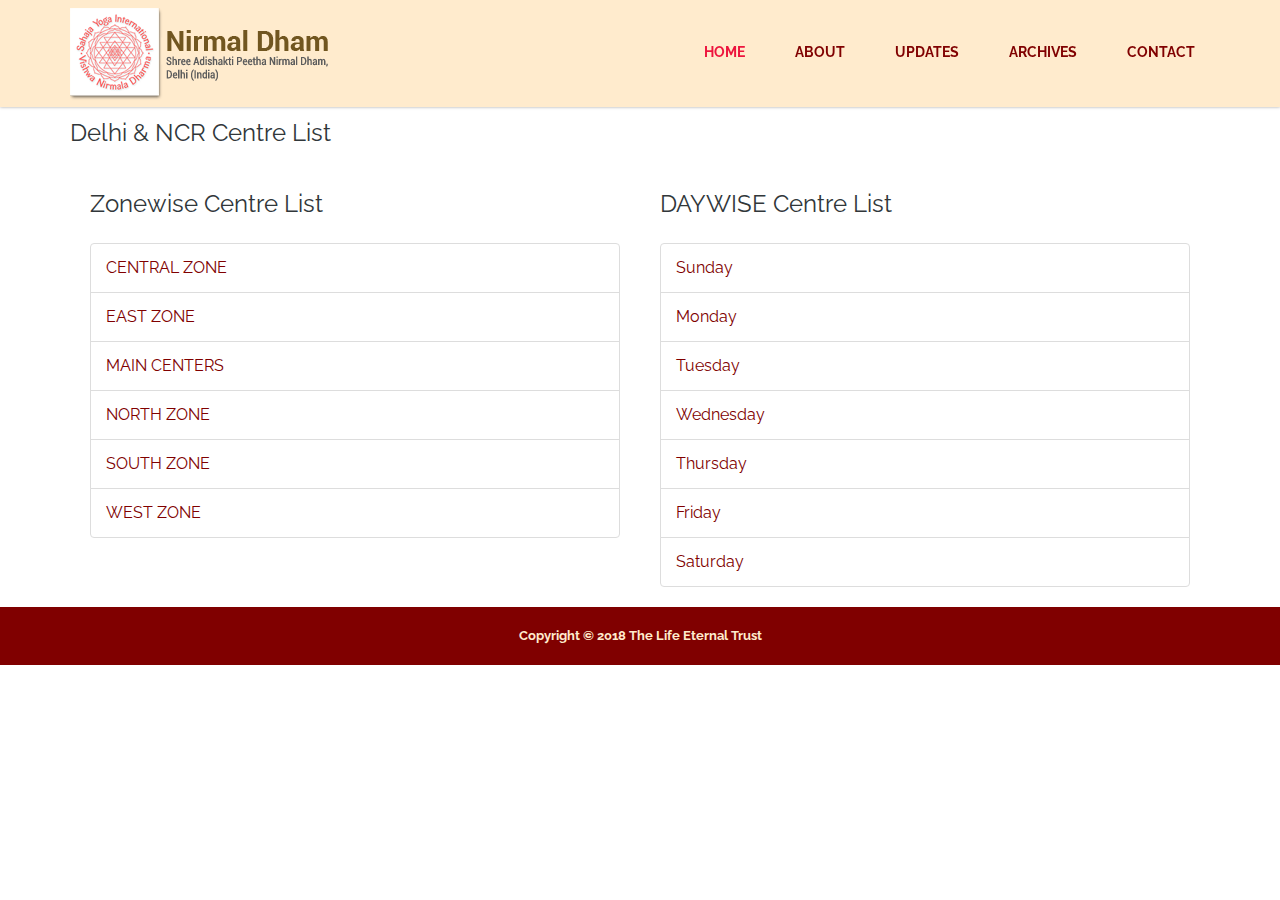
<file: meditation-centres.html>
<!DOCTYPE html>
<html lang="en-US">
<head>
	<meta charset="UTF-8">
	<meta name="viewport" content="width=device-width, initial-scale=1, maximum-scale=1">
	<title>Nirmal Dham</title>
    <meta name="keywords" content="">
	<meta name="description" content="">
    <meta name="author" content="templatemo">

	<!-- Google Fonts -->
	<link href="http://fonts.googleapis.com/css?family=PT+Serif:400,700,400italic,700itali" rel="stylesheet">
	<link href="http://fonts.googleapis.com/css?family=Raleway:400,900,800,700,500,200,100,600" rel="stylesheet">

	<!-- Stylesheets -->
	<link rel="stylesheet" href="bootstrap/bootstrap.css">
	<link rel="stylesheet" href="css/magnific-popup.css">
  <link rel="stylesheet" href="css/templatemo-style.css">
  <link rel="stylesheet" href="css/misc.css">
	<link rel="stylesheet" href="css/red-scheme.css">

	<!-- JavaScripts -->
	<script src="js/jquery-1.10.2.min.js"></script>
	<script src="js/jquery-migrate-1.2.1.min.js"></script>

	<link rel="shortcut icon" type="image/x-icon" href='images/favicon.png'/>

</head>
<body>
	<div class="responsive_menu">
        <ul class="main_menu">
            <li><a href="index.html">Home</a></li>
            <li><a href="#">Portfolio</a>
            	<ul>
            		<li><a href="portfolio.html">Portfolio Grid</a></li>
            		<li><a href="project-image.html">Project Image</a></li>
            		<li><a href="project-slideshow.html">Project Slideshow</a></li>
            	</ul>
            </li>
            <li><a href="#">Blog</a>
				<ul>
					<li><a href="blog.html">Blog Standard</a></li>
					<li><a href="blog-single.html">Blog Single</a></li>
                    <li><a href="#">visit templatemo</a></li>
				</ul>
            </li>
            <li><a href="archives.html">Archives</a></li>
            <li><a href="contact.html">Contact</a></li>
        </ul> <!-- /.main_menu -->
    </div> <!-- /.responsive_menu -->
    <header class="site-header clearfix">
		<div class="container">

			<div class="row">

				<div class="col-md-12">

					<div class="pull-left logo">
						<a href="index.html">
							<img src="images/logo.png" alt="Shri Adi Shakti Peetha Nirmal Dham">
						</a>
					</div>	<!-- /.logo -->

					<div class="main-navigation pull-right">

						<nav class="main-nav visible-md visible-lg">
							<ul class="sf-menu">
								<li class="active"><a href="index.html">Home</a></li>
					            <li><a href="#tm-section-2">About</a>
					            	<ul>
					            		<li><a href="portfolio.html">Portfolio Grid</a></li>
					            		<li><a href="project-image.html">Project Image</a></li>
					            		<li><a href="project-slideshow.html">Project Slideshow</a></li>
					            	</ul>
					            </li>
					            <li><a href="#">Updates</a>
									<ul>
										<li><a href="blog.html">Blog Standard</a></li>
										<li><a href="blog-single.html">Blog Single</a></li>
                                        <li><a href="#">visit templatemo</a></li>
									</ul>
					            </li>
					            <li><a href="archives.html">Archives</a></li>
					            <li><a href="contact.html">Contact</a></li>
					            <!--<li><a href="contact.html"><img src="images/rose-header.png"/></a></li> -->
							</ul> <!-- /.sf-menu -->
						</nav> <!-- /.main-nav -->

						<!-- This one in here is responsive menu for tablet and mobiles -->
					    <div class="responsive-navigation visible-sm visible-xs">
					        <a href="#nogo" class="menu-toggle-btn">
					            <i class="fa fa-bars"></i>
					        </a>
					    </div> <!-- /responsive_navigation -->



					</div> <!-- /.main-navigation -->
					<!-- <span class="pull-right"><img src="images/flower.png"/></span> -->

				</div> <!-- /.col-md-12 -->

			</div> <!-- /.row -->

		</div> <!-- /.container -->
	</header> <!-- /.site-header -->
<div class="about-center-list">
	 <div class="container">
		 <div class="about-info-grids">
         <h3>Delhi & NCR Centre List</h3>
			 <div class="col-md-6">
			<h3 class="bars">Zonewise Centre List</h3>
		<ul class="list-group">
		  <li class="list-group-item"><a href="files/Centerlist/Central.pdf">CENTRAL ZONE </a></li>
		  <li class="list-group-item"><a href="files/Centerlist/East.pdf">EAST ZONE </a></li>
		  <li class="list-group-item"><a href="files/Centerlist/Main.pdf">MAIN CENTERS </a></li>
		  <li class="list-group-item"><a href="files/Centerlist/North.pdf">NORTH ZONE</a></li>
		  <li class="list-group-item"><a href="files/Centerlist/South.pdf">SOUTH ZONE</a></li>
          <li class="list-group-item"><a href="files/Centerlist/West.pdf">WEST ZONE</a></li>
		</ul>
			 </div>
			 <div class="col-md-6">


		<h3 class="bars">DAYWISE Centre List</h3>
		<ul class="list-group">
		  <li class="list-group-item"><a href="files/Centerlist/1_sunday.pdf" target="_blank">Sunday</a></li>
		  <li class="list-group-item"><a href="files/Centerlist/2_Monday.pdf" target="_blank">Monday</a></li>
		  <li class="list-group-item"><a href="files/Centerlist/3_Tuesday.pdf" target="_blank">Tuesday</a></li>
		  <li class="list-group-item"><a href="files/Centerlist/4_wednesday.pdf" target="_blank">Wednesday</a></li>
		  <li class="list-group-item"><a href="files/Centerlist/5_Thursday.pdf" target="_blank">Thursday</a></li>
      <li class="list-group-item"><a href="files/Centerlist/6_Friday.pdf" target="_blank">Friday</a></li>
      <li class="list-group-item"><a href="files/Centerlist/7_Saturday.pdf" target="_blank">Saturday</a></li>
		</ul>
                 </div>
          </div>
</div>
</div>
<!-- </div>
</div> -->

<footer class="site-footer" style="padding: 0px;">
  <div class="container">
    <div class="row">
      <div class="col-md-12">
        <p class="copyright-text" style="margin-top: 15px; margin-bottom: 15px;">Copyright &copy; 2018 The Life Eternal Trust</p>
      </div> <!-- /.col-md-12 -->
    </div> <!-- /.row -->
  </div> <!-- /.container -->
</footer> <!-- /.site-footer -->

</body>
</html>
</file>
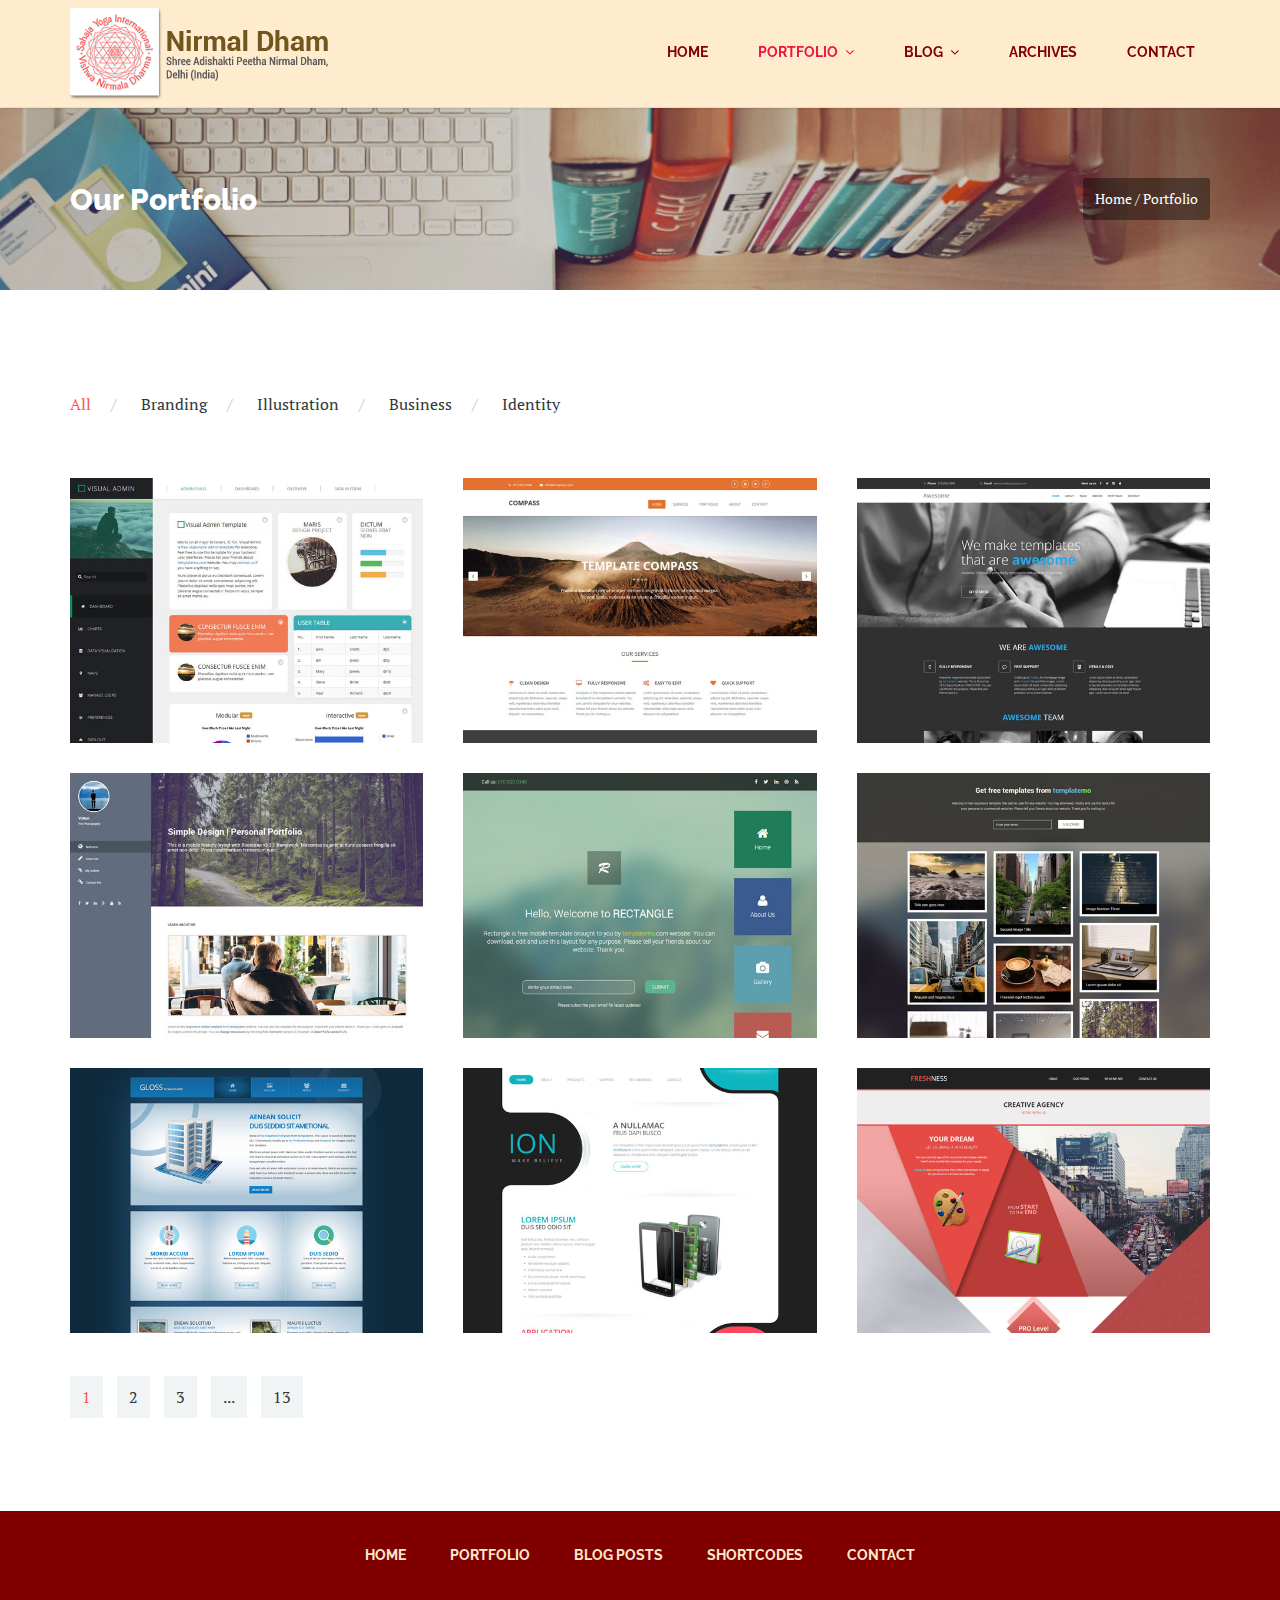
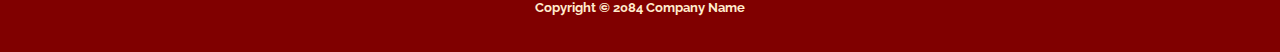
<file: portfolio.html>
<!DOCTYPE html>
<html lang="en-US">
<head>
	<meta charset="UTF-8">
	<meta name="viewport" content="width=device-width, initial-scale=1, maximum-scale=1">
	<title>Medigo Red Portfolio</title>
    <meta name="keywords" content="">
	<meta name="description" content="">
    <meta name="author" content="templatemo">
    <!-- 
	Medigo Template
	http://www.templatemo.com/preview/templatemo_460_medigo
    -->

	<!-- Google Fonts -->
	<link href="http://fonts.googleapis.com/css?family=PT+Serif:400,700,400italic,700itali" rel="stylesheet">
	<link href="http://fonts.googleapis.com/css?family=Raleway:400,900,800,700,500,200,100,600" rel="stylesheet">

	<!-- Stylesheets -->
	<link rel="stylesheet" href="bootstrap/bootstrap.css">
	<link rel="stylesheet" href="css/misc.css">
	<link rel="stylesheet" href="css/red-scheme.css">
	
	<!-- JavaScripts -->
	<script src="js/jquery-1.10.2.min.js"></script>
	<script src="js/jquery-migrate-1.2.1.min.js"></script>

	<link rel="shortcut icon" href="images/favicon.ico" type="image/x-icon" />

</head>
<body>


	<div class="responsive_menu">
        <ul class="main_menu">
            <li><a href="index.html">Home</a></li>
            <li><a href="#">Portfolio</a>
            	<ul>
            		<li><a href="portfolio.html">Portfolio Grid</a></li>
            		<li><a href="project-image.html">Project Image</a></li>
            		<li><a href="project-slideshow.html">Project Slideshow</a></li>
            	</ul>
            </li>
            <li><a href="#">Blog</a>
				<ul>
					<li><a href="blog.html">Blog Standard</a></li>
					<li><a href="blog-single.html">Blog Single</a></li>
                    <li><a href="#">visit templatemo</a></li>
				</ul>
            </li>
            <li><a href="archives.html">Archives</a></li>
            <li><a href="contact.html">Contact</a></li>
        </ul> <!-- /.main_menu -->
    </div> <!-- /.responsive_menu -->

	<header class="site-header clearfix">
		<div class="container">

			<div class="row">

				<div class="col-md-12">

					<div class="pull-left logo">
						<a href="index.html">
							<img src="images/logo.png" alt="Medigo">
						</a>
					</div>	<!-- /.logo -->

					<div class="main-navigation pull-right">

						<nav class="main-nav visible-md visible-lg">
							<ul class="sf-menu">
								<li><a href="index.html">Home</a></li>
					            <li class="active"><a href="#">Portfolio</a>
					            	<ul>
					            		<li><a href="portfolio.html">Portfolio Grid</a></li>
					            		<li><a href="project-image.html">Project Image</a></li>
					            		<li><a href="project-slideshow.html">Project Slideshow</a></li>
					            	</ul>
					            </li>
					            <li><a href="#">Blog</a>
									<ul>
										<li><a href="blog.html">Blog Standard</a></li>
										<li><a href="blog-single.html">Blog Single</a></li>
                                        <li><a href="#">visit templatemo</a></li>
									</ul>
					            </li>
					            <li><a href="archives.html">Archives</a></li>
					            <li><a href="contact.html">Contact</a></li>
							</ul> <!-- /.sf-menu -->
						</nav> <!-- /.main-nav -->

						<!-- This one in here is responsive menu for tablet and mobiles -->
					    <div class="responsive-navigation visible-sm visible-xs">
					        <a href="#nogo" class="menu-toggle-btn">
					            <i class="fa fa-bars"></i>
					        </a>
					    </div> <!-- /responsive_navigation -->

					</div> <!-- /.main-navigation -->

				</div> <!-- /.col-md-12 -->

			</div> <!-- /.row -->

		</div> <!-- /.container -->
	</header> <!-- /.site-header -->

	<div class="first-widget parallax" id="portfolio">
		<div class="parallax-overlay">
			<div class="container pageTitle">
				<div class="row">
					<div class="col-md-6 col-sm-6">
						<h2 class="page-title">Our Portfolio</h2>
					</div> <!-- /.col-md-6 -->
					<div class="col-md-6 col-sm-6 text-right">
						<span class="page-location">Home / Portfolio</span>
					</div> <!-- /.col-md-6 -->
				</div> <!-- /.row -->
			</div> <!-- /.container -->
		</div> <!-- /.parallax-overlay -->
	</div> <!-- /.pageTitle -->

	<div class="container">	
		<div class="row">
			<div class="col-md-12">
				<ul id="filters" class="mixitup-controls">
					<li class="filter" data-filter="all">All</li>
					<li class="filter" data-filter="branding">Branding</li>
					<li class="filter" data-filter="illustration">Illustration</li>
					<li class="filter" data-filter="business">Business</li>
					<li class="filter" data-filter="identity">Identity</li>
				</ul>
			</div> <!-- /.col-md-12 -->
		</div> <!-- /.row -->
	</div> <!-- /.container -->	

	<div class="container">
		<div class="row">
			<div class="portfolio-holder" id="Grid">
				<div class="portfolio-post col-sm-6 col-md-4 mix illustration">
					<div class="thumb-post">
						<div class="overlay">
                            <div class="overlay-inner">
                                <div class="portfolio-infos">
                                    <span class="meta-category">Illustration</span>
                                    <h3 class="portfolio-title"><a href="project-slideshow.html">Visual Admin</a></h3>
                                </div>
                                <div class="portfolio-expand">
                                    <a class="fancybox" href="images/includes/project1.jpg" title="Visual Admin">
                                        <i class="fa fa-expand"></i>
                                    </a>
                                </div>
                            </div>
                        </div>
                        <img src="images/includes/project1.jpg" alt="Visual Admin">
					</div>
				</div> <!-- /.col-md-4 -->

				<div class="portfolio-post col-sm-6 col-md-4 mix branding">
					<div class="thumb-post">
						<div class="overlay">
                            <div class="overlay-inner">
                                <div class="portfolio-infos">
                                    <span class="meta-category">Branding</span>
                                    <h3 class="portfolio-title"><a href="project-slideshow.html">Compass Template</a></h3>
                                </div>
                                <div class="portfolio-expand">
                                    <a class="fancybox" href="images/includes/project2.jpg" title="Compass Template">
                                        <i class="fa fa-expand"></i>
                                    </a>
                                </div>
                            </div>
                        </div>
                        <img src="images/includes/project2.jpg" alt="Compass Template">
					</div>
				</div> <!-- /.col-md-4 -->

				<div class="portfolio-post col-sm-6 col-md-4 mix illustration">
					<div class="thumb-post">
						<div class="overlay">
                            <div class="overlay-inner">
                                <div class="portfolio-infos">
                                    <span class="meta-category">Illustration</span>
                                    <h3 class="portfolio-title"><a href="project-slideshow.html">Awesome Theme</a></h3>
                                </div>
                                <div class="portfolio-expand">
                                    <a class="fancybox" href="images/includes/project3.jpg" title="Awesome Theme">
                                        <i class="fa fa-expand"></i>
                                    </a>
                                </div>
                            </div>
                        </div>
                        <img src="images/includes/project3.jpg" alt="Awesome Theme">
					</div>
				</div> <!-- /.col-md-4 -->

				<div class="portfolio-post col-sm-6 col-md-4 mix illustration">
					<div class="thumb-post">
						<div class="overlay">
                            <div class="overlay-inner">
                                <div class="portfolio-infos">
                                    <span class="meta-category">Illustration</span>
                                    <h3 class="portfolio-title"><a href="project-slideshow.html">Volton Personal Site</a></h3>
                                </div>
                                <div class="portfolio-expand">
                                    <a class="fancybox" href="images/includes/project4.jpg" title="Volton Personal Site">
                                        <i class="fa fa-expand"></i>
                                    </a>
                                </div>
                            </div>
                        </div>
                        <img src="images/includes/project4.jpg" alt="Volton Personal Site">
					</div>
				</div> <!-- /.col-md-4 -->

				<div class="portfolio-post col-sm-6 col-md-4 mix business">
					<div class="thumb-post">
						<div class="overlay">
                            <div class="overlay-inner">
                                <div class="portfolio-infos">
                                    <span class="meta-category">Business</span>
                                    <h3 class="portfolio-title"><a href="project-slideshow.html">Rectangle Design</a></h3>
                                </div>
                                <div class="portfolio-expand">
                                    <a class="fancybox" href="images/includes/project5.jpg" title="Rectangle Design">
                                        <i class="fa fa-expand"></i>
                                    </a>
                                </div>
                            </div>
                        </div>
                        <img src="images/includes/project5.jpg" alt="Rectangle Design">
					</div>
				</div> <!-- /.col-md-4 -->

				<div class="portfolio-post col-sm-6 col-md-4 mix branding">
					<div class="thumb-post">
						<div class="overlay">
                            <div class="overlay-inner">
                                <div class="portfolio-infos">
                                    <span class="meta-category">Branding</span>
                                    <h3 class="portfolio-title"><a href="project-slideshow.html">Masonry Gallery</a></h3>
                                </div>
                                <div class="portfolio-expand">
                                    <a class="fancybox" href="images/includes/project6.jpg" title="Masonry Gallery">
                                        <i class="fa fa-expand"></i>
                                    </a>
                                </div>
                            </div>
                        </div>
                        <img src="images/includes/project6.jpg" alt="Masonry Gallery">
					</div>
				</div> <!-- /.col-md-4 -->

				<div class="portfolio-post col-sm-6 col-md-4 mix branding identity">
					<div class="thumb-post">
						<div class="overlay">
                            <div class="overlay-inner">
                                <div class="portfolio-infos">
                                    <span class="meta-category">Branding / Identity</span>
                                    <h3 class="portfolio-title"><a href="project-slideshow.html">Gloss Template</a></h3>
                                </div>
                                <div class="portfolio-expand">
                                    <a class="fancybox" href="images/includes/project7.jpg" title="Gloss Template">
                                        <i class="fa fa-expand"></i>
                                    </a>
                                </div>
                            </div>
                        </div>
                        <img src="images/includes/project7.jpg" alt="Gloss Template">
					</div>
				</div> <!-- /.col-md-4 -->

				<div class="portfolio-post col-sm-6 col-md-4 mix identity illustration">
					<div class="thumb-post">
						<div class="overlay">
                            <div class="overlay-inner">
                                <div class="portfolio-infos">
                                    <span class="meta-category">Identity / Illustration</span>
                                    <h3 class="portfolio-title"><a href="project-slideshow.html">Ion Template</a></h3>
                                </div>
                                <div class="portfolio-expand">
                                    <a class="fancybox" href="images/includes/project8.jpg" title="Ion Template">
                                        <i class="fa fa-expand"></i>
                                    </a>
                                </div>
                            </div>
                        </div>
                        <img src="images/includes/project8.jpg" alt="Ion Template">
					</div>
				</div> <!-- /.col-md-4 -->

				<div class="portfolio-post col-sm-6 col-md-4 mix branding">
					<div class="thumb-post">
						<div class="overlay">
                            <div class="overlay-inner">
                                <div class="portfolio-infos">
                                    <span class="meta-category">Branding</span>
                                    <h3 class="portfolio-title"><a href="project-slideshow.html">Freshness</a></h3>
                                </div>
                                <div class="portfolio-expand">
                                    <a class="fancybox" href="images/includes/project9.jpg" title="Freshness">
                                        <i class="fa fa-expand"></i>
                                    </a>
                                </div>
                            </div>
                        </div>
                        <img src="images/includes/project9.jpg" alt="Freshness">
					</div>
				</div> <!-- /.col-md-4 -->
				
			</div> <!-- /.portfolio-holder -->
		</div> <!-- /.row -->
	</div> <!-- /.container -->

	<div class="container">
		<div class="row">
			<div class="col-md-12">
				<ul class="pages">
					<li><a href="#" class="active">1</a></li>
					<li><a href="#">2</a></li>
					<li><a href="#">3</a></li>
					<li><a href="#">...</a></li>
					<li><a href="#">13</a></li>
				</ul>
			</div> <!-- /.col-md-12 -->
		</div> <!-- /.row -->
	</div> <!-- /.container -->

	<footer class="site-footer">
		<div class="container">
			<div class="row">
				<div class="col-md-12">
					<nav class="footer-nav clearfix">
						<ul class="footer-menu">
							<li><a href="index.html">Home</a></li>
							<li><a href="portfolio.html">Portfolio</a></li>
							<li><a href="blog.html">Blog Posts</a></li>
							<li><a href="archives.html">Shortcodes</a></li>
							<li><a href="contact.html">Contact</a></li>
						</ul> <!-- /.footer-menu -->
					</nav> <!-- /.footer-nav -->
				</div> <!-- /.col-md-12 -->
			</div> <!-- /.row -->
			<div class="row">
				<div class="col-md-12">
					<p class="copyright-text">Copyright &copy; 2084 Company Name</p>
				</div> <!-- /.col-md-12 -->
			</div> <!-- /.row -->
		</div> <!-- /.container -->
	</footer> <!-- /.site-footer -->

	<!-- Scripts -->
	<script src="js/min/plugins.min.js"></script>
	<script src="js/min/medigo-custom.min.js"></script>


</body>
</html>
</file>
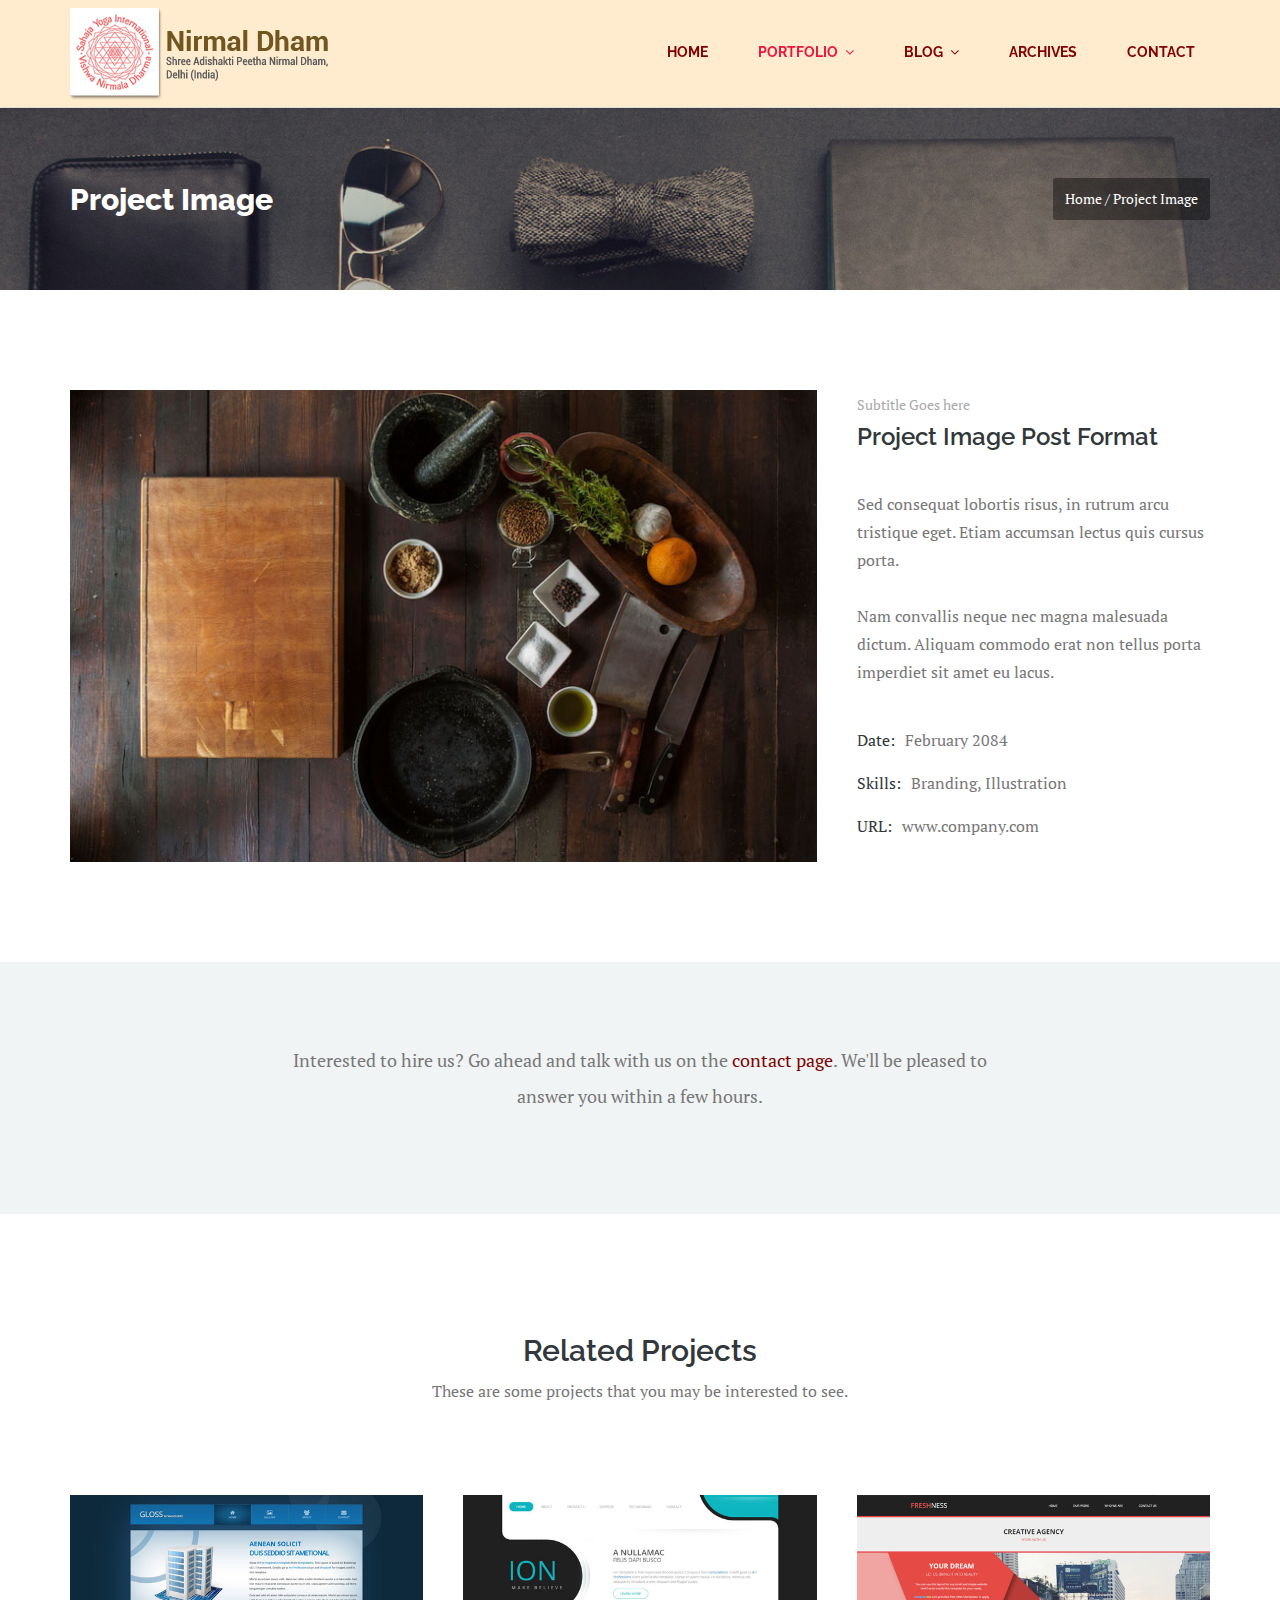
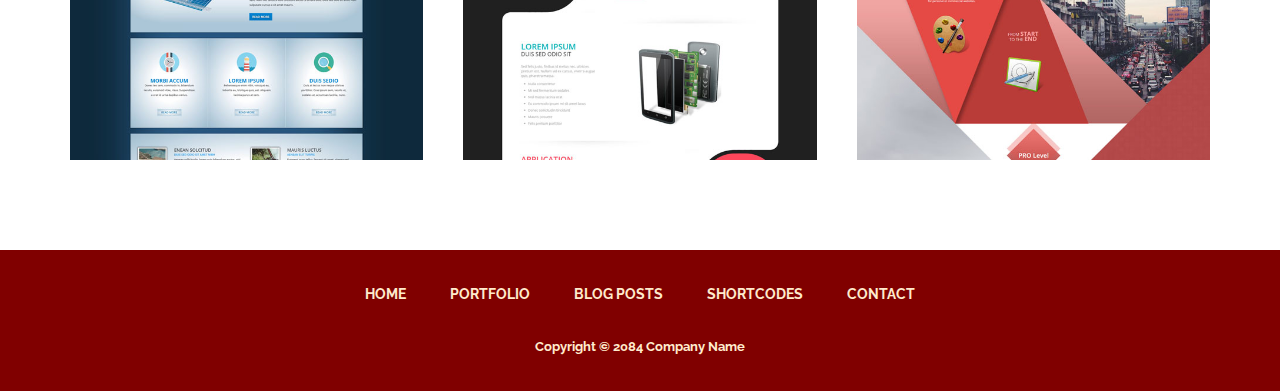
<file: project-image.html>
<!DOCTYPE html>
<html lang="en-US">
<head>
	<meta charset="UTF-8">
	<meta name="viewport" content="width=device-width, initial-scale=1, maximum-scale=1">
	<title>Medigo Red, Project Image</title>
    <meta name="keywords" content="">
	<meta name="description" content="">
    <meta name="author" content="templatemo">
    <!-- 
	Medigo Template
	http://www.templatemo.com/preview/templatemo_460_medigo
    -->

	<!-- Google Fonts -->
	<link href="http://fonts.googleapis.com/css?family=PT+Serif:400,700,400italic,700itali" rel="stylesheet">
	<link href="http://fonts.googleapis.com/css?family=Raleway:400,900,800,700,500,200,100,600" rel="stylesheet">

	<!-- Stylesheets -->
	<link rel="stylesheet" href="bootstrap/bootstrap.css">
	<link rel="stylesheet" href="css/misc.css">
	<link rel="stylesheet" href="css/red-scheme.css">
	
	<!-- JavaScripts -->
	<script src="js/jquery-1.10.2.min.js"></script>
	<script src="js/jquery-migrate-1.2.1.min.js"></script>

	<link rel="shortcut icon" href="images/favicon.ico" type="image/x-icon" />

</head>
<body>


	<div class="responsive_menu">
        <ul class="main_menu">
            <li><a href="index.html">Home</a></li>
            <li><a href="#">Portfolio</a>
            	<ul>
            		<li><a href="portfolio.html">Portfolio Grid</a></li>
            		<li><a href="project-image.html">Project Image</a></li>
            		<li><a href="project-slideshow.html">Project Slideshow</a></li>
            	</ul>
            </li>
            <li><a href="#">Blog</a>
				<ul>
					<li><a href="blog.html">Blog Standard</a></li>
					<li><a href="blog-single.html">Blog Single</a></li>
                    <li><a href="#">visit templatemo</a></li>
				</ul>
            </li>
            <li><a href="archives.html">Archives</a></li>
            <li><a href="contact.html">Contact</a></li>
        </ul> <!-- /.main_menu -->
    </div> <!-- /.responsive_menu -->

	<header class="site-header clearfix">
		<div class="container">

			<div class="row">

				<div class="col-md-12">

					<div class="pull-left logo">
						<a href="index.html">
							<img src="images/logo.png" alt="Medigo">
						</a>
					</div>	<!-- /.logo -->

					<div class="main-navigation pull-right">

						<nav class="main-nav visible-md visible-lg">
							<ul class="sf-menu">
								<li><a href="index.html">Home</a></li>
					            <li class="active"><a href="#">Portfolio</a>
					            	<ul>
					            		<li><a href="portfolio.html">Portfolio Grid</a></li>
					            		<li><a href="project-image.html">Project Image</a></li>
					            		<li><a href="project-slideshow.html">Project Slideshow</a></li>
					            	</ul>
					            </li>
					            <li><a href="#">Blog</a>
									<ul>
										<li><a href="blog.html">Blog Standard</a></li>
										<li><a href="blog-single.html">Blog Single</a></li>
                                        <li><a href="#">visit templatemo</a></li>
									</ul>
					            </li>
					            <li><a href="archives.html">Archives</a></li>
					            <li><a href="contact.html">Contact</a></li>
							</ul> <!-- /.sf-menu -->
						</nav> <!-- /.main-nav -->

						<!-- This one in here is responsive menu for tablet and mobiles -->
					    <div class="responsive-navigation visible-sm visible-xs">
					        <a href="#nogo" class="menu-toggle-btn">
					            <i class="fa fa-bars"></i>
					        </a>
					    </div> <!-- /responsive_navigation -->

					</div> <!-- /.main-navigation -->

				</div> <!-- /.col-md-12 -->

			</div> <!-- /.row -->

		</div> <!-- /.container -->
	</header> <!-- /.site-header -->

	<div class="first-widget parallax" id="portfolioId">
		<div class="parallax-overlay">
			<div class="container pageTitle">
				<div class="row">
					<div class="col-md-6 col-sm-6">
						<h2 class="page-title">Project Image</h2>
					</div> <!-- /.col-md-6 -->
					<div class="col-md-6 col-sm-6 text-right">
						<span class="page-location">Home / Project Image</span>
					</div> <!-- /.col-md-6 -->
				</div> <!-- /.row -->
			</div> <!-- /.container -->
		</div> <!-- /.parallax-overlay -->
	</div> <!-- /.pageTitle -->

	<div class="container">	
		<div class="row project-single">
			<div class="col-md-8">
				<div class="project-img">
					<img src="images/includes/projectimage1.jpg" alt="Project Image 1">
				</div> <!-- /.project-img -->
			</div> <!-- /.col-md-8 -->
			<div class="col-md-4">
				<div class="project-info">
					<span class="subtitle">Subtitle Goes here</span>
					<h3 class="project-title">Project Image Post Format</h3>
					<p class="description">Sed consequat lobortis risus, in rutrum arcu tristique eget. Etiam accumsan lectus quis cursus porta.<br><br>Nam convallis neque nec magna malesuada dictum. Aliquam commodo erat non tellus porta imperdiet sit amet eu lacus.</p>
					<ul class="meta-post">
						<li><span>Date:</span>February 2084</li>
						<li><span>Skills:</span>Branding, Illustration</li>
						<li><span>URL:</span><a href="#">www.company.com</a></li>
					</ul>
				</div> <!-- /.project-info -->
			</div> <!-- /.col-md-4 -->
		</div> <!-- /.row -->
	</div> <!-- /.container -->	

	<div class="static-info-project">
		<div class="container">
			<div class="row">
				<div class="col-md-offset-2 col-md-8">
					<p class="larger-text">Interested to hire us? Go ahead and talk with us on the <a href="contact.html">contact page</a>. We'll be pleased to answer you within a few hours.</p>
				</div> <!-- /.col-md-8 -->
			</div> <!-- /.row -->
		</div> <!-- /.container -->
	</div> <!-- /.static-info-project -->

	<div class="related-projects">
		<div class="container">
			<div class="row">
				<div class="col-md-12">
					<div class="section-header">
						<h2 class="section-title">Related Projects</h2>
						<p class="section-desc">These are some projects that you may be interested to see.</p>
					</div> <!-- /.section-header -->
				</div> <!-- /.col-md-12 -->
			</div> <!-- /.row -->
		</div> <!-- /.container -->

		<div class="container">
			<div class="row">
				<div class="portfolio-holder">
					<div class="portfolio-post col-sm-6 col-md-4">
						<div class="thumb-post">
							<div class="overlay">
                            <div class="overlay-inner">
                                <div class="portfolio-infos">
                                    <span class="meta-category">Branding / Identity</span>
                                    <h3 class="portfolio-title"><a href="project-slideshow.html">Gloss Template</a></h3>
                                </div>
                                <div class="portfolio-expand">
                                    <a class="fancybox" href="images/includes/project7.jpg" title="Gloss Template">
                                        <i class="fa fa-expand"></i>
                                    </a>
                                </div>
                            </div>
                        </div>
                        <img src="images/includes/project7.jpg" alt="Gloss Template">
						</div>
					</div> <!-- /.col-md-4 -->

					<div class="portfolio-post col-sm-6 col-md-4">
						<div class="thumb-post">
							<div class="overlay">
                            <div class="overlay-inner">
                                <div class="portfolio-infos">
                                    <span class="meta-category">Identity / Illustration</span>
                                    <h3 class="portfolio-title"><a href="project-slideshow.html">Ion Template</a></h3>
                                </div>
                                <div class="portfolio-expand">
                                    <a class="fancybox" href="images/includes/project8.jpg" title="Ion Template">
                                        <i class="fa fa-expand"></i>
                                    </a>
                                </div>
                            </div>
                        </div>
                        <img src="images/includes/project8.jpg" alt="Ion Template">
						</div>
					</div> <!-- /.col-md-4 -->

					<div class="portfolio-post col-sm-6 col-md-4">
						<div class="thumb-post">
							<div class="overlay">
                            <div class="overlay-inner">
                                <div class="portfolio-infos">
                                    <span class="meta-category">Branding</span>
                                    <h3 class="portfolio-title"><a href="project-slideshow.html">Freshness</a></h3>
                                </div>
                                <div class="portfolio-expand">
                                    <a class="fancybox" href="images/includes/project9.jpg" title="Freshness">
                                        <i class="fa fa-expand"></i>
                                    </a>
                                </div>
                            </div>
                        </div>
                        <img src="images/includes/project9.jpg" alt="Freshness">
						</div>
					</div> <!-- /.col-md-4 -->
				</div> <!-- /.portfolio-holder -->
			</div> <!-- /.row -->
		</div> <!-- /.container -->
	</div> <!-- /.related-projects -->

	<footer class="site-footer">
		<div class="container">
			<div class="row">
				<div class="col-md-12">
					<nav class="footer-nav clearfix">
						<ul class="footer-menu">
							<li><a href="index.html">Home</a></li>
							<li><a href="portfolio.html">Portfolio</a></li>
							<li><a href="blog.html">Blog Posts</a></li>
							<li><a href="archives.html">Shortcodes</a></li>
							<li><a href="contact.html">Contact</a></li>
						</ul> <!-- /.footer-menu -->
					</nav> <!-- /.footer-nav -->
				</div> <!-- /.col-md-12 -->
			</div> <!-- /.row -->
			<div class="row">
				<div class="col-md-12">
					<p class="copyright-text">Copyright &copy; 2084 Company Name</p>
				</div> <!-- /.col-md-12 -->
			</div> <!-- /.row -->
		</div> <!-- /.container -->
	</footer> <!-- /.site-footer -->

	<!-- Scripts -->
	<script src="js/min/plugins.min.js"></script>
	<script src="js/min/medigo-custom.min.js"></script>

</body>
</html>
</file>
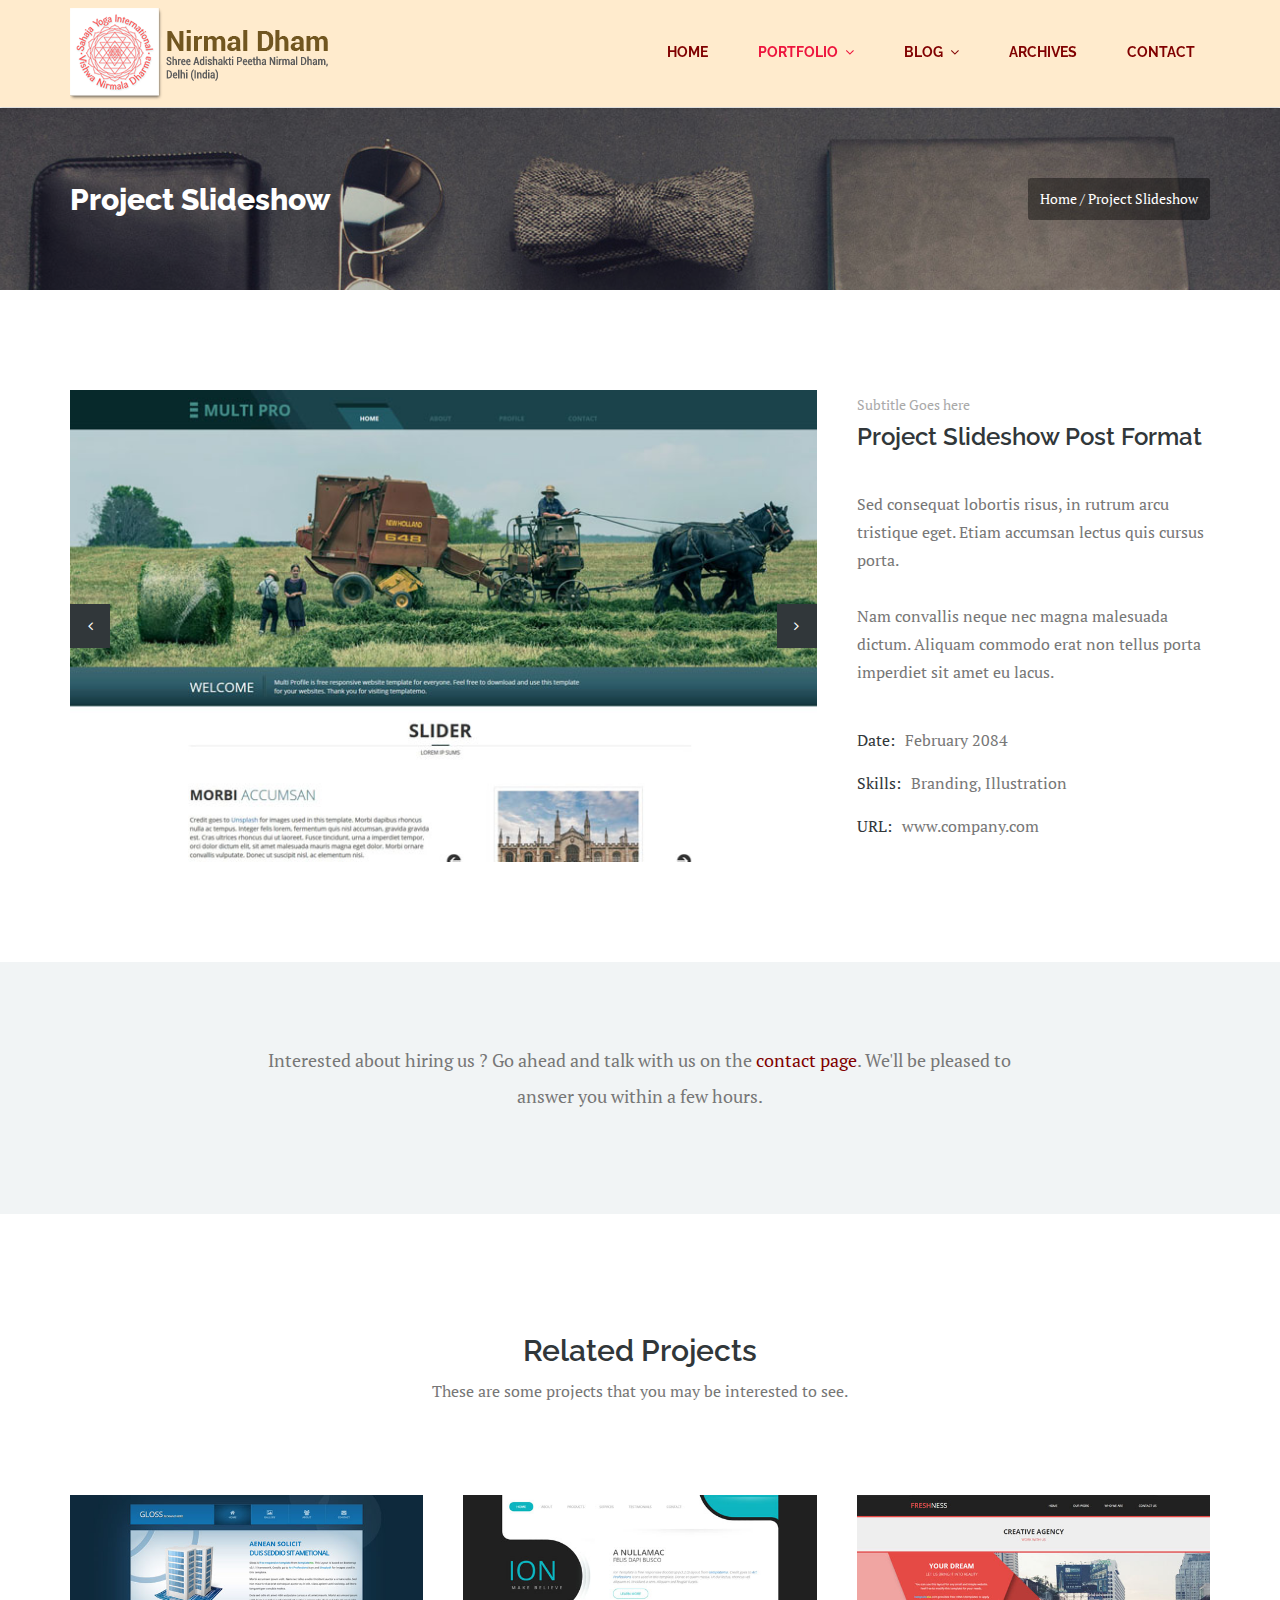
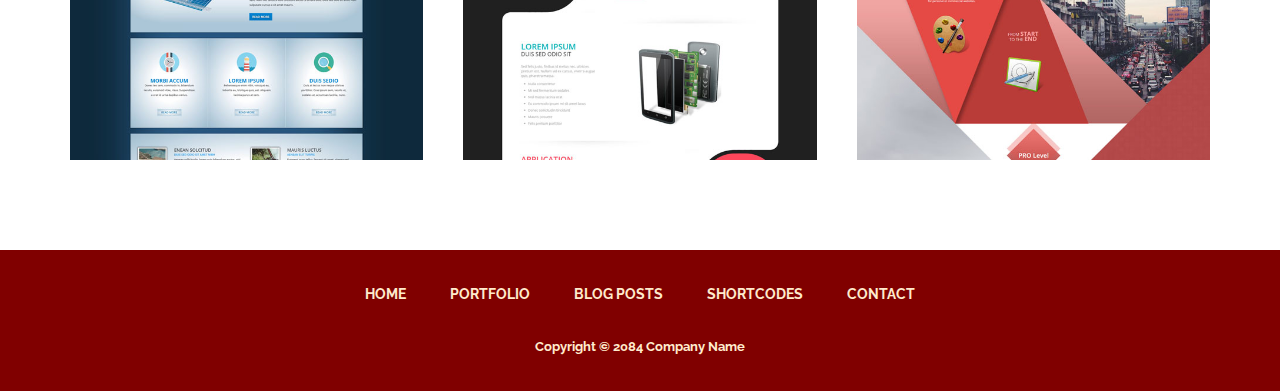
<file: project-slideshow.html>
<!DOCTYPE html>
<html lang="en-US">
<head>
	<meta charset="UTF-8">
	<meta name="viewport" content="width=device-width, initial-scale=1, maximum-scale=1">
	<title>Medigo Red, Project Slideshow</title>
    <meta name="keywords" content="">
	<meta name="description" content="">
    <meta name="author" content="templatemo">
    <!-- 
	Medigo Template
	http://www.templatemo.com/preview/templatemo_460_medigo
    -->

	<!-- Google Fonts -->
	<link href="http://fonts.googleapis.com/css?family=PT+Serif:400,700,400italic,700itali" rel="stylesheet">
	<link href="http://fonts.googleapis.com/css?family=Raleway:400,900,800,700,500,200,100,600" rel="stylesheet">

	<!-- Stylesheets -->
	<link rel="stylesheet" href="bootstrap/bootstrap.css">
	<link rel="stylesheet" href="css/misc.css">
	<link rel="stylesheet" href="css/red-scheme.css">
	
	<!-- JavaScripts -->
	<script src="js/jquery-1.10.2.min.js"></script>
	<script src="js/jquery-migrate-1.2.1.min.js"></script>

	<link rel="shortcut icon" href="images/favicon.ico" type="image/x-icon" />

</head>
<body>


	<div class="responsive_menu">
        <ul class="main_menu">
            <li><a href="index.html">Home</a></li>
            <li><a href="#">Portfolio</a>
            	<ul>
            		<li><a href="portfolio.html">Portfolio Grid</a></li>
            		<li><a href="project-image.html">Project Image</a></li>
            		<li><a href="project-slideshow.html">Project Slideshow</a></li>
            	</ul>
            </li>
            <li><a href="#">Blog</a>
				<ul>
					<li><a href="blog.html">Blog Standard</a></li>
					<li><a href="blog-single.html">Blog Single</a></li>
                    <li><a href="#">visit templatemo</a></li>
				</ul>
            </li>
            <li><a href="archives.html">Archives</a></li>
            <li><a href="contact.html">Contact</a></li>
        </ul> <!-- /.main_menu -->
    </div> <!-- /.responsive_menu -->

	<header class="site-header clearfix">
		<div class="container">

			<div class="row">

				<div class="col-md-12">

					<div class="pull-left logo">
						<a href="index.html">
							<img src="images/logo.png" alt="Medigo">
						</a>
					</div>	<!-- /.logo -->

					<div class="main-navigation pull-right">

						<nav class="main-nav visible-md visible-lg">
							<ul class="sf-menu">
								<li><a href="index.html">Home</a></li>
					            <li class="active"><a href="#">Portfolio</a>
					            	<ul>
					            		<li><a href="portfolio.html">Portfolio Grid</a></li>
					            		<li><a href="project-image.html">Project Image</a></li>
					            		<li><a href="project-slideshow.html">Project Slideshow</a></li>
					            	</ul>
					            </li>
					            <li><a href="#">Blog</a>
									<ul>
										<li><a href="blog.html">Blog Standard</a></li>
										<li><a href="blog-single.html">Blog Single</a></li>
                                        <li><a href="#">visit templatemo</a></li>
									</ul>
					            </li>
					            <li><a href="archives.html">Archives</a></li>
					            <li><a href="contact.html">Contact</a></li>
							</ul> <!-- /.sf-menu -->
						</nav> <!-- /.main-nav -->

						<!-- This one in here is responsive menu for tablet and mobiles -->
					    <div class="responsive-navigation visible-sm visible-xs">
					        <a href="#nogo" class="menu-toggle-btn">
					            <i class="fa fa-bars"></i>
					        </a>
					    </div> <!-- /responsive_navigation -->

					</div> <!-- /.main-navigation -->

				</div> <!-- /.col-md-12 -->

			</div> <!-- /.row -->

		</div> <!-- /.container -->
	</header> <!-- /.site-header -->

	<div class="first-widget parallax" id="portfolioId">
		<div class="parallax-overlay">
			<div class="container pageTitle">
				<div class="row">
					<div class="col-md-6 col-sm-6">
						<h2 class="page-title">Project Slideshow</h2>
					</div> <!-- /.col-md-6 -->
					<div class="col-md-6 col-sm-6 text-right">
						<span class="page-location">Home / Project Slideshow</span>
					</div> <!-- /.col-md-6 -->
				</div> <!-- /.row -->
			</div> <!-- /.container -->
		</div> <!-- /.parallax-overlay -->
	</div> <!-- /.pageTitle -->

	<div class="container">	
		<div class="row project-single">
			<div class="col-md-8">
					<div class="flexslider">
						<ul class="slides">
							<li><img src="images/includes/projectimage2.jpg" alt="Slide 1"></li>
							<li><img src="images/includes/projectimage3.jpg" alt="Slide 2"></li>
							<li><img src="images/includes/projectimage4.jpg" alt="Slide 3"></li>
						</ul>
					</div>

			</div> <!-- /.col-md-8 -->
			<div class="col-md-4">
				<div class="project-info">
					<span class="subtitle">Subtitle Goes here</span>
					<h3 class="project-title">Project Slideshow Post Format</h3>
					<p class="description">Sed consequat lobortis risus, in rutrum arcu tristique eget. Etiam accumsan lectus quis cursus porta.<br><br>Nam convallis neque nec magna malesuada dictum. Aliquam commodo erat non tellus porta imperdiet sit amet eu lacus.</p>
					<ul class="meta-post">
						<li><span>Date:</span>February 2084</li>
						<li><span>Skills:</span>Branding, Illustration</li>
						<li><span>URL:</span><a href="#">www.company.com</a></li>
					</ul>
				</div> <!-- /.project-info -->
			</div> <!-- /.col-md-4 -->
		</div> <!-- /.row -->
	</div> <!-- /.container -->	

	<div class="static-info-project">
		<div class="container">
			<div class="row">
				<div class="col-md-offset-2 col-md-8">
					<p class="larger-text">Interested about hiring us ? Go ahead and talk with us on the <a href="contact.html">contact page</a>. We'll be pleased to answer you within a few hours.</p>
				</div> <!-- /.col-md-8 -->
			</div> <!-- /.row -->
		</div> <!-- /.container -->
	</div> <!-- /.static-info-project -->

	<div class="related-projects">
		<div class="container">
			<div class="row">
				<div class="col-md-12">
					<div class="section-header">
						<h2 class="section-title">Related Projects</h2>
						<p class="section-desc">These are some projects that you may be interested to see.</p>
					</div> <!-- /.section-header -->
				</div> <!-- /.col-md-12 -->
			</div> <!-- /.row -->
		</div> <!-- /.container -->

		<div class="container">
			<div class="row">
				<div class="portfolio-holder">
					<div class="portfolio-post col-sm-6 col-md-4">
						<div class="thumb-post">
							<div class="overlay">
                            <div class="overlay-inner">
                                <div class="portfolio-infos">
                                    <span class="meta-category">Branding / Identity</span>
                                    <h3 class="portfolio-title"><a href="project-slideshow.html">Gloss Template</a></h3>
                                </div>
                                <div class="portfolio-expand">
                                    <a class="fancybox" href="images/includes/project7.jpg" title="Gloss Template">
                                        <i class="fa fa-expand"></i>
                                    </a>
                                </div>
                            </div>
                        </div>
                        <img src="images/includes/project7.jpg" alt="Gloss Template">
						</div>
					</div> <!-- /.col-md-4 -->

					<div class="portfolio-post col-sm-6 col-md-4">
						<div class="thumb-post">
							<div class="overlay">
                            <div class="overlay-inner">
                                <div class="portfolio-infos">
                                    <span class="meta-category">Identity / Illustration</span>
                                    <h3 class="portfolio-title"><a href="project-slideshow.html">Ion Template</a></h3>
                                </div>
                                <div class="portfolio-expand">
                                    <a class="fancybox" href="images/includes/project8.jpg" title="Ion Template">
                                        <i class="fa fa-expand"></i>
                                    </a>
                                </div>
                            </div>
                        </div>
                        <img src="images/includes/project8.jpg" alt="Ion Template">
						</div>
					</div> <!-- /.col-md-4 -->

					<div class="portfolio-post col-sm-6 col-md-4">
						<div class="thumb-post">
							<div class="overlay">
                            <div class="overlay-inner">
                                <div class="portfolio-infos">
                                    <span class="meta-category">Branding</span>
                                    <h3 class="portfolio-title"><a href="project-slideshow.html">Freshness</a></h3>
                                </div>
                                <div class="portfolio-expand">
                                    <a class="fancybox" href="images/includes/project9.jpg" title="Freshness">
                                        <i class="fa fa-expand"></i>
                                    </a>
                                </div>
                            </div>
                        </div>
                        <img src="images/includes/project9.jpg" alt="Freshness">
						</div>
					</div> <!-- /.col-md-4 -->
				</div> <!-- /.portfolio-holder -->
			</div> <!-- /.row -->
		</div> <!-- /.container -->
	</div> <!-- /.related-projects -->

	<footer class="site-footer">
		<div class="container">
			<div class="row">
				<div class="col-md-12">
					<nav class="footer-nav clearfix">
						<ul class="footer-menu">
							<li><a href="index.html">Home</a></li>
							<li><a href="portfolio.html">Portfolio</a></li>
							<li><a href="blog.html">Blog Posts</a></li>
							<li><a href="archives.html">Shortcodes</a></li>
							<li><a href="contact.html">Contact</a></li>
						</ul> <!-- /.footer-menu -->
					</nav> <!-- /.footer-nav -->
				</div> <!-- /.col-md-12 -->
			</div> <!-- /.row -->
			<div class="row">
				<div class="col-md-12">
					<p class="copyright-text">Copyright &copy; 2084 Company Name</p>
				</div> <!-- /.col-md-12 -->
			</div> <!-- /.row -->
		</div> <!-- /.container -->
	</footer> <!-- /.site-footer -->

	<!-- Scripts -->
	<script src="js/min/plugins.min.js"></script>
	<script src="js/min/medigo-custom.min.js"></script>


</body>
</html>
</file>
<file: css/templatemo-style.css>
/*

Lumino Theme

http://www.templatemo.com/tm-483-lumino

*/
body {
	font-family: 'Open Sans', Helvetica, Arial, sans-serif;
	font-size: 19px;
	font-weight: 100;
}

a, button { transition: all 0.3s ease; }
a {	color: #666; }
a:hover,
a:focus {
	color: #4EA7FF;
	text-decoration: none;
	outline: none;
}

p { color: #666; }
h3 { margin-bottom: 2.5rem; }

.table-striped tbody tr:nth-of-type(odd) {
    background-color: #f2f2f2;
}

.tm-container {
	max-width: 1200px;
	margin: 0 auto;
}

.tm-container-wide { max-width: 1230px; }

.tm-navbar-container {
	background-color: rgba(0,0,0,0.33);
	height: 80px;
    position: fixed;
    top: 0;
    width: 100%;
    z-index: 1000;
    transition: all 0.3s ease;
}

.tm-navbar-container.bg-inverse { background-color: #373a3c; }

.tm-navbar-container-dark {
	background-color: #373a3c;
	box-shadow: none;
}

.navbar-nav .nav-link {	padding: 14px 40px; }

.navbar-nav .nav-link,
.navbar-nav .nav-link:focus {
	color: white;
}

.navbar-nav .nav-link.active,
.navbar-nav .nav-link:hover {
	color: #4EA7FF;
}

.navbar-toggler {
	border: 1px solid white;
	border-radius: 0;
	color: white;
}

button:focus { outline: none; }

.tm-intro {
	background: url(../img/home-bg.jpg) no-repeat;
	background-attachment: fixed;
	background-position: left top;
	background-size: 100% 750px;
	color: white;
	display: -webkit-flex;
	display: -ms-flexbox;
	display: flex;
	-webkit-flex-direction: column;
	    -ms-flex-direction: column;
	        flex-direction: column;
	-webkit-align-items: center;
	    -ms-flex-align: center;
	        align-items: center;
	-webkit-justify-content: center;
	    -ms-flex-pack: center;
	        justify-content: center;
	height: 750px;
}

@media (max-width: 1800px) {
	.tm-intro {	background-size: 1800px 750px; }
}

@media all and (-ms-high-contrast: none), (-ms-high-contrast: active) {
	/* IE10+ CSS styles go here */
	.tm-intro {	background-attachment: scroll; }
}

.tm-logo { margin-bottom: 30px; }
.tm-site-name { margin-bottom: 40px; }
.tm-intro-text { margin-bottom: 45px; }

#tm-section-1,
.tm-section-1-inner,
.tm-site-name,
.tm-intro-text {
	-ms-flex: 0 1 auto;
		-webkit-flex: 0 1 auto;
	        flex: 0 1 auto;
}

.tm-section-1-inner { padding-top: 12%; }

#tm-section-1 { padding-bottom: 0; }

.tm-intro-link {
	border: 2px solid white;
	border-radius: 50px;
	color: white;
	display: inline-block;
    padding: 15px 60px;
}

.tm-intro-link:hover,
.tm-intro-link:focus {
	color: black;
	background-color: white;
}

.navbar-nav .nav-link,
.tm-intro-text,
.tm-intro-link {
	color: white;
	font-size: 24px;
}

.gray-bg { background-color: #F4F4F4; }
.dark-gray-text { color: #666666; }
.blue-text { color: #800000; }
.light-blue-text { color: #4EA7FF; }

.btn {
  border-radius: 50px;
  font-size: 1em;
  padding: 0.5em 2.5em;
  margin: 0.25em;
}

.btn-lg {
	font-size: 1.75rem;
	font-weight: 300;
	padding: 10px 60px;
}

.tm-gray-btn {
  background-color: #666666;
  border: 2px solid #666666;
  color: white;
}

.tm-gray-btn:hover,
.tm-gray-btn:focus {
	background: transparent;
	color: #666666;
}

.tm-gray-bordered-btn {
	background: transparent;
	border: 2px solid #666666;
	color: #666666;
}

.tm-gray-bordered-btn:hover,
.tm-gray-bordered-btn:focus {
	background: #666666;
	color: white;
}

.tm-light-blue-bordered-btn {
	background: transparent;
    border: 2px solid #ed143d;
    color: #ed143d;
}

.tm-light-blue-bordered-btn:hover,
.tm-light-blue-bordered-btn:focus {
    background: #ffebcd;
	border: 1px solid #ed143d;
    color: #ed143d;
}

.tm-blue-btn {
	background: #006699;
	border: 2px solid #006699;
	color: white;
}

.tm-blue-btn:hover {
	background: transparent;
	color: #006699;
}

.tm-blue-bordered-btn {
	background: transparent;
	border: 2px solid #006699;
	color: #006699;
}

.tm-blue-bordered-btn:hover,
.tm-blue-bordered-btn:focus {
	background: #006699;
	color: white;
}

.tm-green-btn {
	background: #006666;
	border: 2px solid #006666;
	color: white;
}

.tm-green-btn:hover,
.tm-green-btn:focus {
	background: transparent;
	color: #006666;
}

.tm-green-bordered-btn {
	background: transparent;
	border: 2px solid #006666;
	color: #006666;
}

.tm-green-bordered-btn:hover,
.tm-green-bordered-btn:focus {
	background: #006666;
	color: white;
}

.tm-section {
	padding-top: 5%;
	padding-bottom: 5%;
	overflow: auto;
}

.tm-footer {
	padding-bottom: 20px;
	overflow: auto;
}

.tm-news-item {
	margin: 0 auto 5% auto;
	display: -webkit-flex;
	display: -ms-flexbox;
	display: flex;
	padding-left: 15px;
	padding-right: 15px;
}

.tm-news-item:last-child { margin-bottom: 0; }

.tm-news-item-img {
	margin: 0 auto;
	width: 100%;
	max-height: 400px;
}

.tm-news-item-img-container { padding: 0; }

.tm-news-container {
	background-color: white;
	display: -webkit-flex;
	display: -ms-flexbox;
	display: flex;
	-webkit-flex-direction: column;
	    -ms-flex-direction: column;
	        flex-direction: column;
	-webkit-justify-content: center;
	    -ms-flex-pack: center;
	        justify-content: center;
	padding-left: 3%;
	padding-right: 3%;
}

.tm-news-title {
	font-weight: 300;
	margin-bottom: 30px;
}

.tm-news-text {	line-height: 1.8; }

.tm-news-link {
    margin-right: 0;
    margin-left: auto;
    -ms-flex-item-align: end;
        -webkit-align-self: flex-end;
            align-self: flex-end;
}

.flex-order-1 { -webkit-order: 1; -ms-flex-order: 1; order: 1; }
.flex-order-2 { -webkit-order: 2; -ms-flex-order: 2; order: 2; }

.tm-title {
	font-size: 43px;
	margin-bottom: 40px;
}

.margin-b-5 { margin-bottom: 5px; }

.tm-img-grid {
	margin-top: 60px;
	overflow: auto;
}

.tm-gallery-img {
	width: 100%;
	height: 250px;
	padding: 8px;
	min-height: 215px;
}
.tm-gallery-img-container {
	max-width: 300px;
	width: 25%;
	float: left;
}

.form-control {
	border-color: rgba(0,0,0,0);
	border-radius: 0;
    font-size: 1.2rem;
    padding: .75rem;
}
.form-group { margin-bottom: 1.8rem; }

.tm-form-group-left { padding-left: 0; }
.tm-form-group-right { padding-right: 0; }

.tm-subtitle {
	font-size: 25px;
	margin-bottom: 30px;
}

#tmNavbar { text-align: center; }

body.page-2 { padding-top: 80px; }

.page-2 .container-fluid { max-width: 1140px; }

.tm-banner-img {
  display: block;
  margin: 0 auto;
}

.tm-description {
  line-height: 1.8;
  margin: 0.5em 1.5em 1em;
}

.tm-page-2-title {
	font-size: 42px;
	margin-bottom: 30px;
}

.tm-page-2-subtitle { margin-bottom: 60px; }

.tm-page-2-p {
	font-size: 22px;
	line-height: 1.6;
}

.tm-flex-center {
	display: -webkit-flex;
	display: -ms-flexbox;
	display: flex;
	-webkit-justify-content: center;
	    -ms-flex-pack: center;
	        justify-content: center;
	-webkit-flex-wrap: wrap;
	    -ms-flex-wrap: wrap;
	        flex-wrap: wrap;
}

.tm-img-2-col {
	margin-bottom: 2em;
	margin-left: auto;
	margin-right: auto;
}

.tm-3-col-box {
	max-width: 500px;
	margin-left: auto;
	margin-right: auto;
}

.tm-description-box { padding: 6%; }
.tm-description-text { margin-bottom: 1.5em; }
.tm-footer-text { margin-bottom: 1.5rem; }

@media (min-width: 768px) {

	/*http://stackoverflow.com/questions/18777235/center-content-in-responsive-bootstrap-navbar*/

    .navbar .navbar-nav {
        display: inline-block;
        float: none;
        vertical-align: top;
    }

    .tm-contact-form { margin-right: 20px; }
}

@media (max-width: 1199px) {
	h2 { font-size: 1.8rem; }
	.tm-news-title { margin-bottom: 15px; }
	.tm-news-text { line-height: 1.6; }
}

@media (max-width: 1100px) and (min-width: 992px) {
	h2 { font-size: 1.6rem; }
	.tm-news-title { margin-bottom: 12px; }
	.tm-news-text {
		font-size: 0.9em;
		margin-bottom: 0.5em;
	}
	.btn {
		padding-top: 0.3em;
		padding-bottom: 0.3em;
	}
}

@media (max-width: 991px) {
	.navbar-nav .nav-link {	font-size: 20px; }
	.navbar-nav .nav-item+.nav-item { margin-left: 0; }

	.tm-news-item {
		-webkit-flex-direction: column;
		    -ms-flex-direction: column;
		        flex-direction: column;
	}

	.tm-news-container {
		padding: 1.5em;
		margin: 0 auto;
		max-width: 600px;
	}

	.flex-order-2 { -webkit-order: 1; -ms-flex-order: 1; order: 1; }
	.flex-order-1 { -webkit-order: 2; -ms-flex-order: 2; order: 2; }
}

@media (max-width: 940px) {
	.tm-img-grid {
		margin-left: auto;
		margin-right: auto;
		max-width: 900px;
	}

	.tm-gallery-img-container { width: 33.333%; }
}

@media (max-width: 767px) {
	.home .tm-section {
		padding-top: 10%;
		padding-bottom: 10%;
	}

	body.page-2 { padding-top: 54px; }

	.tm-page-2-subtitle { margin-bottom: 30px; }

	.navbar-nav .nav-item+.nav-item { margin-left: 0; }

	.navbar-nav .nav-item { float: none; }

	.navbar-toggler {
		display: block;
		margin-left: auto;
		margin-right: 0;
	}

	.tm-navbar-container {
		background: none;
		box-shadow: none;
		height: 54px;
	}
	.navbar { background-color: rgba(0,0,0,0.2); }
	.tm-navbar-container.bg-inverse .navbar { background-color: #373a3c; }
	.bg-inverse { background-color: #373a3c; }

	.tm-form-group-left { padding-right: 0; }
	.tm-form-group-right { padding-left: 0; }

	.margin-top-xs-50 { margin-top: 50px; }
	.margin-bottom-sm-8 { margin-bottom: 8%; }
	.margin-bottom-sm-3 { margin-bottom: 3%; }
}

@media (max-width: 640px) {
	.tm-gallery-img-container { width: 50%; }
	.tm-img-grid { max-width: 600px; }
	.page-2 .tm-section {
		padding-top: 7%;
		padding-bottom: 7%;
	}
}

@media (max-width: 600px) and (max-height: 600px) {
	.tm-intro {
		height: 100vh;
		min-height: 600px;
	}

/* NEW STYLES */

a.btn.tm-light-blue-bordered-btn.tm-news-link {
    color: #ed143d;
}
}
</file>
<file: css/misc.css>
/* 
 * 	Core Owl Carousel CSS File
 *	v1.3.2
 */
/* clearfix */
.owl-carousel .owl-wrapper:after {
  content: ".";
  display: block;
  clear: both;
  visibility: hidden;
  line-height: 0;
  height: 0;
}

/* display none until init */
.owl-carousel {
  display: none;
  position: relative;
  width: 100%;
  -ms-touch-action: pan-y;
}

.owl-carousel .owl-wrapper {
  display: none;
  position: relative;
  -webkit-transform: translate3d(0px, 0px, 0px);
}

.owl-carousel .owl-wrapper-outer {
  overflow: hidden;
  position: relative;
  width: 100%;
}

.owl-carousel .owl-wrapper-outer.autoHeight {
  -webkit-transition: height 500ms ease-in-out;
  -moz-transition: height 500ms ease-in-out;
  -ms-transition: height 500ms ease-in-out;
  -o-transition: height 500ms ease-in-out;
  transition: height 500ms ease-in-out;
}

.owl-carousel .owl-item {
  float: left;
}

.owl-controls .owl-page,
.owl-controls .owl-buttons div {
  cursor: pointer;
}

.owl-controls {
  -webkit-user-select: none;
  -khtml-user-select: none;
  -moz-user-select: none;
  -ms-user-select: none;
  user-select: none;
  -webkit-tap-highlight-color: transparent;
}

/* mouse grab icon */
.grabbing {
  cursor: url(../images/grabbing.png) 8 8, move;
}

/* fix */
.owl-carousel .owl-wrapper,
.owl-carousel .owl-item {
  -webkit-backface-visibility: hidden;
  -moz-backface-visibility: hidden;
  -ms-backface-visibility: hidden;
  -webkit-transform: translate3d(0, 0, 0);
  -moz-transform: translate3d(0, 0, 0);
  -ms-transform: translate3d(0, 0, 0);
}

/*
* 	Owl Carousel Owl Demo Theme 
*	v1.3.2
*/
.owl-theme .owl-controls {
  margin-top: 10px;
  text-align: center;
}

/* Styling Next and Prev buttons */
.owl-theme .owl-controls .owl-buttons div {
  color: #31373a;
  display: inline-block;
  zoom: 1;
  *display: inline;
  /*IE7 life-saver */
  background: white;
  filter: Alpha(Opacity=30);
  /*IE7 fix*/
  opacity: 0.3;
  -webkit-transition: all 0.2s ease-in-out;
  -moz-transition: all 0.2s ease-in-out;
  -ms-transition: all 0.2s ease-in-out;
  -o-transition: all 0.2s ease-in-out;
  transition: all 0.2s ease-in-out;
}

/* Clickable class fix problem with hover on touch devices */
/* Use it for non-touch hover action */
.owl-theme .owl-controls.clickable .owl-buttons div:hover {
  filter: Alpha(Opacity=100);
  /*IE7 fix*/
  opacity: 1;
  text-decoration: none;
}

/* Styling Pagination*/
.owl-theme .owl-controls .owl-page {
  display: inline-block;
  zoom: 1;
  *display: inline;
  /*IE7 life-saver */
}

.owl-theme .owl-controls .owl-page span {
  display: block;
  width: 12px;
  height: 12px;
  margin: 5px 7px;
  filter: Alpha(Opacity=50);
  /*IE7 fix*/
  opacity: 0.5;
  -webkit-border-radius: 20px;
  -moz-border-radius: 20px;
  border-radius: 20px;
  background: #869791;
}

.owl-theme .owl-controls .owl-page.active span,
.owl-theme .owl-controls.clickable .owl-page:hover span {
  filter: Alpha(Opacity=100);
  /*IE7 fix*/
  opacity: 1;
}

/* If PaginationNumbers is true */
.owl-theme .owl-controls .owl-page span.owl-numbers {
  height: auto;
  width: auto;
  color: #FFF;
  padding: 2px 10px;
  font-size: 12px;
  -webkit-border-radius: 30px;
  -moz-border-radius: 30px;
  border-radius: 30px;
}

/* preloading images */
.owl-item.loading {
  min-height: 150px;
  background: url(../images/AjaxLoader.gif) no-repeat center center;
}

/* 
 *  Owl Carousel CSS3 Transitions 
 *  v1.3.2
 */
.owl-origin {
  -webkit-perspective: 1200px;
  -webkit-perspective-origin-x: 50%;
  -webkit-perspective-origin-y: 50%;
  -moz-perspective: 1200px;
  -moz-perspective-origin-x: 50%;
  -moz-perspective-origin-y: 50%;
  perspective: 1200px;
}

/* fade */
.owl-fade-out {
  z-index: 10;
  -webkit-animation: fadeOut .7s both ease;
  -moz-animation: fadeOut .7s both ease;
  animation: fadeOut .7s both ease;
}

.owl-fade-in {
  -webkit-animation: fadeIn .7s both ease;
  -moz-animation: fadeIn .7s both ease;
  animation: fadeIn .7s both ease;
}

/* backSlide */
.owl-backSlide-out {
  -webkit-animation: backSlideOut 1s both ease;
  -moz-animation: backSlideOut 1s both ease;
  animation: backSlideOut 1s both ease;
}

.owl-backSlide-in {
  -webkit-animation: backSlideIn 1s both ease;
  -moz-animation: backSlideIn 1s both ease;
  animation: backSlideIn 1s both ease;
}

/* goDown */
.owl-goDown-out {
  -webkit-animation: scaleToFade .7s ease both;
  -moz-animation: scaleToFade .7s ease both;
  animation: scaleToFade .7s ease both;
}

.owl-goDown-in {
  -webkit-animation: goDown .6s ease both;
  -moz-animation: goDown .6s ease both;
  animation: goDown .6s ease both;
}

/* scaleUp */
.owl-fadeUp-in {
  -webkit-animation: scaleUpFrom .5s ease both;
  -moz-animation: scaleUpFrom .5s ease both;
  animation: scaleUpFrom .5s ease both;
}

.owl-fadeUp-out {
  -webkit-animation: scaleUpTo .5s ease both;
  -moz-animation: scaleUpTo .5s ease both;
  animation: scaleUpTo .5s ease both;
}

/* Keyframes */
/*empty*/
@-webkit-keyframes empty {
  0% {
    opacity: 1;
  }
}
@-moz-keyframes empty {
  0% {
    opacity: 1;
  }
}
@keyframes empty {
  0% {
    opacity: 1;
  }
}
@-webkit-keyframes fadeIn {
  0% {
    opacity: 0;
  }

  100% {
    opacity: 1;
  }
}
@-moz-keyframes fadeIn {
  0% {
    opacity: 0;
  }

  100% {
    opacity: 1;
  }
}
@keyframes fadeIn {
  0% {
    opacity: 0;
  }

  100% {
    opacity: 1;
  }
}
@-webkit-keyframes fadeOut {
  0% {
    opacity: 1;
  }

  100% {
    opacity: 0;
  }
}
@-moz-keyframes fadeOut {
  0% {
    opacity: 1;
  }

  100% {
    opacity: 0;
  }
}
@keyframes fadeOut {
  0% {
    opacity: 1;
  }

  100% {
    opacity: 0;
  }
}
@-webkit-keyframes backSlideOut {
  25% {
    opacity: .5;
    -webkit-transform: translateZ(-500px);
  }

  75% {
    opacity: .5;
    -webkit-transform: translateZ(-500px) translateX(-200%);
  }

  100% {
    opacity: .5;
    -webkit-transform: translateZ(-500px) translateX(-200%);
  }
}
@-moz-keyframes backSlideOut {
  25% {
    opacity: .5;
    -moz-transform: translateZ(-500px);
  }

  75% {
    opacity: .5;
    -moz-transform: translateZ(-500px) translateX(-200%);
  }

  100% {
    opacity: .5;
    -moz-transform: translateZ(-500px) translateX(-200%);
  }
}
@keyframes backSlideOut {
  25% {
    opacity: .5;
    transform: translateZ(-500px);
  }

  75% {
    opacity: .5;
    transform: translateZ(-500px) translateX(-200%);
  }

  100% {
    opacity: .5;
    transform: translateZ(-500px) translateX(-200%);
  }
}
@-webkit-keyframes backSlideIn {
  0%, 25% {
    opacity: .5;
    -webkit-transform: translateZ(-500px) translateX(200%);
  }

  75% {
    opacity: .5;
    -webkit-transform: translateZ(-500px);
  }

  100% {
    opacity: 1;
    -webkit-transform: translateZ(0) translateX(0);
  }
}
@-moz-keyframes backSlideIn {
  0%, 25% {
    opacity: .5;
    -moz-transform: translateZ(-500px) translateX(200%);
  }

  75% {
    opacity: .5;
    -moz-transform: translateZ(-500px);
  }

  100% {
    opacity: 1;
    -moz-transform: translateZ(0) translateX(0);
  }
}
@keyframes backSlideIn {
  0%, 25% {
    opacity: .5;
    transform: translateZ(-500px) translateX(200%);
  }

  75% {
    opacity: .5;
    transform: translateZ(-500px);
  }

  100% {
    opacity: 1;
    transform: translateZ(0) translateX(0);
  }
}
@-webkit-keyframes scaleToFade {
  to {
    opacity: 0;
    -webkit-transform: scale(0.8);
  }
}
@-moz-keyframes scaleToFade {
  to {
    opacity: 0;
    -moz-transform: scale(0.8);
  }
}
@keyframes scaleToFade {
  to {
    opacity: 0;
    transform: scale(0.8);
  }
}
@-webkit-keyframes goDown {
  from {
    -webkit-transform: translateY(-100%);
  }
}
@-moz-keyframes goDown {
  from {
    -moz-transform: translateY(-100%);
  }
}
@keyframes goDown {
  from {
    transform: translateY(-100%);
  }
}
@-webkit-keyframes scaleUpFrom {
  from {
    opacity: 0;
    -webkit-transform: scale(1.5);
  }
}
@-moz-keyframes scaleUpFrom {
  from {
    opacity: 0;
    -moz-transform: scale(1.5);
  }
}
@keyframes scaleUpFrom {
  from {
    opacity: 0;
    transform: scale(1.5);
  }
}
@-webkit-keyframes scaleUpTo {
  to {
    opacity: 0;
    -webkit-transform: scale(1.5);
  }
}
@-moz-keyframes scaleUpTo {
  to {
    opacity: 0;
    -moz-transform: scale(1.5);
  }
}
@keyframes scaleUpTo {
  to {
    opacity: 0;
    transform: scale(1.5);
  }
}
/**
 * BxSlider v4.0 - Fully loaded, responsive content slider
 * http://bxslider.com
 *
 * Written by: Steven Wanderski, 2012
 * http://stevenwanderski.com
 * (while drinking Belgian ales and listening to jazz)
 *
 * CEO and founder of bxCreative, LTD
 * http://bxcreative.com
 */
/** RESET AND LAYOUT
===================================*/
.bx-wrapper {
  position: relative;
  margin: 0 auto;
  padding: 0;
  *zoom: 1;
}

.bx-wrapper img {
  max-width: 100%;
  display: block;
}

/** THEME
===================================*/
.bx-wrapper .bx-viewport {
  left: -5px;
}

.bx-wrapper .bx-pager,
.bx-wrapper .bx-controls-auto {
  position: absolute;
  width: 100%;
}

/* LOADER */
.bx-wrapper .bx-loading {
  min-height: 50px;
  height: 100%;
  width: 100%;
  position: absolute;
  top: 0;
  left: 0;
  z-index: 2000;
}

/* PAGER */
.bx-wrapper .bx-pager {
  text-align: center;
}

.bx-wrapper .bx-pager .bx-pager-item,
.bx-wrapper .bx-controls-auto .bx-controls-auto-item {
  display: inline-block;
  *zoom: 1;
  *display: inline;
}

/* PAGER WITH AUTO-CONTROLS HYBRID LAYOUT */
.bx-wrapper .bx-controls.bx-has-controls-auto.bx-has-pager .bx-pager {
  text-align: left;
  width: 80%;
}

.bx-wrapper .bx-controls.bx-has-controls-auto.bx-has-pager .bx-controls-auto {
  right: 0;
  width: 35px;
}

/*! fancyBox v2.1.5 fancyapps.com | fancyapps.com/fancybox/#license */
.fancybox-wrap,
.fancybox-skin,
.fancybox-outer,
.fancybox-inner,
.fancybox-image,
.fancybox-wrap iframe,
.fancybox-wrap object,
.fancybox-nav,
.fancybox-nav span,
.fancybox-tmp {
  padding: 0;
  margin: 0;
  border: 0;
  outline: none;
  vertical-align: top;
}

.fancybox-wrap {
  position: absolute;
  top: 0;
  left: 0;
  z-index: 99999;
}

.fancybox-skin {
  position: relative;
  background: #fff;
  color: #444;
  text-shadow: none;
}

.fancybox-opened {
  z-index: 99999;
}

.fancybox-outer, .fancybox-inner {
  position: relative;
}

.fancybox-inner {
  overflow: hidden;
}

.fancybox-type-iframe .fancybox-inner {
  -webkit-overflow-scrolling: touch;
}

.fancybox-error {
  color: #444;
  font: 14px/20px "Helvetica Neue",Helvetica,Arial,sans-serif;
  margin: 0;
  padding: 5px;
  white-space: nowrap;
}

.fancybox-image, .fancybox-iframe {
  display: block;
  width: 100%;
  height: 100%;
}

.fancybox-image {
  max-width: 100%;
  max-height: 100%;
}

#fancybox-loading, .fancybox-close, .fancybox-prev span, .fancybox-next span {
  background-image: url("../images/fancybox_sprite.png");
}

#fancybox-loading {
  position: fixed;
  top: 50%;
  left: 50%;
  margin-top: -22px;
  margin-left: -22px;
  background-position: 0 -108px;
  opacity: 0.8;
  cursor: pointer;
  z-index: 99999;
}

#fancybox-loading div {
  width: 44px;
  height: 44px;
  background: url("../images/fancybox_loading.gif") center center no-repeat;
}

.fancybox-close {
  position: absolute;
  top: -18px;
  right: -18px;
  width: 36px;
  height: 36px;
  cursor: pointer;
  z-index: 99999;
}

.fancybox-nav {
  position: absolute;
  top: 0;
  width: 40%;
  height: 100%;
  cursor: pointer;
  text-decoration: none;
  background: transparent url("../images/blank.gif");
  /* helps IE */
  -webkit-tap-highlight-color: transparent;
  z-index: 99999;
}

.fancybox-prev {
  left: 0;
}

.fancybox-next {
  right: 0;
}

.fancybox-nav span {
  position: absolute;
  top: 50%;
  width: 36px;
  height: 34px;
  margin-top: -18px;
  cursor: pointer;
  z-index: 99999;
  visibility: hidden;
}

.fancybox-prev span {
  left: 10px;
  background-position: 0 -36px;
}

.fancybox-next span {
  right: 10px;
  background-position: 0 -72px;
}

.fancybox-nav:hover span {
  visibility: visible;
}

.fancybox-tmp {
  position: absolute;
  top: -99999px;
  left: -99999px;
  visibility: hidden;
  max-width: 99999px;
  max-height: 99999px;
  overflow: visible !important;
}

/* Overlay helper */
.fancybox-lock {
  overflow: hidden !important;
  width: auto;
}

.fancybox-lock body {
  overflow: hidden !important;
}

.fancybox-lock-test {
  overflow-y: hidden !important;
}

.fancybox-overlay {
  position: absolute;
  top: 0;
  left: 0;
  overflow: hidden;
  display: none;
  z-index: 99998;
  background: rgba(0, 0, 0, 0.9);
}

.fancybox-overlay-fixed {
  position: fixed;
  bottom: 0;
  right: 0;
}

.fancybox-lock .fancybox-overlay {
  overflow: auto;
  overflow-y: scroll;
}

/* Title helper */
.fancybox-title {
  visibility: hidden;
  font-weight: normal;
  position: relative;
  text-shadow: none;
  z-index: 99999;
}

.fancybox-opened .fancybox-title {
  visibility: visible;
}

.fancybox-title-float-wrap {
  position: absolute;
  bottom: 0;
  right: 50%;
  margin-bottom: -35px;
  z-index: 99999;
  text-align: center;
}

.fancybox-title-float-wrap .child {
  display: inline-block;
  margin-right: -100%;
  padding: 2px 20px;
  background: transparent;
  /* Fallback for web browsers that doesn't support RGBa */
  background: rgba(0, 0, 0, 0.8);
  color: #FFF;
  font-weight: bold;
  line-height: 24px;
  white-space: nowrap;
}

.fancybox-title-outside-wrap {
  position: relative;
  margin-top: 10px;
  color: #fff;
}

.fancybox-title-inside-wrap {
  padding-top: 10px;
}

.fancybox-title-over-wrap {
  position: absolute;
  bottom: 0;
  left: 0;
  color: #fff;
  padding: 10px;
  background: #000;
  background: rgba(0, 0, 0, 0.8);
}

/*Retina graphics!*/
@media only screen and (-webkit-min-device-pixel-ratio: 1.5), only screen and (min--moz-device-pixel-ratio: 1.5), only screen and (min-device-pixel-ratio: 1.5) {
  #fancybox-loading, .fancybox-close, .fancybox-prev span, .fancybox-next span {
    background-image: url("../images/fancybox_sprite@2x.png");
    background-size: 44px 152px;
    /*The size of the normal image, half the size of the hi-res image*/
  }

  #fancybox-loading div {
    background-image: url("../images/fancybox_loading@2x.gif");
    background-size: 24px 24px;
    /*The size of the normal image, half the size of the hi-res image*/
  }
}
/*
 * jQuery FlexSlider v2.2.0
 * http://www.woothemes.com/flexslider/
 *
 * Copyright 2012 WooThemes
 * Free to use under the GPLv2 license.
 * http://www.gnu.org/licenses/gpl-2.0.html
 *
 * Contributing author: Tyler Smith (@mbmufffin)
 */
/* Browser Resets
*********************************/
.flex-container a:active,
.flexslider a:active,
.flex-container a:focus,
.flexslider a:focus {
  outline: none;
}

.slides,
.flex-control-nav,
.flex-direction-nav {
  margin: 0;
  padding: 0;
  list-style: none;
}

/* Icon Fonts
*********************************/
/* Font-face Icons */
@font-face {
  font-family: 'FontAwesome';
  src: url("../bootstrap/fonts/fontawesome-webfont.eot");
  src: url("../bootstrap/fonts/fontawesome-webfont.eot?#iefix") format("embedded-opentype"), url("../bootstrap/fonts/fontawesome-webfont.woff") format("woff"), url("../bootstrap/fonts/fontawesome-webfont.ttf") format("truetype"), url("../bootstrap/fonts/fontawesome-webfont.svg#fontawesome-webfont") format("svg");
  font-weight: normal;
  font-style: normal;
}
/* FlexSlider Necessary Styles
*********************************/
.flexslider {
  margin: 0;
  padding: 0;
}

.flexslider .slides > li {
  display: none;
  -webkit-backface-visibility: hidden;
}

/* Hide the slides before the JS is loaded. Avoids image jumping */
.flexslider .slides img {
  width: 100%;
  display: block;
}

.flex-pauseplay span {
  text-transform: capitalize;
}

/* Clearfix for the .slides element */
.slides:after {
  content: "\0020";
  display: block;
  clear: both;
  visibility: hidden;
  line-height: 0;
  height: 0;
}

html[xmlns] .slides {
  display: block;
}

* html .slides {
  height: 1%;
}

/* No JavaScript Fallback */
/* If you are not using another script, such as Modernizr, make sure you
 * include js that eliminates this class on page load */
.no-js .slides > li:first-child {
  display: block;
}

/* FlexSlider Default Theme
*********************************/
.flexslider {
  position: relative;
  zoom: 1;
}

.flex-viewport {
  max-height: 2000px;
  -webkit-transition: all 1s ease;
  -moz-transition: all 1s ease;
  -o-transition: all 1s ease;
  transition: all 1s ease;
}

.loading .flex-viewport {
  max-height: 300px;
}

.flexslider .slides {
  zoom: 1;
}

.carousel li {
  margin-right: 5px;
}

/* Direction Nav */
.flex-direction-nav {
  *height: 0;
}

.flex-direction-nav a {
  display: block;
  margin: -22px 0 0;
  position: absolute;
  top: 50%;
  z-index: 10;
  cursor: pointer;
}

.flex-direction-nav .flex-prev {
  left: 0px;
}

.flex-direction-nav .flex-next {
  right: 0px;
  text-align: right;
}

.flexslider:hover .flex-prev {
  opacity: 1;
  left: 0;
}

.flexslider:hover .flex-next {
  opacity: 1;
  right: 0;
}

.flexslider:hover .flex-next:hover, .flexslider:hover .flex-prev:hover {
  opacity: 1;
}

.flex-direction-nav .flex-disabled {
  opacity: 0 !important;
  filter: alpha(opacity=0);
  cursor: default;
}

.flex-direction-nav a:before {
  font-family: "FontAwesome";
  font-size: 40px;
  display: inline-block;
  content: '\f104';
}

.flex-direction-nav a.flex-next:before {
  content: '\f105';
}

/* Pause/Play */
.flex-pauseplay a {
  display: block;
  width: 20px;
  height: 20px;
  position: absolute;
  bottom: 5px;
  left: 10px;
  opacity: 0.8;
  z-index: 10;
  overflow: hidden;
  cursor: pointer;
  color: #000;
}

.flex-pauseplay a:before {
  font-family: "FontAwesome";
  font-size: 20px;
  display: inline-block;
  content: '\f004';
}

.flex-pauseplay a:hover {
  opacity: 1;
}

.flex-pauseplay a.flex-play:before {
  content: '\f003';
}

/* Control Nav */
.flex-control-nav {
  width: 100%;
  position: absolute;
  bottom: -40px;
  text-align: center;
}

.flex-control-nav li {
  margin: 0 6px;
  display: inline-block;
  zoom: 1;
  *display: inline;
}

.flex-control-paging li a {
  width: 11px;
  height: 11px;
  display: block;
  background: #666;
  background: rgba(0, 0, 0, 0.5);
  cursor: pointer;
  text-indent: -9999px;
  -webkit-border-radius: 20px;
  -moz-border-radius: 20px;
  -o-border-radius: 20px;
  border-radius: 20px;
  -webkit-box-shadow: inset 0 0 3px rgba(0, 0, 0, 0.3);
  -moz-box-shadow: inset 0 0 3px rgba(0, 0, 0, 0.3);
  -o-box-shadow: inset 0 0 3px rgba(0, 0, 0, 0.3);
  box-shadow: inset 0 0 3px rgba(0, 0, 0, 0.3);
}

.flex-control-paging li a:hover {
  background: #333;
  background: rgba(0, 0, 0, 0.7);
}

.flex-control-paging li a.flex-active {
  background: #000;
  background: rgba(0, 0, 0, 0.9);
  cursor: default;
}

.flex-control-thumbs {
  margin: 5px 0 0;
  position: static;
  overflow: hidden;
}

.flex-control-thumbs li {
  width: 25%;
  float: left;
  margin: 0;
}

.flex-control-thumbs img {
  width: 100%;
  display: block;
  opacity: .7;
  cursor: pointer;
}

.flex-control-thumbs img:hover {
  opacity: 1;
}

.flex-control-thumbs .flex-active {
  opacity: 1;
  cursor: default;
}

@media screen and (max-width: 860px) {
  .flex-direction-nav .flex-prev {
    opacity: 1;
    left: 10px;
  }

  .flex-direction-nav .flex-next {
    opacity: 1;
    right: 10px;
  }
}
</file>
<file: css/red-scheme.css>
/*

Medigo Template (Red)

http://www.templatemo.com/preview/templatemo_460_medigo

*/

/*------------------------------------------------------
	BASIC STYLES
--------------------------------------------------------*/
body {
  background: white;
  font-size: 16px;
  font-family: "PT Serif", Georgia, serif;
  font-weight: normal;
  font-style: normal;
  line-height: 28px;
  color: #777777;
  -webkit-font-smoothing: antialiased;
  /* Fix for webkit rendering */
  -webkit-text-size-adjust: 100%;
}

h1, h2, h3, h4, h5, h6 {
  color: #31373a;
  font-family: "Raleway", sans-serif;
  font-weight: normal;
}

h1 a, h2 a, h3 a,
h4 a, h5 a, h6 a {
  font-weight: inherit;
}

h1 {
  font-size: 60px;
  background: -webkit-linear-gradient(#800000, #ed143d, #ffebcd);
  -webkit-background-clip: text;
  -webkit-text-fill-color: transparent;
  padding-top: 300px;
  text-align: center;
}

h2 {
  font-size: 30px;
}

h3 {
  font-size: 24px;
}

h4 {
  line-height: 1.7;
  font-size: 20px;
}

h5 {
  font-size: 16px;
}

h6 {
  font-size: 14px;
}

p {
  margin: 0 0 20px 0;
}
p img {
  margin: 0;
}
p.lead {
  font-size: 28px;
  line-height: 36px;
}

em, i {
  font-style: italic;
}

strong, b {
  font-weight: bold;
  color: #31373a;
}

a, a:visited {
  color: #800000;
  text-decoration: none !important;
  outline: 0;
}

a:hover, a:focus, a:active {
  color: #ed143d;
}

p a, p a:visited {
  line-height: inherit;
}

::-moz-selection {
  background-color: #d3dde0;
  text-shadow: none;
}

::-webkit-selection {
  background-color: #d3dde0;
  text-shadow: none;
}

::selection {
  background-color: #d3dde0;
  text-shadow: none;
}

img::selection {
  background-color: transparent;
}

img::-moz-selection {
  background-color: transparent;
}

.subtract-bottom {
  margin-bottom: -40px !important;
}

.remove-bottom {
  margin-bottom: 0 !important;
}

.half-bottom {
  margin-bottom: 20px !important;
}

.add-bottom {
  margin-bottom: 40px !important;
}

*, *:before, *:after {
  -moz-box-sizing: border-box;
  -webkit-box-sizing: border-box;
  box-sizing: border-box;
}

*:focus {
  outline: 0;
}

.footer-menu, .copyright-text {
  text-align: center;
}

.main-nav ul, .main_menu, .main_menu li ul, #filters, .pages, .project-single .meta-post, .archive-wrapper .archive-list, .categories ul, .thumbs, .footer-menu {
  list-style: none;
  padding: 0;
  margin: 0;
}

a, a:visited {
  -webkit-transition: all 150ms ease-in;
  -moz-transition: all 150ms ease-in;
  -o-transition: all 150ms ease-in;
  transition: all 150ms ease-in;
}

.service-section, .first-widget {
  position: relative;
  margin-top: 108px;
}

.light-content, #blogPosts {
  margin-top: 100px;
}

/*------------------------------------------------------
	HEADER STYLES
--------------------------------------------------------*/
.site-header {
  position: fixed;
  top: 0;
  left: 0;
  width: 100%;
  max-height: 125px;
  background-color: #ffebcd;
  box-shadow: rgba(0, 0, 0, 0.35) 0px 0px 3px;
  -moz-box-shadow: rgba(0, 0, 0, 0.35) 0px 0px 3px;
  -webkit-box-shadow: rgba(0, 0, 0, 0.35) 0px 0px 3px;
  z-index: 9999;
  padding: 35px 0;
  overflow: visible;
  transition: padding 0.3s ease-in-out;
  -moz-transition: padding 0.3s ease-in-out;
  -webkit-transition: padding 0.3s ease-in-out;
}

header.site-header.clearfix {
  padding-top: 8px;
  padding-bottom: 5px;
}

.site-header.site-header-shrink {
  padding: 17px 0;
}

.main-navigation {
  padding-top: 25px;
}

.main-nav ul li {
  float: left;
  display: block;
  margin-left: 20px;
  position: relative;
}
.main-nav ul li a {
  color: #800000;
  font-size: 14px;
  font-weight: 700;
  text-transform: uppercase;
  font-family: "Raleway", sans-serif;
  padding: 5px 15px;
  display: block;
  -webkit-border-radius: 3px;
  -moz-border-radius: 3px;
  -ms-border-radius: 3px;
  -o-border-radius: 3px;
  border-radius: 3px;
}
.main-nav ul li a:hover {
  color: #ed143d;
}
.main-nav ul li a i {
  margin-left: 7px;
}
.main-nav ul li.active a {
  color: #ed143d;
  /* background-color: #fff0f5; */
}
.main-nav ul li ul {
  display: none;
  top: 100%;
  left: 0;
  margin-top: 5px;
  position: absolute;
  width: 220px;
  background-color: white;
  border: 2px solid #f1f4f5;
}
.main-nav ul li ul li {
  margin-left: 0;
  width: 100%;
  border-bottom: 1px solid #dce4e6;
}
.main-nav ul li ul li:last-child {
  border-bottom: none;
}
.main-nav ul li ul li a {
  background-color: transparent !important;
  color: #777777 !important;
  text-transform: capitalize;
  font-weight: 600;
}
.main-nav ul li ul li a:hover {
  color: #ff554e !important;
}
.main-nav ul li ul li:last-child a {
  border-bottom: none;
}

a.menu-toggle-btn {
  float: right;
  margin-right: 20px;
  color: #31373a;
  font-size: 14px;
  display: block;
}
a.menu-toggle-btn i {
  font-size: 18px;
}

.main_menu li {
  border-bottom: 1px solid #485156;
  padding: 10px 0;
}
.main_menu li:first-child {
  padding-top: 0;
}
.main_menu li:last-child {
  border-bottom: none;
  padding-bottom: 0;
}
.main_menu li a {
  font-size: 14px;
  font-family: "Raleway", sans-serif;
  color: #bfbfbf;
  font-weight: 500;
}
.main_menu li ul li {
  margin-left: 20px;
}
.main_menu li ul li:first-child {
  border-top: 1px solid #485156;
  padding-top: 8px;
  margin-top: 10px;
}
.main_menu li ul li:before {
  content: '-';
  color: gray;
  margin-right: 10px;
}

.responsive_menu {
  padding: 20px;
  background-color: rgba(49, 55, 58, 0.98);
  display: none;
  position: relative;
  z-index: 9999;
}

/*------------------------------------------------------
	General Styling
--------------------------------------------------------*/
.light-content {
  background-color: white;
  width: 100%;
}

.dark-content {
  background-color: #31373a1f;
  width: 100%;
  padding: 70px 0 80px 0;
}
.dark-content .section-header .section-title {
  color: #800000;
}
.dark-content .section-header .section-desc {
  color: #939ea4;
}

.section-header {
  padding-bottom: 70px;
  text-align: center;
}
.section-header .section-title {
  font-size: 30px;
  font-weight: 600;
}

.larger-text {
  font-size: 18px;
  line-height: 36px;
}

.light-text {
  color: #aaaaaa;
}

.large-button {
  padding: 15px 20px;
  font-size: 12px;
  font-family: "Raleway", sans-serif;
  text-transform: uppercase;
  font-weight: 800;
  -webkit-border-radius: 2px;
  -moz-border-radius: 2px;
  -ms-border-radius: 2px;
  -o-border-radius: 2px;
  border-radius: 2px;
}

a.large-button.white-color {
  color: #31373a;
  background-color: white;
}

.main-button {
  padding: 12px 15px;
  font-size: 12px;
  font-family: "Raleway", sans-serif;
  text-transform: uppercase;
  font-weight: 700;
  -webkit-border-radius: 2px;
  -moz-border-radius: 2px;
  -ms-border-radius: 2px;
  -o-border-radius: 2px;
  border-radius: 2px;
}

a.main-button.accent-color {
  background-color: #ff554e;
  color: white;
}
a.main-button.accent-color:hover {
  background-color: #31373a;
}

.icon-button {
  margin-left: 15px;
}

.last-item-margin {
  margin-bottom: 100px;
}

label {
  font-weight: normal;
  color: #aaaaaa;
}

input, textarea {
  border: 0;
  color: #777777;
  padding: 8px 14px;
  background-color: #f1f4f5;
  border: 1px solid #f1f4f5;
  -webkit-border-radius: 3px;
  -moz-border-radius: 3px;
  -ms-border-radius: 3px;
  -o-border-radius: 3px;
  border-radius: 3px;
}

input:focus,
textarea:focus {
  background-color: white;
  border-color: #dce4e6;
}

.mainBtn {
  background-color: #800000;
  padding: 7px 17px;
  color: white;
  display: inline-block;
  -webkit-border-radius: 3px;
  -moz-border-radius: 3px;
  -ms-border-radius: 3px;
  -o-border-radius: 3px;
  border-radius: 3px;
  -webkit-transition: background 250ms ease-in;
  -moz-transition: background 250ms ease-in;
  -ms-transition: background 250ms ease-in;
  -o-transition: background 250ms ease-in;
  transition: background 250ms ease-in;
}
.mainBtn:hover {
  background-color: #ff6962;
}

button {
  outline: 0;
  border: 0;
}

button.iso-cat {
  background-color: #ffebcd;
  margin: 5px;
  border-radius: 3px;
}

input.mainBtn:focus,
input.mainBtn {
  background-color: #ff554e;
  border: 0;
}

#homeIntro {
  background-image: url("../images/header3.jpg");
}

#portfolio {
  background-image: url("../images/includes/portfolio.jpg");
}

#portfolioId {
  background-image: url("../images/includes/portfolioId.jpg");
}

#blogPosts {
  background-image: url("../images/miracle-pattern.jpg");
}

#blog {
  background-image: url("../images/text2.jpg");
}

#blogId {
  background-image: url("../images/includes/blogId.jpg");
  background-attachment: inherit;
}

#contact {
  background-image: url("../images/text2.jpg");
}

.parallax {
  background-attachment: fixed;
  background-repeat: no-repeat;
  background-position: center center;
  background-size: cover;
  color: #fff;
  overflow: hidden;
}

.parallax-overlay {
  background-color: rgba(0, 0, 0, 0.2);
}

.parallax-overlay.overlay-top {
  height: 650px;
}

.pageTitle {
  padding-top: 70px;
  padding-bottom: 70px;
}

.page-title {
  color: white;
  margin: 5px 0 0 0;
  font-size: 30px;
  font-weight: 800;
}

.page-location {
  background-color: rgba(0, 0, 0, 0.4);
  display: inline-block;
  font-size: 14px;
  padding: 7px 12px;
  -webkit-border-radius: 3px;
  -moz-border-radius: 3px;
  -ms-border-radius: 3px;
  -o-border-radius: 3px;
  border-radius: 3px;
}

.home-intro-content {
  padding: 11em 0;
  text-align: center;
}
.home-intro-content h2 {
  font-size: 36px;
  font-weight: 800;
  color: white;
}
.home-intro-content p {
  margin: 55px 0;
  font-size: 18px;
  line-height: 32px;
}
.home-intro-content .large-button:hover {
  opacity: 0.8;
}

blockquote {
  margin: 30px 0;
  display: block;
  color: #aaaaaa;
}

/*------------------------------------------------------
	Call To Action
--------------------------------------------------------*/
.cta {
  padding: 15px 0;
  border-bottom: 1px solid #dce4e6;
  text-align: center;
}
.cta .cta-title {
  display: inline-block;
  margin: 0 50px 0 0;
  font-size: 16px;
}

/*------------------------------------------------------
	Services Styling
--------------------------------------------------------*/
.service-box-wrap {
  text-align: center;
  margin-bottom: 80px;
}

.service-icon-wrap {
  display: block;
}
.service-icon-wrap i {
  color: #ff554e;
}

.service-title {
  font-size: 18px;
  font-weight: 600;
  margin: 30px 0 20px 0;
}

/*------------------------------------------------------
	Portfolio Styling
--------------------------------------------------------*/
.portfolio {
  margin-top: 40px;
}

#Grid .mix {
  display: none;
  opacity: 0;
}

#filters {
  margin: 100px 0 60px 0;
}
#filters li {
  display: inline;
  margin-right: 20px;
  cursor: pointer;
  color: #31373a;
}
#filters li:after {
  content: '/';
  color: #c3c3c3;
  margin-left: 20px;
}
#filters li:last-child:after {
  content: '';
}
#filters li.active {
  color: #ff554e;
}

.pages {
  margin: 20px 0 100px 0;
}
.pages li {
  display: inline;
  margin-right: 10px;
}
.pages li a {
  padding: 10px 12px;
  background-color: #f1f4f5;
  color: #31373a;
}
.pages li a.active {
  color: #ff554e;
}

/**** Isotope Filtering ****/
.isotope-item {
  z-index: 2;
}

.isotope-hidden.isotope-item {
  pointer-events: none;
  z-index: 1;
}

/**** Isotope CSS3 transitions ****/
.isotope,
.isotope .isotope-item {
  -webkit-transition-duration: 0.8s;
  -moz-transition-duration: 0.8s;
  -ms-transition-duration: 0.8s;
  -o-transition-duration: 0.8s;
  transition-duration: 0.8s;
}

.isotope {
  -webkit-transition-property: height, width;
  -moz-transition-property: height, width;
  -ms-transition-property: height, width;
  -o-transition-property: height, width;
  transition-property: height, width;
}

.isotope .isotope-item {
  -webkit-transition-property: -webkit-transform, opacity;
  -moz-transition-property: -moz-transform, opacity;
  -ms-transition-property: -ms-transform, opacity;
  -o-transition-property: -o-transform, opacity;
  transition-property: transform, opacity;
}

/**** disabling Isotope CSS3 transitions ****/
.isotope.no-transition,
.isotope.no-transition .isotope-item,
.isotope .isotope-item.no-transition {
  -webkit-transition-duration: 0s;
  -moz-transition-duration: 0s;
  -ms-transition-duration: 0s;
  -o-transition-duration: 0s;
  transition-duration: 0s;
}

.portfolio-holder .item {
  margin: 0 1px 40px 1px;
}
.portfolio-holder .item img {
  display: block;
  width: 100%;
  height: auto;
}

.portfolio-post {
  overflow: hidden;
  margin-bottom: 30px;
}

.thumb-post {
  display: block;
  position: relative;
  overflow: hidden;
}
.thumb-post .overlay {
  position: absolute;
  top: 0;
  left: 0;
  min-width: 100%;
  height: 100%;
  visibility: hidden;
  opacity: 0;
  -webkit-transform: scale(0);
  -moz-transform: scale(0);
  -ms-transform: scale(0);
  -o-transform: scale(0);
  transform: scale(0);
  -webkit-transition: all 250ms ease-in-out;
  -moz-transition: all 250ms ease-in-out;
  -ms-transition: all 250ms ease-in-out;
  -o-transition: all 250ms ease-in-out;
  transition: all 250ms ease-in-out;
}
.thumb-post .overlay .overlay-inner {
  background: #ff554e;
  height: 100%;
  position: relative;
}
.thumb-post:hover .overlay {
  opacity: 1;
  visibility: visible;
  -webkit-transform: scale(1);
  -moz-transform: scale(1);
  -ms-transform: scale(1);
  -o-transform: scale(1);
  transform: scale(1);
}

.portfolio-infos {
  position: absolute;
  bottom: 30px;
  left: 30px;
}
.portfolio-infos a {
  color: white;
}
.portfolio-infos .portfolio-title {
  margin: 10px 0 0 0;
  font-weight: 600;
  font-size: 20px;
}
.portfolio-infos .meta-category {
  font-size: 14px;
  color: white;
}

.portfolio-expand {
  position: absolute;
  top: 30px;
  right: 30px;
  width: 40px;
  height: 40px;
  background-color: rgba(255, 255, 255, 0.9);
  -webkit-border-radius: 3px;
  -moz-border-radius: 3px;
  -ms-border-radius: 3px;
  -o-border-radius: 3px;
  border-radius: 3px;
  text-align: center;
  line-height: 40px;
}
.portfolio-expand a {
  display: block;
  color: #31373a;
  opacity: 1;
}

.owl-next {
  position: absolute;
  top: 50%;
  right: 0;
  width: 40px;
  height: 48;
  content: 'ddd';
  margin-right: 2px;
  margin-top: -25px;
}
.owl-next:after {
  font-family: 'FontAwesome';
  content: '\f054';
  color: #31373a;
  line-height: 48px;
  text-align: center;
}

.owl-prev {
  position: absolute;
  top: 50%;
  left: 0;
  width: 40px;
  height: 48px;
  margin-left: 1px;
  margin-top: -25px;
}
.owl-prev:after {
  font-family: 'FontAwesome';
  content: '\f053';
  color: #31373a;
  line-height: 48px;
  text-align: center;
}

.project-single {
  margin-top: 100px;
  margin-bottom: 100px;
}
.project-single .project-title {
  font-weight: 600;
  font-size: 24px;
  margin: 0 0 35px 0;
  line-height: 36px;
}
.project-single .subtitle {
  font-size: 14px;
  color: #aaaaaa;
}
.project-single .description {
  margin-bottom: 40px;
}
.project-single .meta-post li {
  display: block;
  margin-bottom: 15px;
}
.project-single .meta-post li span {
  color: #31373a;
  margin-right: 10px;
}
.project-single .meta-post li a {
  color: #777777;
}
.project-single .meta-post li a:hover {
  color: #ff554e;
}

.project-img {
  overflow: hidden;
}
.project-img img {
  width: 100%;
  height: auto;
}

.static-info-project {
  background-color: #f1f4f5;
  padding: 80px 0;
  text-align: center;
}

.related-projects {
  margin: 100px 0 60px 0;
}

.flex-direction-nav a {
  width: 40px;
  height: 44px;
}
.flex-direction-nav a:before {
  background-color: #31373a;
  display: block;
  color: white;
  text-align: center;
  line-height: 44px;
  font-size: 14px;
}

.flex-direction-nav .flex-prev {
  left: 0px;
}

.flex-direction-nav .flex-next {
  right: 0px;
}

/*------------------------------------------------------
	Testimonials Styling
--------------------------------------------------------*/
.testimonials-widget {
  background-image: url("../images/texture11.jpg");
  background-color: #f1f4f5;
  padding: 80px 0;
}

.testimonial {
  text-align: center;
}

.testimonial-description {
  font-size: 20px;
  line-height: 1.8em;
  margin: 40px 0 50px 0;
}

.testimonial-content {
  width: 80%;
  margin: 0 auto;
}

.testimonial-author {
  margin-bottom: 40px;
  color: #aaaaaa;
}
.testimonial-author:before, .testimonial-author:after {
  content: "-";
  color: #c3c3c3;
  margin: 0 10px;
}

.bx-wrapper .bx-pager.bx-default-pager a {
  background: transparent;
  text-indent: -9999px;
  display: block;
  width: 12px;
  height: 12px;
  margin: 0 6px;
  outline: 0;
  border: 2px solid #aaaaaa;
  -webkit-border-radius: 6px;
  -moz-border-radius: 6px;
  -ms-border-radius: 6px;
  -o-border-radius: 6px;
  border-radius: 6px;
}

.bx-wrapper .bx-pager.bx-default-pager a:hover,
.bx-wrapper .bx-pager.bx-default-pager a.active {
  background: #ff554e;
  border-color: #ff554e;
}

/*------------------------------------------------------
	Our Team Styling
--------------------------------------------------------*/
.member-role {
  position: absolute;
  bottom: 0;
  right: 0;
  background-color: white;
  padding: 5px 10px;
  font-size: 14px;
}

.member-name {
  font-size: 22px;
  font-weight: 500;
  margin-top: 25px;
  display: block;
}

.thumb-post {
  height: auto;
}
.thumb-post img {
  width: 100%;
  height: 100%;
}

/*------------------------------------------------------
	Blog Styling
--------------------------------------------------------*/
#blogPosts .section-header {
  margin-top: 70px;
}
#blogPosts h2.section-title {
  color: white;
}

.latest-posts {
  padding-bottom: 80px;
}
.latest-posts .thumb-post {
  overflow: hidden;
  width: 80px;
  height: 80px;
  border: 3px solid white;
  -webkit-border-radius: 50%;
  -moz-border-radius: 50%;
  -ms-border-radius: 50%;
  -o-border-radius: 50%;
  border-radius: 50%;
  float: left;
}
.latest-posts .blog-post-content {
  overflow: hidden;
}
.latest-posts h4.post-title {
  margin: 0 0 10px 25px;
  font-size: 22px;
  font-weight: 500;
  line-height: 30px;
}
.latest-posts h4.post-title a {
  color: white;
}
.latest-posts .meta-post-date {
  margin-left: 25px;
  font-size: 14px;
}

.blog-posts {
  margin-top: 100px;
}

.post-blog {
  margin-bottom: 60px;
  padding-bottom: 40px;
  border-bottom: 1px solid #dce4e6;
}
.post-blog .blog-image {
  overflow: hidden;
  margin-bottom: 20px;
}
.post-blog .blog-image img {
  width: 100%;
  height: auto;
}
.post-blog .blog-content span {
  margin-right: 10px;
  font-size: 16px;
}
.post-blog .blog-content span a {
  color: #800000;
}
.post-blog .blog-content span a:hover {
  color: #ff554e;
}
.post-blog .blog-content h3 {
  margin: 10px 0 25px 0;
  font-size: 24px;
  line-height: 30px;
  font-weight: 600;
}
.post-blog .blog-content h3 a {
  color: #31373a;
}
.post-blog .blog-content h3 a:hover {
  color: #ff554e;
}

.meta-date:after, .meta-comments:after {
  content: '/';
  margin-left: 10px;
}

.tag-items {
  margin-top: 50px;
  display: block;
}
.tag-items a {
  padding: 8px 12px;
  background-color: #f1f4f5;
  -webkit-border-radius: 3px;
  -moz-border-radius: 3px;
  -ms-border-radius: 3px;
  -o-border-radius: 3px;
  border-radius: 3px;
}

#blog-author {
  border-bottom: 1px solid #dce4e6;
  padding-bottom: 20px;
}
#blog-author .blog-author-img {
  overflow: hidden;
  width: 80px;
  height: 80px;
  margin-right: 25px;
}
#blog-author .blog-author-img img {
  width: 100%;
  height: 100%;
}
#blog-author .blog-author-info {
  overflow: hidden;
}
#blog-author .blog-author-info h4.author-name {
  font-weight: 600;
  font-size: 18px;
  margin: 0 0 7px 0;
}
#blog-author .blog-author-info h4.author-name a {
  color: #31373a;
}

#blog-comments {
  margin-top: 60px;
  margin-bottom: 100px;
}
#blog-comments .blog-comments-content {
  margin-top: 50px;
}
#blog-comments .media {
  display: block;
  margin-top: 30px;
  border-bottom: 1px solid #dce4e6;
}
#blog-comments .media .media {
  padding-top: 30px;
  border-top: 1px solid #dce4e6;
  border-bottom: 0;
}
#blog-comments .media-object {
  margin-right: 10px;
}
#blog-comments .media-heading h4 {
  display: inline-block;
  margin: 0 15px 0 0;
  font-size: 16px;
  font-weight: 600;
}
#blog-comments .media-heading a {
  color: #aaaaaa;
  font-size: 14px;
}
#blog-comments .media-heading a span:after {
  content: '/';
  color: #aaaaaa;
  font-size: 13px;
  margin: 0 10px;
}
#blog-comments .media-heading a span:last-of-type:after {
  content: '';
}

.comment-form {
  margin-bottom: 100px;
}
.comment-form .widget-inner {
  margin-top: 40px;
}
.comment-form #email-id, .comment-form #name-id, .comment-form #site-id, .comment-form textarea {
  width: 100%;
  min-width: 100%;
  max-width: 100%;
}
.comment-form input.mainBtn {
  width: auto;
}

.archive-wrapper {
  margin-bottom: 100px;
}
.archive-wrapper .archive-title {
  font-size: 18px;
  font-weight: 700;
  margin: 40px 0 20px 0;
}
.archive-wrapper .archive-list {
  margin-top: 20px;
}
.archive-wrapper .archive-list li {
  line-height: 28px;
}
.archive-wrapper .archive-list li:before {
  content: '-';
  color: #aaaaaa;
  margin-right: 10px;
}

/*------------------------------------------------------
	Sidebar Styling
--------------------------------------------------------*/
.sidebar {
  margin-top: 100px;
  margin-bottom: 100px;
}

.sidebar-widget {
  margin-bottom: 60px;
}

.widget-title {
  font-size: 14px;
  font-weight: 800;
  margin: 0 0 30px 0;
}

.last-post {
  padding-bottom: 20px;
  margin-bottom: 20px;
  border-bottom: 1px solid #dce4e6;
}
.last-post .thumb {
  overflow: hidden;
  margin-right: 15px;
}
.last-post .thumb img {
  width: 100%;
}
.last-post .content {
  overflow: hidden;
}
.last-post .content span {
  color: #aaaaaa;
  font-size: 14px;
  margin: 0 0 10px 0;
  line-height: 14px;
}
.last-post .content h4 {
  font-size: 16px;
  font-weight: 600;
  margin: 0;
}
.last-post .content h4 a {
  color: #31373a;
}
.last-post .content h4 a:hover {
  color: #ff554e;
}

.categories ul li:before {
  content: '-';
  color: #aaaaaa;
  margin-right: 10px;
}

.thumbs {
  margin-left: -6px;
  overflow: hidden;
}

.thumbs li {
  list-style: none;
  float: left;
  margin: 6px;
  width: 76px;
  height: 76px;
  overflow: hidden;
  -webkit-transition: all 0.2s ease-in-out;
  -moz-transition: all 0.2s ease-in-out;
  -ms-transition: all 0.2s ease-in-out;
  -o-transition: all 0.2s ease-in-out;
  transition: all 0.2s ease-in-out;
}

.thumbs li img {
  display: block;
  width: 100%;
  padding: 3px;
  background-color: #f1f4f5;
}

.thumbs li a img {
  border: none;
}

/*------------------------------------------------------
	Contact Page Styling
--------------------------------------------------------*/
.contact-wrapper h3 {
  margin: 0 0 30px 0;
}

.contact-map {
  margin-top: 30px;
}

.contact-form {
  margin-top: 50px;
  margin-bottom: 100px;
  padding-top: 50px;
  border-top: 1px solid #dce4e6;
}
.contact-form h3 {
  margin: 0 0 40px 0;
}
.contact-form .widget-inner {
  margin-top: 40px;
}
.contact-form #email, .contact-form #name, .contact-form #subject, .contact-form textarea {
  width: 100%;
  min-width: 100%;
  max-width: 100%;
}
.contact-form input.mainBtn {
  width: auto;
}
.contact-form textarea {
  min-height: 160px;
}

#result {
  margin-top: 30px;
  color: white;
}
#result .success {
  background-color: #84c333;
  padding: 14px 20px;
}
#result .error {
  background-color: #d15858;
  padding: 14px 20px;
}

.site-footer {
  background-color: #800000;
  /* background-color: #f1f4f5; */
  padding: 30px 0;
  /*color: #aaaaaa; */
  color: #fff;
  font-family: "Raleway", sans-serif;
  /* background-image: url("../images/rose-footer.jpg"); */
}

.footer-menu li {
  display: inline-block;
  margin: 0 20px;
}
.footer-menu li a {
  color: #ffebcd;
  /* color: #aaaaaa; */
  font-size: 14px;
  text-transform: uppercase;
  font-weight: 700;
}
.footer-menu li a:hover {
  color: #ff554e;
}

.copyright-text {
  margin-top: 25px;
  margin-bottom: 0px;
  font-weight: 700;
  font-size: 13px;
  color: #ffebcd;
}

/*------------------------------------------------------
	RESPONSIVE STYLES
--------------------------------------------------------*/
@media (max-width: 991px) {
  .site-header {
    padding: 17px 0;
    position: relative !important;
  }

  .first-widget {
    margin-top: 0;
  }

  .blog-post .thumb-post {
    float: none;
  }

  .blog-post {
    margin-bottom: 50px;
    text-align: center;
  }

  .testimonial-content {
    width: 100%;
  }

  .blog-post .thumb-post {
    margin: 0 auto 40px auto;
  }

  .project-img {
    margin-bottom: 40px;
    display: block;
  }
}
@media (max-width: 767px) {
  .parallax {
	background-position: center center !important;
  }

  .cta .cta-title {
    display: block;
    margin-bottom: 30px;
  }

  .pageTitle {
    text-align: center;
  }
  .pageTitle .text-right {
    text-align: center;
  }

  .page-location {
    display: inline-block;
    margin-top: 30px;
  }

  .isotope-item {
    width: 100%;
    height: auto;
  }
}

/* NEW STYLES - Medha */

.top-icon {
	display: grid;
}

.ico-head {
  padding-left: 10px;
}

a.btn.tm-light-blue-bordered-btn.tm-news-link {
  color: #ed143d;
}

.about-center-list {
  padding-top: 100px;
}

.list-group-item {
  font-family: "Raleway", sans-serif;
}

section#tm-section-3 {
  height: 750px;
  overflow-y: auto;
}
</file>
